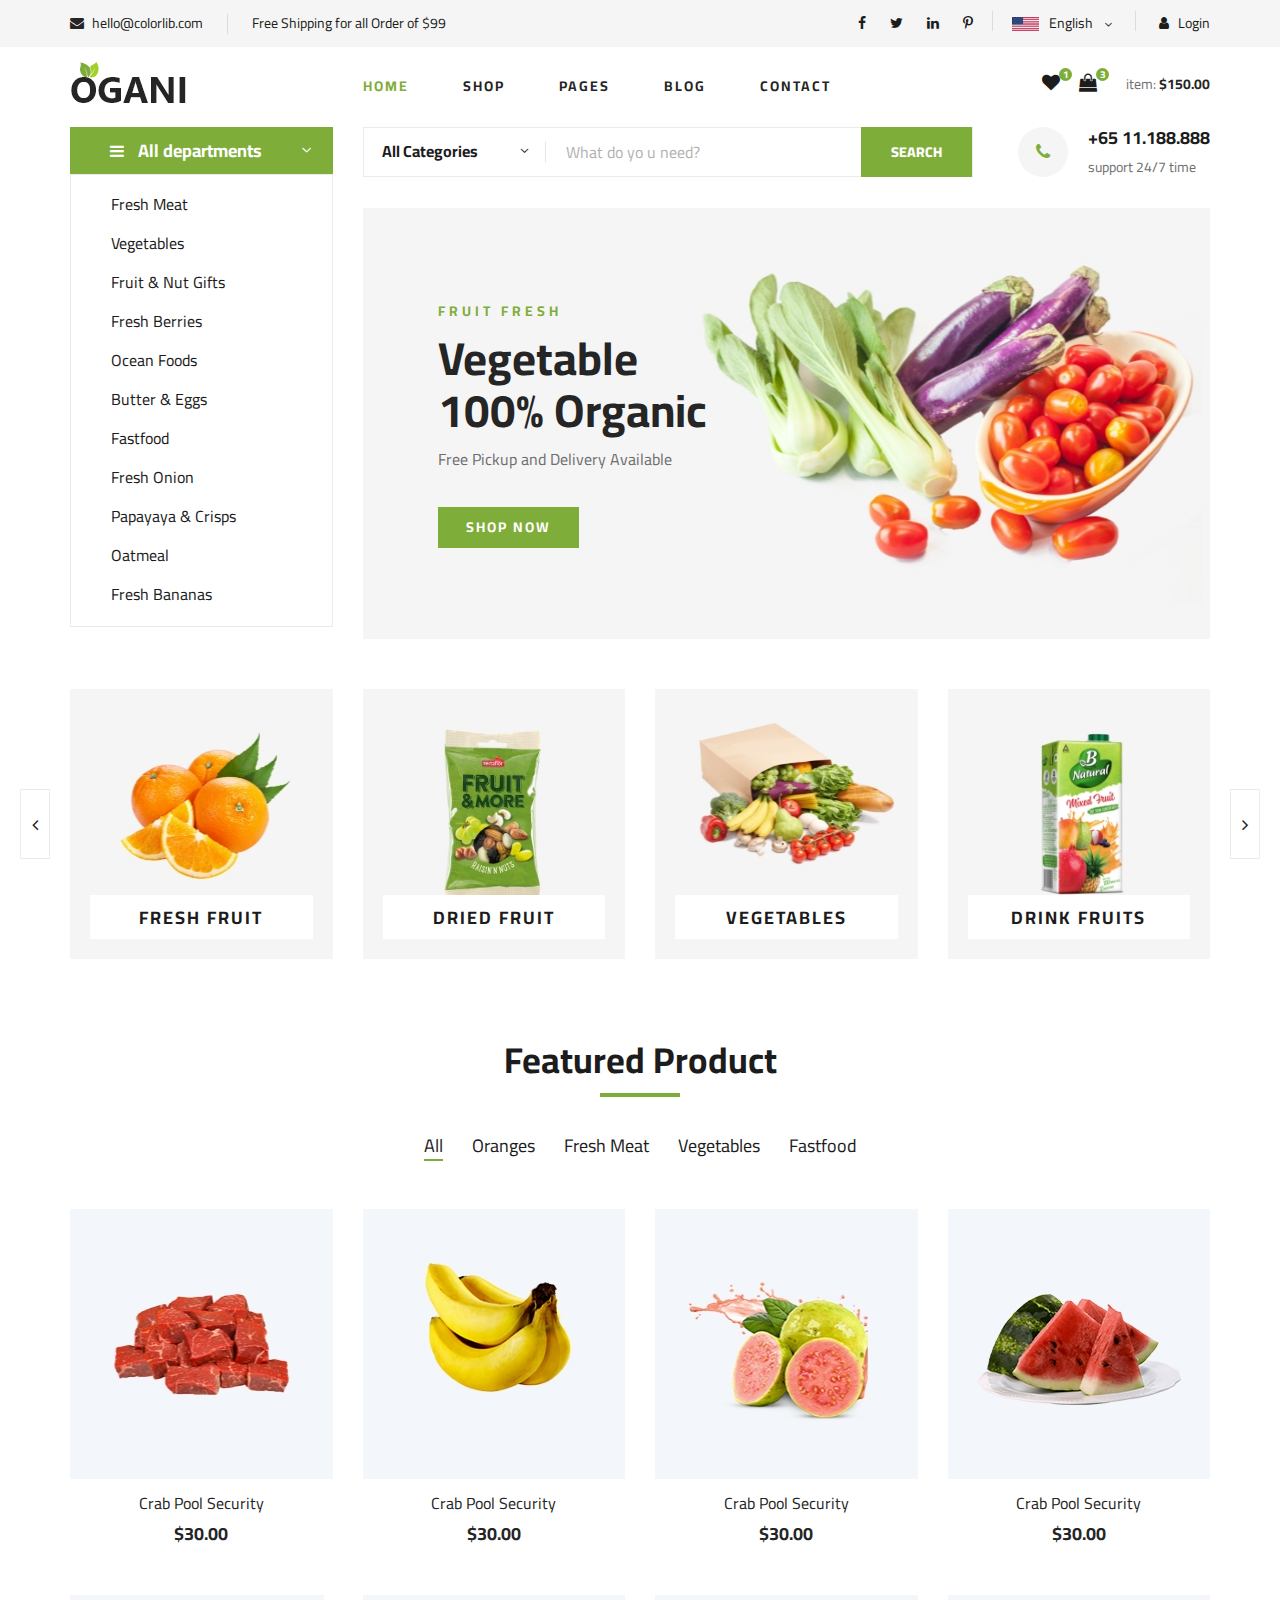
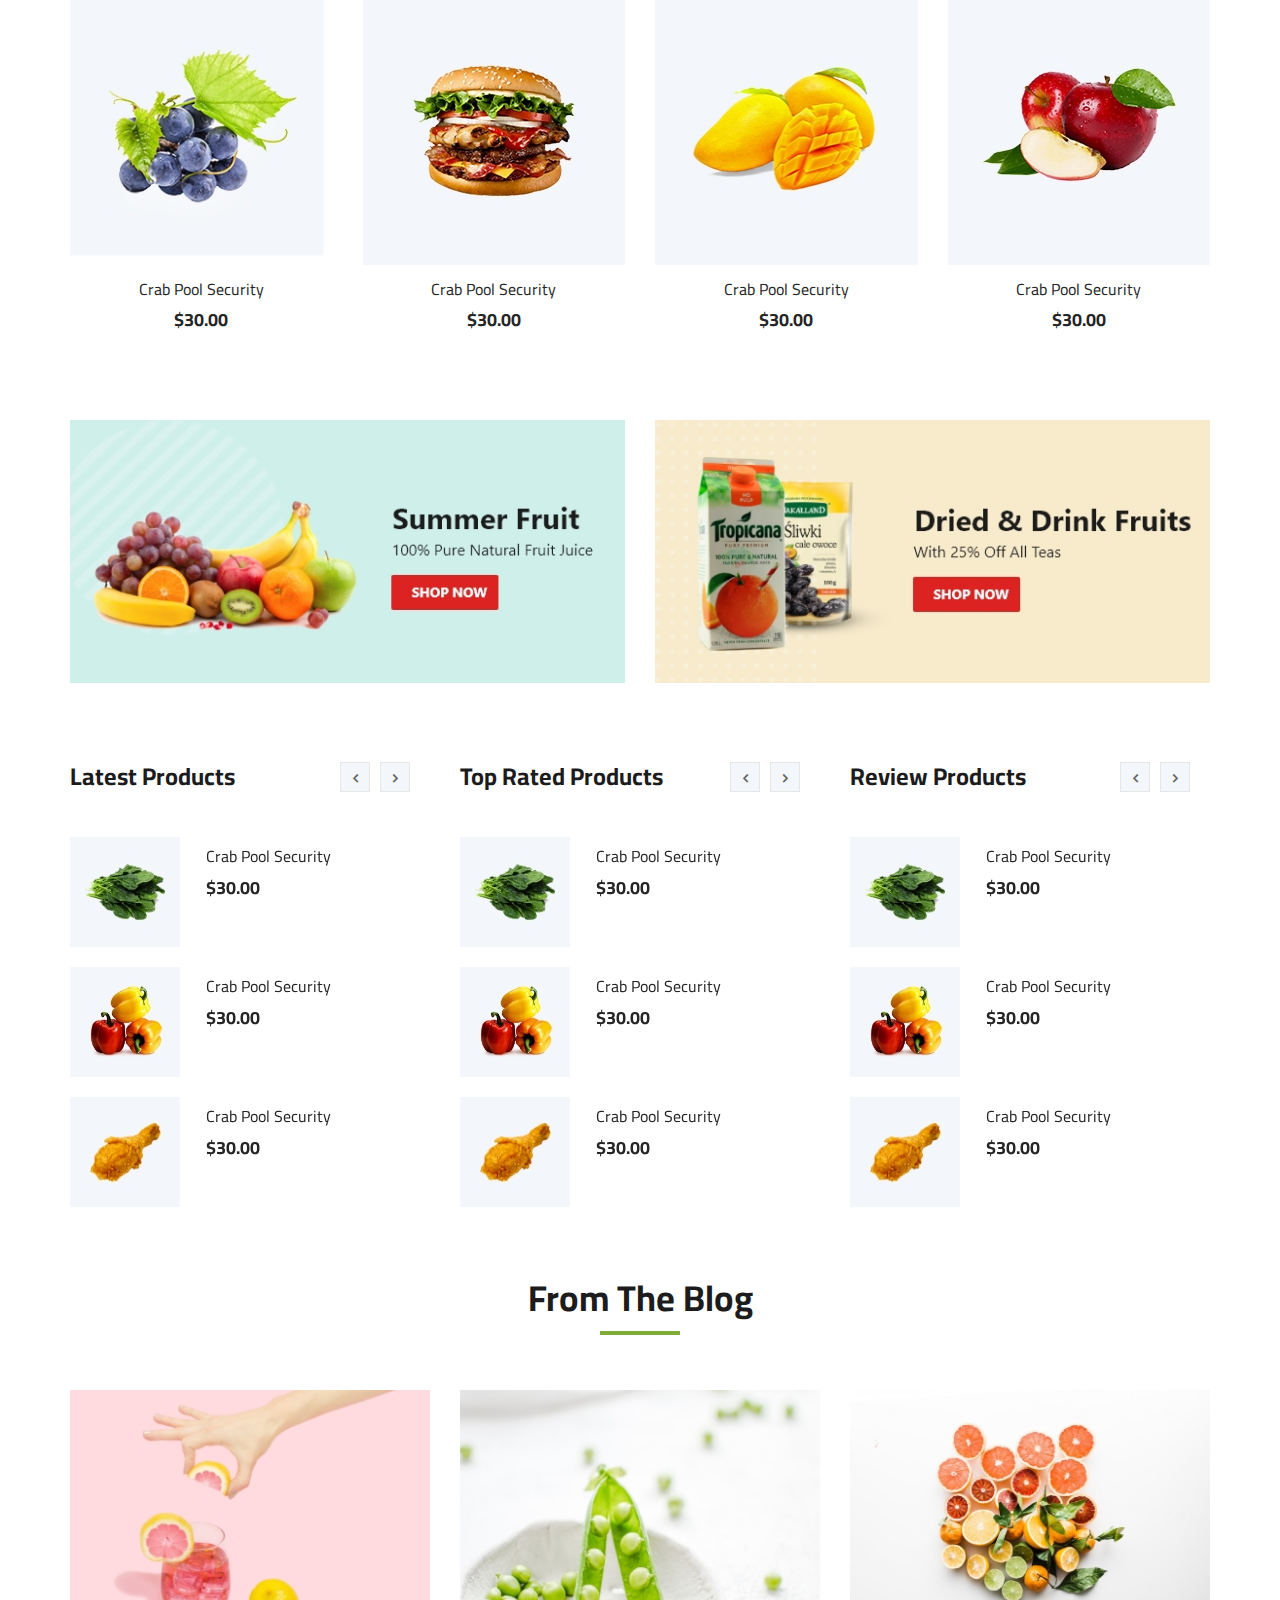
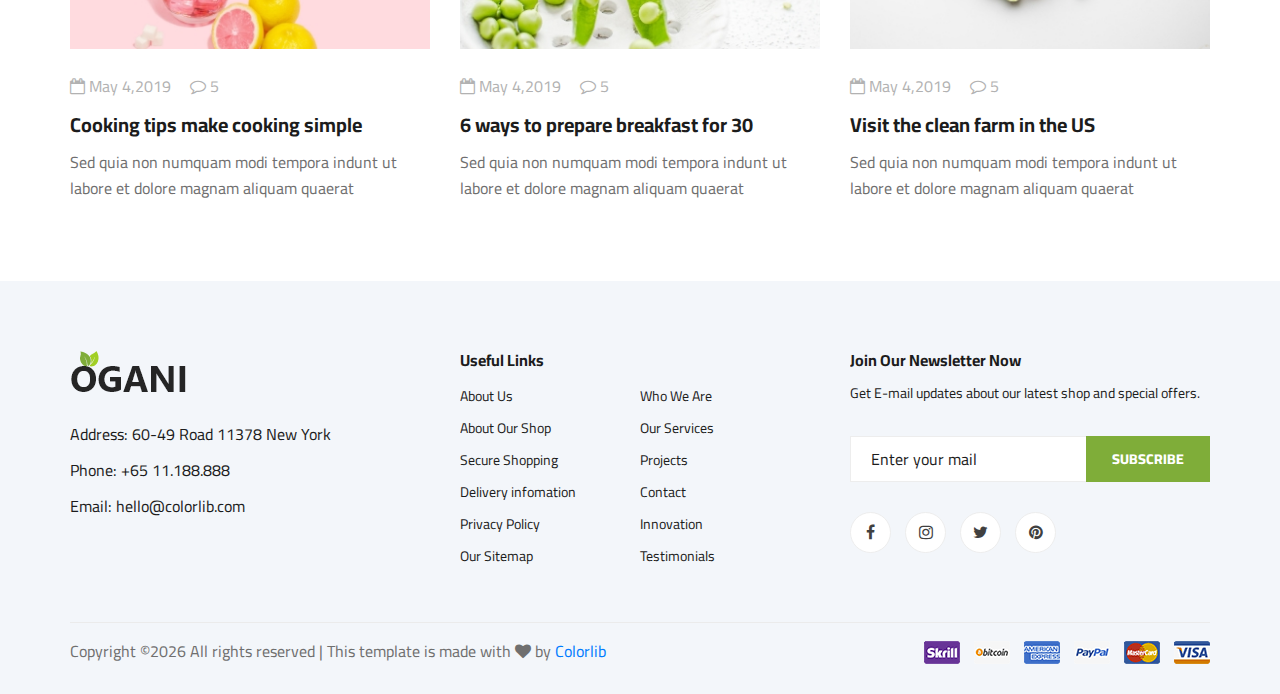
<file: theme/index.html>
<!DOCTYPE html>
<html lang="zxx">

<head>
    <meta charset="UTF-8">
    <meta name="description" content="Ogani Template">
    <meta name="keywords" content="Ogani, unica, creative, html">
    <meta name="viewport" content="width=device-width, initial-scale=1.0">
    <meta http-equiv="X-UA-Compatible" content="ie=edge">
    <title>Ogani | Template</title>

    <!-- Google Font -->
    <link href="https://fonts.googleapis.com/css2?family=Cairo:wght@200;300;400;600;900&display=swap" rel="stylesheet">

    <!-- Css Styles -->
    <link rel="stylesheet" href="css/bootstrap.min.css" type="text/css">
    <link rel="stylesheet" href="css/font-awesome.min.css" type="text/css">
    <link rel="stylesheet" href="css/elegant-icons.css" type="text/css">
    <link rel="stylesheet" href="css/nice-select.css" type="text/css">
    <link rel="stylesheet" href="css/jquery-ui.min.css" type="text/css">
    <link rel="stylesheet" href="css/owl.carousel.min.css" type="text/css">
    <link rel="stylesheet" href="css/slicknav.min.css" type="text/css">
    <link rel="stylesheet" href="css/style.css" type="text/css">
</head>

<body>
    <!-- Page Preloder -->
    <div id="preloder">
        <div class="loader"></div>
    </div>

    <!-- Humberger Begin -->
    <div class="humberger__menu__overlay"></div>
    <div class="humberger__menu__wrapper">
        <div class="humberger__menu__logo">
            <a href="#"><img src="img/logo.png" alt=""></a>
        </div>
        <div class="humberger__menu__cart">
            <ul>
                <li><a href="#"><i class="fa fa-heart"></i> <span>1</span></a></li>
                <li><a href="#"><i class="fa fa-shopping-bag"></i> <span>3</span></a></li>
            </ul>
            <div class="header__cart__price">item: <span>$150.00</span></div>
        </div>
        <div class="humberger__menu__widget">
            <div class="header__top__right__language">
                <img src="img/language.png" alt="">
                <div>English</div>
                <span class="arrow_carrot-down"></span>
                <ul>
                    <li><a href="#">Spanis</a></li>
                    <li><a href="#">English</a></li>
                </ul>
            </div>
            <div class="header__top__right__auth">
                <a href="#"><i class="fa fa-user"></i> Login</a>
            </div>
        </div>
        <nav class="humberger__menu__nav mobile-menu">
            <ul>
                <li class="active"><a href="./index.html">Home</a></li>
                <li><a href="./shop-grid.html">Shop</a></li>
                <li><a href="#">Pages</a>
                    <ul class="header__menu__dropdown">
                        <li><a href="./shop-details.html">Shop Details</a></li>
                        <li><a href="./shoping-cart.html">Shoping Cart</a></li>
                        <li><a href="./checkout.html">Check Out</a></li>
                        <li><a href="./blog-details.html">Blog Details</a></li>
                    </ul>
                </li>
                <li><a href="./blog.html">Blog</a></li>
                <li><a href="./contact.html">Contact</a></li>
            </ul>
        </nav>
        <div id="mobile-menu-wrap"></div>
        <div class="header__top__right__social">
            <a href="#"><i class="fa fa-facebook"></i></a>
            <a href="#"><i class="fa fa-twitter"></i></a>
            <a href="#"><i class="fa fa-linkedin"></i></a>
            <a href="#"><i class="fa fa-pinterest-p"></i></a>
        </div>
        <div class="humberger__menu__contact">
            <ul>
                <li><i class="fa fa-envelope"></i> hello@colorlib.com</li>
                <li>Free Shipping for all Order of $99</li>
            </ul>
        </div>
    </div>
    <!-- Humberger End -->

    <!-- Header Section Begin -->
    <header class="header">
        <div class="header__top">
            <div class="container">
                <div class="row">
                    <div class="col-lg-6 col-md-6">
                        <div class="header__top__left">
                            <ul>
                                <li><i class="fa fa-envelope"></i> hello@colorlib.com</li>
                                <li>Free Shipping for all Order of $99</li>
                            </ul>
                        </div>
                    </div>
                    <div class="col-lg-6 col-md-6">
                        <div class="header__top__right">
                            <div class="header__top__right__social">
                                <a href="#"><i class="fa fa-facebook"></i></a>
                                <a href="#"><i class="fa fa-twitter"></i></a>
                                <a href="#"><i class="fa fa-linkedin"></i></a>
                                <a href="#"><i class="fa fa-pinterest-p"></i></a>
                            </div>
                            <div class="header__top__right__language">
                                <img src="img/language.png" alt="">
                                <div>English</div>
                                <span class="arrow_carrot-down"></span>
                                <ul>
                                    <li><a href="#">Spanis</a></li>
                                    <li><a href="#">English</a></li>
                                </ul>
                            </div>
                            <div class="header__top__right__auth">
                                <a href="#"><i class="fa fa-user"></i> Login</a>
                            </div>
                        </div>
                    </div>
                </div>
            </div>
        </div>
        <div class="container">
            <div class="row">
                <div class="col-lg-3">
                    <div class="header__logo">
                        <a href="./index.html"><img src="img/logo.png" alt=""></a>
                    </div>
                </div>
                <div class="col-lg-6">
                    <nav class="header__menu">
                        <ul>
                            <li class="active"><a href="./index.html">Home</a></li>
                            <li><a href="./shop-grid.html">Shop</a></li>
                            <li><a href="#">Pages</a>
                                <ul class="header__menu__dropdown">
                                    <li><a href="./shop-details.html">Shop Details</a></li>
                                    <li><a href="./shoping-cart.html">Shoping Cart</a></li>
                                    <li><a href="./checkout.html">Check Out</a></li>
                                    <li><a href="./blog-details.html">Blog Details</a></li>
                                </ul>
                            </li>
                            <li><a href="./blog.html">Blog</a></li>
                            <li><a href="./contact.html">Contact</a></li>
                        </ul>
                    </nav>
                </div>
                <div class="col-lg-3">
                    <div class="header__cart">
                        <ul>
                            <li><a href="#"><i class="fa fa-heart"></i> <span>1</span></a></li>
                            <li><a href="#"><i class="fa fa-shopping-bag"></i> <span>3</span></a></li>
                        </ul>
                        <div class="header__cart__price">item: <span>$150.00</span></div>
                    </div>
                </div>
            </div>
            <div class="humberger__open">
                <i class="fa fa-bars"></i>
            </div>
        </div>
    </header>
    <!-- Header Section End -->

    <!-- Hero Section Begin -->
    <section class="hero">
        <div class="container">
            <div class="row">
                <div class="col-lg-3">
                    <div class="hero__categories">
                        <div class="hero__categories__all">
                            <i class="fa fa-bars"></i>
                            <span>All departments</span>
                        </div>
                        <ul>
                            <li><a href="#">Fresh Meat</a></li>
                            <li><a href="#">Vegetables</a></li>
                            <li><a href="#">Fruit & Nut Gifts</a></li>
                            <li><a href="#">Fresh Berries</a></li>
                            <li><a href="#">Ocean Foods</a></li>
                            <li><a href="#">Butter & Eggs</a></li>
                            <li><a href="#">Fastfood</a></li>
                            <li><a href="#">Fresh Onion</a></li>
                            <li><a href="#">Papayaya & Crisps</a></li>
                            <li><a href="#">Oatmeal</a></li>
                            <li><a href="#">Fresh Bananas</a></li>
                        </ul>
                    </div>
                </div>
                <div class="col-lg-9">
                    <div class="hero__search">
                        <div class="hero__search__form">
                            <form action="#">
                                <div class="hero__search__categories">
                                    All Categories
                                    <span class="arrow_carrot-down"></span>
                                </div>
                                <input type="text" placeholder="What do yo u need?">
                                <button type="submit" class="site-btn">SEARCH</button>
                            </form>
                        </div>
                        <div class="hero__search__phone">
                            <div class="hero__search__phone__icon">
                                <i class="fa fa-phone"></i>
                            </div>
                            <div class="hero__search__phone__text">
                                <h5>+65 11.188.888</h5>
                                <span>support 24/7 time</span>
                            </div>
                        </div>
                    </div>
                    <div class="hero__item set-bg" data-setbg="img/hero/banner.jpg">
                        <div class="hero__text">
                            <span>FRUIT FRESH</span>
                            <h2>Vegetable <br />100% Organic</h2>
                            <p>Free Pickup and Delivery Available</p>
                            <a href="#" class="primary-btn">SHOP NOW</a>
                        </div>
                    </div>
                </div>
            </div>
        </div>
    </section>
    <!-- Hero Section End -->

    <!-- Categories Section Begin -->
    <section class="categories">
        <div class="container">
            <div class="row">
                <div class="categories__slider owl-carousel">
                    <div class="col-lg-3">
                        <div class="categories__item set-bg" data-setbg="img/categories/cat-1.jpg">
                            <h5><a href="#">Fresh Fruit</a></h5>
                        </div>
                    </div>
                    <div class="col-lg-3">
                        <div class="categories__item set-bg" data-setbg="img/categories/cat-2.jpg">
                            <h5><a href="#">Dried Fruit</a></h5>
                        </div>
                    </div>
                    <div class="col-lg-3">
                        <div class="categories__item set-bg" data-setbg="img/categories/cat-3.jpg">
                            <h5><a href="#">Vegetables</a></h5>
                        </div>
                    </div>
                    <div class="col-lg-3">
                        <div class="categories__item set-bg" data-setbg="img/categories/cat-4.jpg">
                            <h5><a href="#">drink fruits</a></h5>
                        </div>
                    </div>
                    <div class="col-lg-3">
                        <div class="categories__item set-bg" data-setbg="img/categories/cat-5.jpg">
                            <h5><a href="#">drink fruits</a></h5>
                        </div>
                    </div>
                </div>
            </div>
        </div>
    </section>
    <!-- Categories Section End -->

    <!-- Featured Section Begin -->
    <section class="featured spad">
        <div class="container">
            <div class="row">
                <div class="col-lg-12">
                    <div class="section-title">
                        <h2>Featured Product</h2>
                    </div>
                    <div class="featured__controls">
                        <ul>
                            <li class="active" data-filter="*">All</li>
                            <li data-filter=".oranges">Oranges</li>
                            <li data-filter=".fresh-meat">Fresh Meat</li>
                            <li data-filter=".vegetables">Vegetables</li>
                            <li data-filter=".fastfood">Fastfood</li>
                        </ul>
                    </div>
                </div>
            </div>
            <div class="row featured__filter">
                <div class="col-lg-3 col-md-4 col-sm-6 mix oranges fresh-meat">
                    <div class="featured__item">
                        <div class="featured__item__pic set-bg" data-setbg="img/featured/feature-1.jpg">
                            <ul class="featured__item__pic__hover">
                                <li><a href="#"><i class="fa fa-heart"></i></a></li>
                                <li><a href="#"><i class="fa fa-retweet"></i></a></li>
                                <li><a href="#"><i class="fa fa-shopping-cart"></i></a></li>
                            </ul>
                        </div>
                        <div class="featured__item__text">
                            <h6><a href="#">Crab Pool Security</a></h6>
                            <h5>$30.00</h5>
                        </div>
                    </div>
                </div>
                <div class="col-lg-3 col-md-4 col-sm-6 mix vegetables fastfood">
                    <div class="featured__item">
                        <div class="featured__item__pic set-bg" data-setbg="img/featured/feature-2.jpg">
                            <ul class="featured__item__pic__hover">
                                <li><a href="#"><i class="fa fa-heart"></i></a></li>
                                <li><a href="#"><i class="fa fa-retweet"></i></a></li>
                                <li><a href="#"><i class="fa fa-shopping-cart"></i></a></li>
                            </ul>
                        </div>
                        <div class="featured__item__text">
                            <h6><a href="#">Crab Pool Security</a></h6>
                            <h5>$30.00</h5>
                        </div>
                    </div>
                </div>
                <div class="col-lg-3 col-md-4 col-sm-6 mix vegetables fresh-meat">
                    <div class="featured__item">
                        <div class="featured__item__pic set-bg" data-setbg="img/featured/feature-3.jpg">
                            <ul class="featured__item__pic__hover">
                                <li><a href="#"><i class="fa fa-heart"></i></a></li>
                                <li><a href="#"><i class="fa fa-retweet"></i></a></li>
                                <li><a href="#"><i class="fa fa-shopping-cart"></i></a></li>
                            </ul>
                        </div>
                        <div class="featured__item__text">
                            <h6><a href="#">Crab Pool Security</a></h6>
                            <h5>$30.00</h5>
                        </div>
                    </div>
                </div>
                <div class="col-lg-3 col-md-4 col-sm-6 mix fastfood oranges">
                    <div class="featured__item">
                        <div class="featured__item__pic set-bg" data-setbg="img/featured/feature-4.jpg">
                            <ul class="featured__item__pic__hover">
                                <li><a href="#"><i class="fa fa-heart"></i></a></li>
                                <li><a href="#"><i class="fa fa-retweet"></i></a></li>
                                <li><a href="#"><i class="fa fa-shopping-cart"></i></a></li>
                            </ul>
                        </div>
                        <div class="featured__item__text">
                            <h6><a href="#">Crab Pool Security</a></h6>
                            <h5>$30.00</h5>
                        </div>
                    </div>
                </div>
                <div class="col-lg-3 col-md-4 col-sm-6 mix fresh-meat vegetables">
                    <div class="featured__item">
                        <div class="featured__item__pic set-bg" data-setbg="img/featured/feature-5.jpg">
                            <ul class="featured__item__pic__hover">
                                <li><a href="#"><i class="fa fa-heart"></i></a></li>
                                <li><a href="#"><i class="fa fa-retweet"></i></a></li>
                                <li><a href="#"><i class="fa fa-shopping-cart"></i></a></li>
                            </ul>
                        </div>
                        <div class="featured__item__text">
                            <h6><a href="#">Crab Pool Security</a></h6>
                            <h5>$30.00</h5>
                        </div>
                    </div>
                </div>
                <div class="col-lg-3 col-md-4 col-sm-6 mix oranges fastfood">
                    <div class="featured__item">
                        <div class="featured__item__pic set-bg" data-setbg="img/featured/feature-6.jpg">
                            <ul class="featured__item__pic__hover">
                                <li><a href="#"><i class="fa fa-heart"></i></a></li>
                                <li><a href="#"><i class="fa fa-retweet"></i></a></li>
                                <li><a href="#"><i class="fa fa-shopping-cart"></i></a></li>
                            </ul>
                        </div>
                        <div class="featured__item__text">
                            <h6><a href="#">Crab Pool Security</a></h6>
                            <h5>$30.00</h5>
                        </div>
                    </div>
                </div>
                <div class="col-lg-3 col-md-4 col-sm-6 mix fresh-meat vegetables">
                    <div class="featured__item">
                        <div class="featured__item__pic set-bg" data-setbg="img/featured/feature-7.jpg">
                            <ul class="featured__item__pic__hover">
                                <li><a href="#"><i class="fa fa-heart"></i></a></li>
                                <li><a href="#"><i class="fa fa-retweet"></i></a></li>
                                <li><a href="#"><i class="fa fa-shopping-cart"></i></a></li>
                            </ul>
                        </div>
                        <div class="featured__item__text">
                            <h6><a href="#">Crab Pool Security</a></h6>
                            <h5>$30.00</h5>
                        </div>
                    </div>
                </div>
                <div class="col-lg-3 col-md-4 col-sm-6 mix fastfood vegetables">
                    <div class="featured__item">
                        <div class="featured__item__pic set-bg" data-setbg="img/featured/feature-8.jpg">
                            <ul class="featured__item__pic__hover">
                                <li><a href="#"><i class="fa fa-heart"></i></a></li>
                                <li><a href="#"><i class="fa fa-retweet"></i></a></li>
                                <li><a href="#"><i class="fa fa-shopping-cart"></i></a></li>
                            </ul>
                        </div>
                        <div class="featured__item__text">
                            <h6><a href="#">Crab Pool Security</a></h6>
                            <h5>$30.00</h5>
                        </div>
                    </div>
                </div>
            </div>
        </div>
    </section>
    <!-- Featured Section End -->

    <!-- Banner Begin -->
    <div class="banner">
        <div class="container">
            <div class="row">
                <div class="col-lg-6 col-md-6 col-sm-6">
                    <div class="banner__pic">
                        <img src="img/banner/banner-1.jpg" alt="">
                    </div>
                </div>
                <div class="col-lg-6 col-md-6 col-sm-6">
                    <div class="banner__pic">
                        <img src="img/banner/banner-2.jpg" alt="">
                    </div>
                </div>
            </div>
        </div>
    </div>
    <!-- Banner End -->

    <!-- Latest Product Section Begin -->
    <section class="latest-product spad">
        <div class="container">
            <div class="row">
                <div class="col-lg-4 col-md-6">
                    <div class="latest-product__text">
                        <h4>Latest Products</h4>
                        <div class="latest-product__slider owl-carousel">
                            <div class="latest-prdouct__slider__item">
                                <a href="#" class="latest-product__item">
                                    <div class="latest-product__item__pic">
                                        <img src="img/latest-product/lp-1.jpg" alt="">
                                    </div>
                                    <div class="latest-product__item__text">
                                        <h6>Crab Pool Security</h6>
                                        <span>$30.00</span>
                                    </div>
                                </a>
                                <a href="#" class="latest-product__item">
                                    <div class="latest-product__item__pic">
                                        <img src="img/latest-product/lp-2.jpg" alt="">
                                    </div>
                                    <div class="latest-product__item__text">
                                        <h6>Crab Pool Security</h6>
                                        <span>$30.00</span>
                                    </div>
                                </a>
                                <a href="#" class="latest-product__item">
                                    <div class="latest-product__item__pic">
                                        <img src="img/latest-product/lp-3.jpg" alt="">
                                    </div>
                                    <div class="latest-product__item__text">
                                        <h6>Crab Pool Security</h6>
                                        <span>$30.00</span>
                                    </div>
                                </a>
                            </div>
                            <div class="latest-prdouct__slider__item">
                                <a href="#" class="latest-product__item">
                                    <div class="latest-product__item__pic">
                                        <img src="img/latest-product/lp-1.jpg" alt="">
                                    </div>
                                    <div class="latest-product__item__text">
                                        <h6>Crab Pool Security</h6>
                                        <span>$30.00</span>
                                    </div>
                                </a>
                                <a href="#" class="latest-product__item">
                                    <div class="latest-product__item__pic">
                                        <img src="img/latest-product/lp-2.jpg" alt="">
                                    </div>
                                    <div class="latest-product__item__text">
                                        <h6>Crab Pool Security</h6>
                                        <span>$30.00</span>
                                    </div>
                                </a>
                                <a href="#" class="latest-product__item">
                                    <div class="latest-product__item__pic">
                                        <img src="img/latest-product/lp-3.jpg" alt="">
                                    </div>
                                    <div class="latest-product__item__text">
                                        <h6>Crab Pool Security</h6>
                                        <span>$30.00</span>
                                    </div>
                                </a>
                            </div>
                        </div>
                    </div>
                </div>
                <div class="col-lg-4 col-md-6">
                    <div class="latest-product__text">
                        <h4>Top Rated Products</h4>
                        <div class="latest-product__slider owl-carousel">
                            <div class="latest-prdouct__slider__item">
                                <a href="#" class="latest-product__item">
                                    <div class="latest-product__item__pic">
                                        <img src="img/latest-product/lp-1.jpg" alt="">
                                    </div>
                                    <div class="latest-product__item__text">
                                        <h6>Crab Pool Security</h6>
                                        <span>$30.00</span>
                                    </div>
                                </a>
                                <a href="#" class="latest-product__item">
                                    <div class="latest-product__item__pic">
                                        <img src="img/latest-product/lp-2.jpg" alt="">
                                    </div>
                                    <div class="latest-product__item__text">
                                        <h6>Crab Pool Security</h6>
                                        <span>$30.00</span>
                                    </div>
                                </a>
                                <a href="#" class="latest-product__item">
                                    <div class="latest-product__item__pic">
                                        <img src="img/latest-product/lp-3.jpg" alt="">
                                    </div>
                                    <div class="latest-product__item__text">
                                        <h6>Crab Pool Security</h6>
                                        <span>$30.00</span>
                                    </div>
                                </a>
                            </div>
                            <div class="latest-prdouct__slider__item">
                                <a href="#" class="latest-product__item">
                                    <div class="latest-product__item__pic">
                                        <img src="img/latest-product/lp-1.jpg" alt="">
                                    </div>
                                    <div class="latest-product__item__text">
                                        <h6>Crab Pool Security</h6>
                                        <span>$30.00</span>
                                    </div>
                                </a>
                                <a href="#" class="latest-product__item">
                                    <div class="latest-product__item__pic">
                                        <img src="img/latest-product/lp-2.jpg" alt="">
                                    </div>
                                    <div class="latest-product__item__text">
                                        <h6>Crab Pool Security</h6>
                                        <span>$30.00</span>
                                    </div>
                                </a>
                                <a href="#" class="latest-product__item">
                                    <div class="latest-product__item__pic">
                                        <img src="img/latest-product/lp-3.jpg" alt="">
                                    </div>
                                    <div class="latest-product__item__text">
                                        <h6>Crab Pool Security</h6>
                                        <span>$30.00</span>
                                    </div>
                                </a>
                            </div>
                        </div>
                    </div>
                </div>
                <div class="col-lg-4 col-md-6">
                    <div class="latest-product__text">
                        <h4>Review Products</h4>
                        <div class="latest-product__slider owl-carousel">
                            <div class="latest-prdouct__slider__item">
                                <a href="#" class="latest-product__item">
                                    <div class="latest-product__item__pic">
                                        <img src="img/latest-product/lp-1.jpg" alt="">
                                    </div>
                                    <div class="latest-product__item__text">
                                        <h6>Crab Pool Security</h6>
                                        <span>$30.00</span>
                                    </div>
                                </a>
                                <a href="#" class="latest-product__item">
                                    <div class="latest-product__item__pic">
                                        <img src="img/latest-product/lp-2.jpg" alt="">
                                    </div>
                                    <div class="latest-product__item__text">
                                        <h6>Crab Pool Security</h6>
                                        <span>$30.00</span>
                                    </div>
                                </a>
                                <a href="#" class="latest-product__item">
                                    <div class="latest-product__item__pic">
                                        <img src="img/latest-product/lp-3.jpg" alt="">
                                    </div>
                                    <div class="latest-product__item__text">
                                        <h6>Crab Pool Security</h6>
                                        <span>$30.00</span>
                                    </div>
                                </a>
                            </div>
                            <div class="latest-prdouct__slider__item">
                                <a href="#" class="latest-product__item">
                                    <div class="latest-product__item__pic">
                                        <img src="img/latest-product/lp-1.jpg" alt="">
                                    </div>
                                    <div class="latest-product__item__text">
                                        <h6>Crab Pool Security</h6>
                                        <span>$30.00</span>
                                    </div>
                                </a>
                                <a href="#" class="latest-product__item">
                                    <div class="latest-product__item__pic">
                                        <img src="img/latest-product/lp-2.jpg" alt="">
                                    </div>
                                    <div class="latest-product__item__text">
                                        <h6>Crab Pool Security</h6>
                                        <span>$30.00</span>
                                    </div>
                                </a>
                                <a href="#" class="latest-product__item">
                                    <div class="latest-product__item__pic">
                                        <img src="img/latest-product/lp-3.jpg" alt="">
                                    </div>
                                    <div class="latest-product__item__text">
                                        <h6>Crab Pool Security</h6>
                                        <span>$30.00</span>
                                    </div>
                                </a>
                            </div>
                        </div>
                    </div>
                </div>
            </div>
        </div>
    </section>
    <!-- Latest Product Section End -->

    <!-- Blog Section Begin -->
    <section class="from-blog spad">
        <div class="container">
            <div class="row">
                <div class="col-lg-12">
                    <div class="section-title from-blog__title">
                        <h2>From The Blog</h2>
                    </div>
                </div>
            </div>
            <div class="row">
                <div class="col-lg-4 col-md-4 col-sm-6">
                    <div class="blog__item">
                        <div class="blog__item__pic">
                            <img src="img/blog/blog-1.jpg" alt="">
                        </div>
                        <div class="blog__item__text">
                            <ul>
                                <li><i class="fa fa-calendar-o"></i> May 4,2019</li>
                                <li><i class="fa fa-comment-o"></i> 5</li>
                            </ul>
                            <h5><a href="#">Cooking tips make cooking simple</a></h5>
                            <p>Sed quia non numquam modi tempora indunt ut labore et dolore magnam aliquam quaerat </p>
                        </div>
                    </div>
                </div>
                <div class="col-lg-4 col-md-4 col-sm-6">
                    <div class="blog__item">
                        <div class="blog__item__pic">
                            <img src="img/blog/blog-2.jpg" alt="">
                        </div>
                        <div class="blog__item__text">
                            <ul>
                                <li><i class="fa fa-calendar-o"></i> May 4,2019</li>
                                <li><i class="fa fa-comment-o"></i> 5</li>
                            </ul>
                            <h5><a href="#">6 ways to prepare breakfast for 30</a></h5>
                            <p>Sed quia non numquam modi tempora indunt ut labore et dolore magnam aliquam quaerat </p>
                        </div>
                    </div>
                </div>
                <div class="col-lg-4 col-md-4 col-sm-6">
                    <div class="blog__item">
                        <div class="blog__item__pic">
                            <img src="img/blog/blog-3.jpg" alt="">
                        </div>
                        <div class="blog__item__text">
                            <ul>
                                <li><i class="fa fa-calendar-o"></i> May 4,2019</li>
                                <li><i class="fa fa-comment-o"></i> 5</li>
                            </ul>
                            <h5><a href="#">Visit the clean farm in the US</a></h5>
                            <p>Sed quia non numquam modi tempora indunt ut labore et dolore magnam aliquam quaerat </p>
                        </div>
                    </div>
                </div>
            </div>
        </div>
    </section>
    <!-- Blog Section End -->

    <!-- Footer Section Begin -->
    <footer class="footer spad">
        <div class="container">
            <div class="row">
                <div class="col-lg-3 col-md-6 col-sm-6">
                    <div class="footer__about">
                        <div class="footer__about__logo">
                            <a href="./index.html"><img src="img/logo.png" alt=""></a>
                        </div>
                        <ul>
                            <li>Address: 60-49 Road 11378 New York</li>
                            <li>Phone: +65 11.188.888</li>
                            <li>Email: hello@colorlib.com</li>
                        </ul>
                    </div>
                </div>
                <div class="col-lg-4 col-md-6 col-sm-6 offset-lg-1">
                    <div class="footer__widget">
                        <h6>Useful Links</h6>
                        <ul>
                            <li><a href="#">About Us</a></li>
                            <li><a href="#">About Our Shop</a></li>
                            <li><a href="#">Secure Shopping</a></li>
                            <li><a href="#">Delivery infomation</a></li>
                            <li><a href="#">Privacy Policy</a></li>
                            <li><a href="#">Our Sitemap</a></li>
                        </ul>
                        <ul>
                            <li><a href="#">Who We Are</a></li>
                            <li><a href="#">Our Services</a></li>
                            <li><a href="#">Projects</a></li>
                            <li><a href="#">Contact</a></li>
                            <li><a href="#">Innovation</a></li>
                            <li><a href="#">Testimonials</a></li>
                        </ul>
                    </div>
                </div>
                <div class="col-lg-4 col-md-12">
                    <div class="footer__widget">
                        <h6>Join Our Newsletter Now</h6>
                        <p>Get E-mail updates about our latest shop and special offers.</p>
                        <form action="#">
                            <input type="text" placeholder="Enter your mail">
                            <button type="submit" class="site-btn">Subscribe</button>
                        </form>
                        <div class="footer__widget__social">
                            <a href="#"><i class="fa fa-facebook"></i></a>
                            <a href="#"><i class="fa fa-instagram"></i></a>
                            <a href="#"><i class="fa fa-twitter"></i></a>
                            <a href="#"><i class="fa fa-pinterest"></i></a>
                        </div>
                    </div>
                </div>
            </div>
            <div class="row">
                <div class="col-lg-12">
                    <div class="footer__copyright">
                        <div class="footer__copyright__text"><p><!-- Link back to Colorlib can't be removed. Template is licensed under CC BY 3.0. -->
  Copyright &copy;<script>document.write(new Date().getFullYear());</script> All rights reserved | This template is made with <i class="fa fa-heart" aria-hidden="true"></i> by <a href="https://colorlib.com" target="_blank">Colorlib</a>
  <!-- Link back to Colorlib can't be removed. Template is licensed under CC BY 3.0. --></p></div>
                        <div class="footer__copyright__payment"><img src="img/payment-item.png" alt=""></div>
                    </div>
                </div>
            </div>
        </div>
    </footer>
    <!-- Footer Section End -->

    <!-- Js Plugins -->
    <script src="js/jquery-3.3.1.min.js"></script>
    <script src="js/bootstrap.min.js"></script>
    <script src="js/jquery.nice-select.min.js"></script>
    <script src="js/jquery-ui.min.js"></script>
    <script src="js/jquery.slicknav.js"></script>
    <script src="js/mixitup.min.js"></script>
    <script src="js/owl.carousel.min.js"></script>
    <script src="js/main.js"></script>



</body>

</html>
</file>
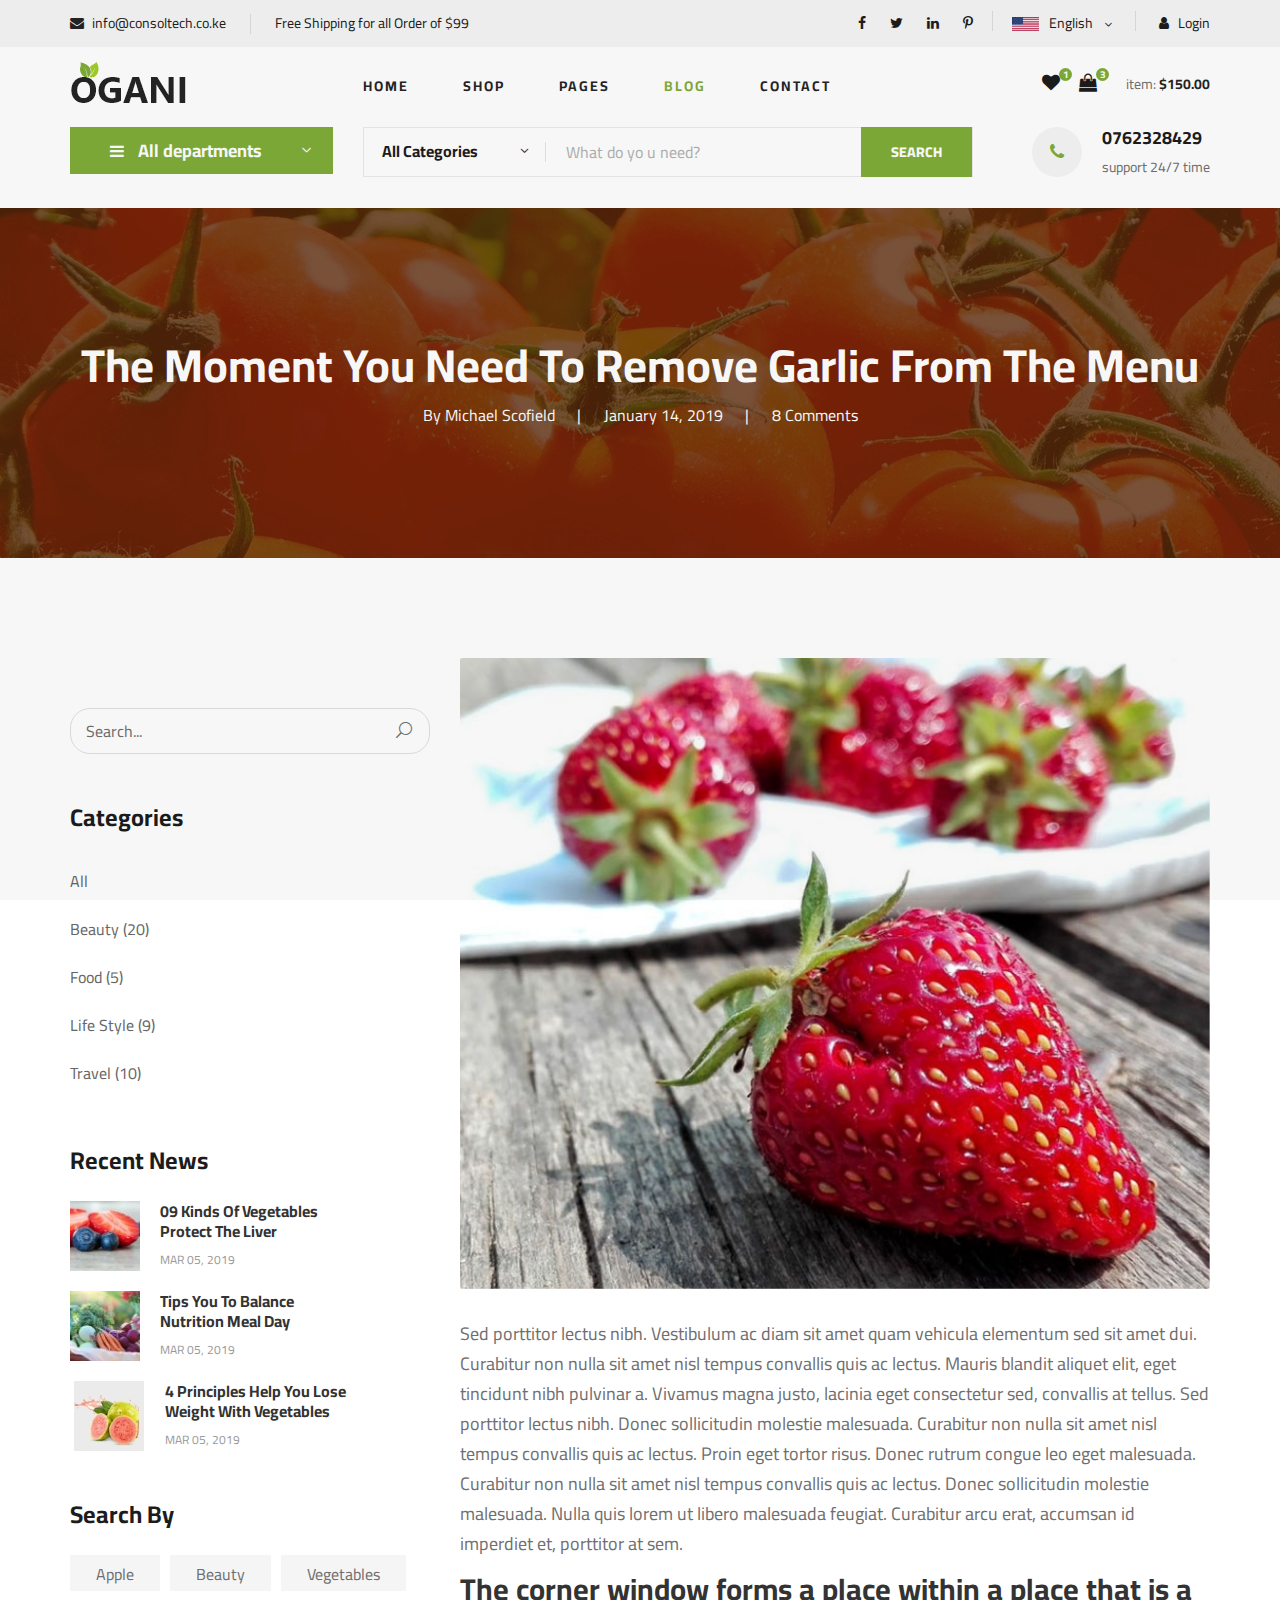
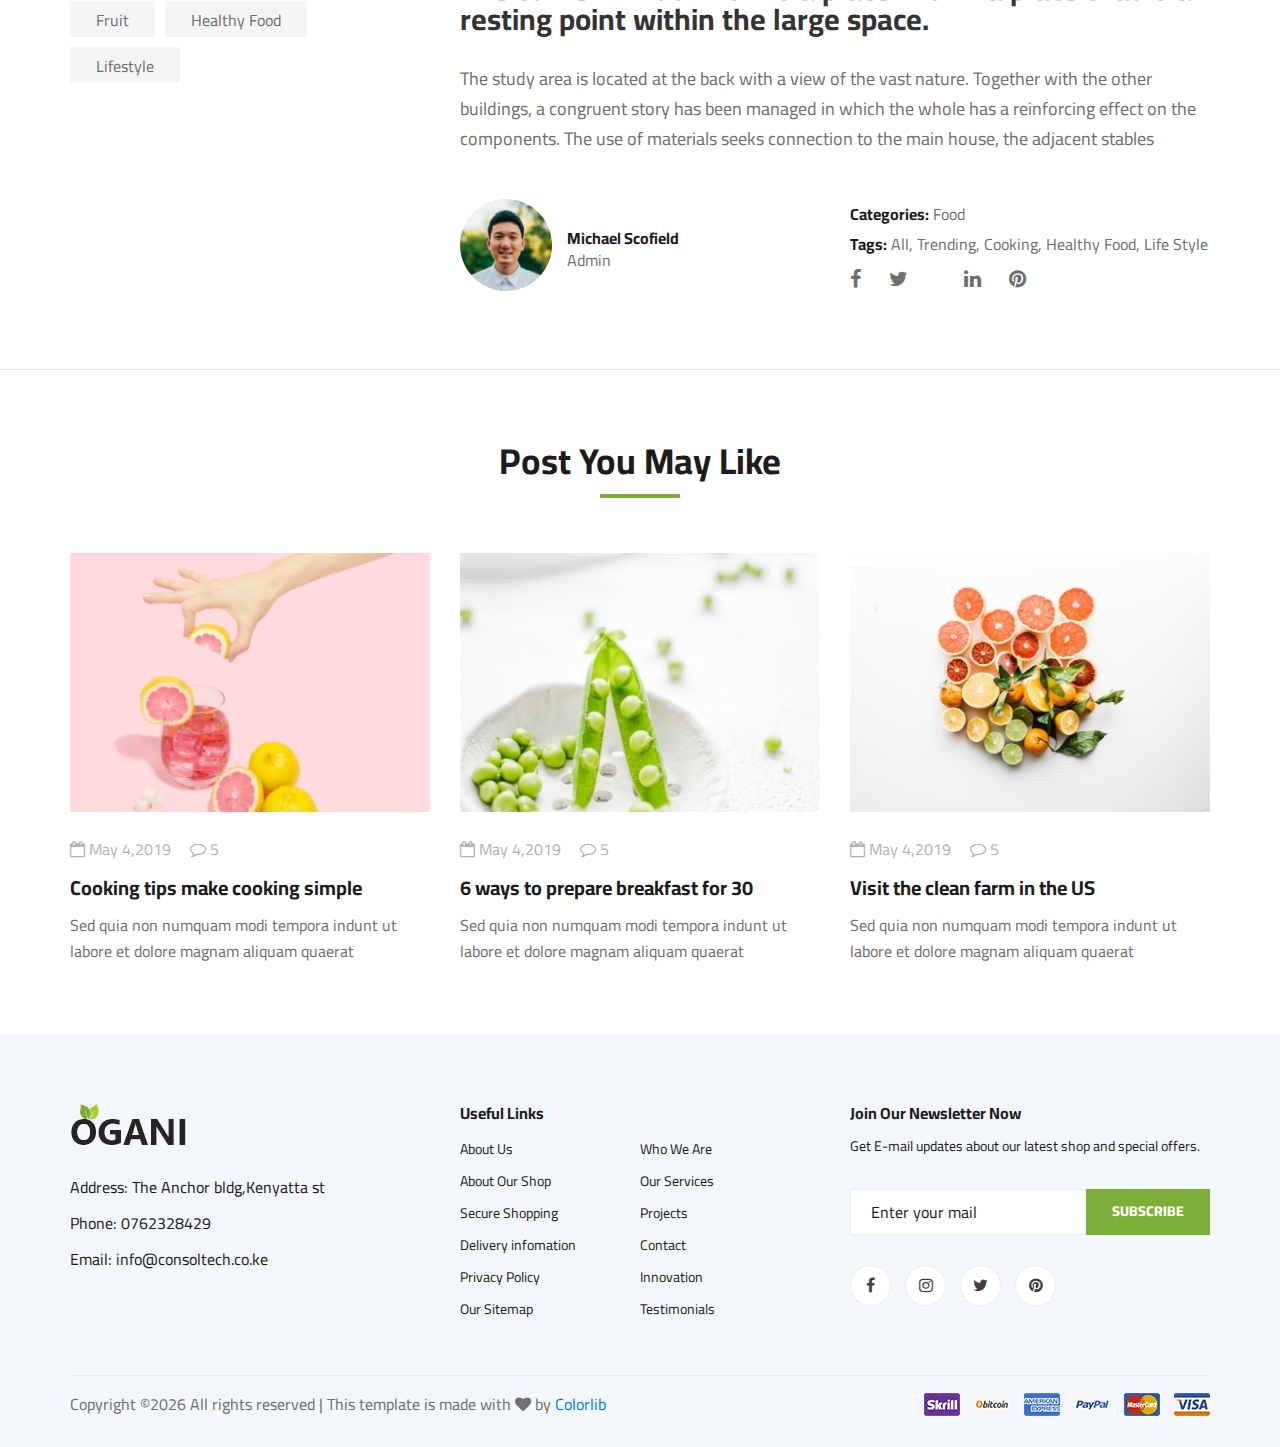
<file: theme/blog-details.html>
<!DOCTYPE html>
<html lang="zxx">

<head>
    <meta charset="UTF-8">
    <meta name="description" content="Ogani Template">
    <meta name="keywords" content="Ogani, unica, creative, html">
    <meta name="viewport" content="width=device-width, initial-scale=1.0">
    <meta http-equiv="X-UA-Compatible" content="ie=edge">
    <title>Ogani | Template</title>

    <!-- Google Font -->
    <link href="https://fonts.googleapis.com/css2?family=Cairo:wght@200;300;400;600;900&display=swap" rel="stylesheet">

    <!-- Css Styles -->
    <link rel="stylesheet" href="css/bootstrap.min.css" type="text/css">
    <link rel="stylesheet" href="css/font-awesome.min.css" type="text/css">
    <link rel="stylesheet" href="css/elegant-icons.css" type="text/css">
    <link rel="stylesheet" href="css/nice-select.css" type="text/css">
    <link rel="stylesheet" href="css/jquery-ui.min.css" type="text/css">
    <link rel="stylesheet" href="css/owl.carousel.min.css" type="text/css">
    <link rel="stylesheet" href="css/slicknav.min.css" type="text/css">
    <link rel="stylesheet" href="css/style.css" type="text/css">
</head>

<body>
    <!-- Page Preloder -->
    <div id="preloder">
        <div class="loader"></div>
    </div>

    <!-- Humberger Begin -->
    <div class="humberger__menu__overlay"></div>
    <div class="humberger__menu__wrapper">
        <div class="humberger__menu__logo">
            <a href="#"><img src="img/logo.png" alt=""></a>
        </div>
        <div class="humberger__menu__cart">
            <ul>
                <li><a href="#"><i class="fa fa-heart"></i> <span>1</span></a></li>
                <li><a href="#"><i class="fa fa-shopping-bag"></i> <span>3</span></a></li>
            </ul>
            <div class="header__cart__price">item: <span>$150.00</span></div>
        </div>
        <div class="humberger__menu__widget">
            <div class="header__top__right__language">
                <img src="img/language.png" alt="">
                <div>English</div>
                <span class="arrow_carrot-down"></span>
                <ul>
                    <li><a href="#">Spanis</a></li>
                    <li><a href="#">English</a></li>
                </ul>
            </div>
            <div class="header__top__right__auth">
                <a href="#"><i class="fa fa-user"></i> Login</a>
            </div>
        </div>
        <nav class="humberger__menu__nav mobile-menu">
            <ul>
                <li class="active"><a href="./index.html">Home</a></li>
                <li><a href="./shop-grid.html">Shop</a></li>
                <li><a href="#">Pages</a>
                    <ul class="header__menu__dropdown">
                        <li><a href="./shop-details.html">Shop Details</a></li>
                        <li><a href="./shoping-cart.html">Shoping Cart</a></li>
                        <li><a href="./checkout.html">Check Out</a></li>
                        <li><a href="./blog-details.html">Blog Details</a></li>
                    </ul>
                </li>
                <li><a href="./blog.html">Blog</a></li>
                <li><a href="./contact.html">Contact</a></li>
            </ul>
        </nav>
        <div id="mobile-menu-wrap"></div>
        <div class="header__top__right__social">
            <a href="#"><i class="fa fa-facebook"></i></a>
            <a href="#"><i class="fa fa-twitter"></i></a>
            <a href="#"><i class="fa fa-linkedin"></i></a>
            <a href="#"><i class="fa fa-pinterest-p"></i></a>
        </div>
        <div class="humberger__menu__contact">
            <ul>
                <li><i class="fa fa-envelope"></i> info@consoltech.co.ke</li>
                <li>Free Shipping for all Order of $99</li>
            </ul>
        </div>
    </div>
    <!-- Humberger End -->

    <!-- Header Section Begin -->
    <header class="header">
        <div class="header__top">
            <div class="container">
                <div class="row">
                    <div class="col-lg-6">
                        <div class="header__top__left">
                            <ul>
                                <li><i class="fa fa-envelope"></i> info@consoltech.co.ke</li>
                                <li>Free Shipping for all Order of $99</li>
                            </ul>
                        </div>
                    </div>
                    <div class="col-lg-6">
                        <div class="header__top__right">
                            <div class="header__top__right__social">
                                <a href="#"><i class="fa fa-facebook"></i></a>
                                <a href="#"><i class="fa fa-twitter"></i></a>
                                <a href="#"><i class="fa fa-linkedin"></i></a>
                                <a href="#"><i class="fa fa-pinterest-p"></i></a>
                            </div>
                            <div class="header__top__right__language">
                                <img src="img/language.png" alt="">
                                <div>English</div>
                                <span class="arrow_carrot-down"></span>
                                <ul>
                                    <li><a href="#">Spanis</a></li>
                                    <li><a href="#">English</a></li>
                                </ul>
                            </div>
                            <div class="header__top__right__auth">
                                <a href="#"><i class="fa fa-user"></i> Login</a>
                            </div>
                        </div>
                    </div>
                </div>
            </div>
        </div>
        <div class="container">
            <div class="row">
                <div class="col-lg-3">
                    <div class="header__logo">
                        <a href="./index.html"><img src="img/logo.png" alt=""></a>
                    </div>
                </div>
                <div class="col-lg-6">
                    <nav class="header__menu">
                        <ul>
                            <li><a href="./index.html">Home</a></li>
                            <li><a href="./shop-grid.html">Shop</a></li>
                            <li><a href="#">Pages</a>
                                <ul class="header__menu__dropdown">
                                    <li><a href="./shop-details.html">Shop Details</a></li>
                                    <li><a href="./shoping-cart.html">Shoping Cart</a></li>
                                    <li><a href="./checkout.html">Check Out</a></li>
                                    <li><a href="./blog-details.html">Blog Details</a></li>
                                </ul>
                            </li>
                            <li class="active"><a href="./blog.html">Blog</a></li>
                            <li><a href="./contact.html">Contact</a></li>
                        </ul>
                    </nav>
                </div>
                <div class="col-lg-3">
                    <div class="header__cart">
                        <ul>
                            <li><a href="#"><i class="fa fa-heart"></i> <span>1</span></a></li>
                            <li><a href="#"><i class="fa fa-shopping-bag"></i> <span>3</span></a></li>
                        </ul>
                        <div class="header__cart__price">item: <span>$150.00</span></div>
                    </div>
                </div>
            </div>
            <div class="humberger__open">
                <i class="fa fa-bars"></i>
            </div>
        </div>
    </header>
    <!-- Header Section End -->

    <!-- Hero Section Begin -->
    <section class="hero hero-normal">
        <div class="container">
            <div class="row">
                <div class="col-lg-3">
                    <div class="hero__categories">
                        <div class="hero__categories__all">
                            <i class="fa fa-bars"></i>
                            <span>All departments</span>
                        </div>
                        <ul>
                            
                            <li><a href="#">Printers</a></li>
                            <li><a href="#">laptops</a></li>
                            <li><a href="#">Desktops</a></li>
                            <li><a href="#">Monitors</a></li>
                            <li><a href="#">all in one</a></li>
                            <li><a href="#">Accessories</a></li>
                        </ul>
                    </div>
                </div>
                <div class="col-lg-9">
                    <div class="hero__search">
                        <div class="hero__search__form">
                            <form action="#">
                                <div class="hero__search__categories">
                                    All Categories
                                    <span class="arrow_carrot-down"></span>
                                </div>
                                <input type="text" placeholder="What do yo u need?">
                                <button type="submit" class="site-btn">SEARCH</button>
                            </form>
                        </div>
                        <div class="hero__search__phone">
                            <div class="hero__search__phone__icon">
                                <i class="fa fa-phone"></i>
                            </div>
                            <div class="hero__search__phone__text">
                                <h5>0762328429</h5>
                                <span>support 24/7 time</span>
                            </div>
                        </div>
                    </div>
                </div>
            </div>
        </div>
    </section>
    <!-- Hero Section End -->

    <!-- Blog Details Hero Begin -->
    <section class="blog-details-hero set-bg" data-setbg="img/blog/details/details-hero.jpg">
        <div class="container">
            <div class="row">
                <div class="col-lg-12">
                    <div class="blog__details__hero__text">
                        <h2>The Moment You Need To Remove Garlic From The Menu</h2>
                        <ul>
                            <li>By Michael Scofield</li>
                            <li>January 14, 2019</li>
                            <li>8 Comments</li>
                        </ul>
                    </div>
                </div>
            </div>
        </div>
    </section>
    <!-- Blog Details Hero End -->

    <!-- Blog Details Section Begin -->
    <section class="blog-details spad">
        <div class="container">
            <div class="row">
                <div class="col-lg-4 col-md-5 order-md-1 order-2">
                    <div class="blog__sidebar">
                        <div class="blog__sidebar__search">
                            <form action="#">
                                <input type="text" placeholder="Search...">
                                <button type="submit"><span class="icon_search"></span></button>
                            </form>
                        </div>
                        <div class="blog__sidebar__item">
                            <h4>Categories</h4>
                            <ul>
                                <li><a href="#">All</a></li>
                                <li><a href="#">Beauty (20)</a></li>
                                <li><a href="#">Food (5)</a></li>
                                <li><a href="#">Life Style (9)</a></li>
                                <li><a href="#">Travel (10)</a></li>
                            </ul>
                        </div>
                        <div class="blog__sidebar__item">
                            <h4>Recent News</h4>
                            <div class="blog__sidebar__recent">
                                <a href="#" class="blog__sidebar__recent__item">
                                    <div class="blog__sidebar__recent__item__pic">
                                        <img src="img/blog/sidebar/sr-1.jpg" alt="">
                                    </div>
                                    <div class="blog__sidebar__recent__item__text">
                                        <h6>09 Kinds Of Vegetables<br /> Protect The Liver</h6>
                                        <span>MAR 05, 2019</span>
                                    </div>
                                </a>
                                <a href="#" class="blog__sidebar__recent__item">
                                    <div class="blog__sidebar__recent__item__pic">
                                        <img src="img/blog/sidebar/sr-2.jpg" alt="">
                                    </div>
                                    <div class="blog__sidebar__recent__item__text">
                                        <h6>Tips You To Balance<br /> Nutrition Meal Day</h6>
                                        <span>MAR 05, 2019</span>
                                    </div>
                                </a>
                                <a href="#" class="blog__sidebar__recent__item">
                                    <div class="blog__sidebar__recent__item__pic">
                                        <img src="img/blog/sidebar/sr-3.jpg" alt="">
                                    </div>
                                    <div class="blog__sidebar__recent__item__text">
                                        <h6>4 Principles Help You Lose <br />Weight With Vegetables</h6>
                                        <span>MAR 05, 2019</span>
                                    </div>
                                </a>
                            </div>
                        </div>
                        <div class="blog__sidebar__item">
                            <h4>Search By</h4>
                            <div class="blog__sidebar__item__tags">
                                <a href="#">Apple</a>
                                <a href="#">Beauty</a>
                                <a href="#">Vegetables</a>
                                <a href="#">Fruit</a>
                                <a href="#">Healthy Food</a>
                                <a href="#">Lifestyle</a>
                            </div>
                        </div>
                    </div>
                </div>
                <div class="col-lg-8 col-md-7 order-md-1 order-1">
                    <div class="blog__details__text">
                        <img src="img/blog/details/details-pic.jpg" alt="">
                        <p>Sed porttitor lectus nibh. Vestibulum ac diam sit amet quam vehicula elementum sed sit amet
                            dui. Curabitur non nulla sit amet nisl tempus convallis quis ac lectus. Mauris blandit
                            aliquet elit, eget tincidunt nibh pulvinar a. Vivamus magna justo, lacinia eget consectetur
                            sed, convallis at tellus. Sed porttitor lectus nibh. Donec sollicitudin molestie malesuada.
                            Curabitur non nulla sit amet nisl tempus convallis quis ac lectus. Proin eget tortor risus.
                            Donec rutrum congue leo eget malesuada. Curabitur non nulla sit amet nisl tempus convallis
                            quis ac lectus. Donec sollicitudin molestie malesuada. Nulla quis lorem ut libero malesuada
                            feugiat. Curabitur arcu erat, accumsan id imperdiet et, porttitor at sem.</p>
                        <h3>The corner window forms a place within a place that is a resting point within the large
                            space.</h3>
                        <p>The study area is located at the back with a view of the vast nature. Together with the other
                            buildings, a congruent story has been managed in which the whole has a reinforcing effect on
                            the components. The use of materials seeks connection to the main house, the adjacent
                            stables</p>
                    </div>
                    <div class="blog__details__content">
                        <div class="row">
                            <div class="col-lg-6">
                                <div class="blog__details__author">
                                    <div class="blog__details__author__pic">
                                        <img src="img/blog/details/details-author.jpg" alt="">
                                    </div>
                                    <div class="blog__details__author__text">
                                        <h6>Michael Scofield</h6>
                                        <span>Admin</span>
                                    </div>
                                </div>
                            </div>
                            <div class="col-lg-6">
                                <div class="blog__details__widget">
                                    <ul>
                                        <li><span>Categories:</span> Food</li>
                                        <li><span>Tags:</span> All, Trending, Cooking, Healthy Food, Life Style</li>
                                    </ul>
                                    <div class="blog__details__social">
                                        <a href="#"><i class="fa fa-facebook"></i></a>
                                        <a href="#"><i class="fa fa-twitter"></i></a>
                                        <a href="#"><i class="fa fa-tiktok"></i></a>
                                        <a href="#"><i class="fa fa-linkedin"></i></a>
                                        <a href="#"><i class="fa fa-pinterest"></i></a>
                                    </div>
                                </div>
                            </div>
                        </div>
                    </div>
                </div>
            </div>
        </div>
    </section>
    <!-- Blog Details Section End -->

    <!-- Related Blog Section Begin -->
    <section class="related-blog spad">
        <div class="container">
            <div class="row">
                <div class="col-lg-12">
                    <div class="section-title related-blog-title">
                        <h2>Post You May Like</h2>
                    </div>
                </div>
            </div>
            <div class="row">
                <div class="col-lg-4 col-md-4 col-sm-6">
                    <div class="blog__item">
                        <div class="blog__item__pic">
                            <img src="img/blog/blog-1.jpg" alt="">
                        </div>
                        <div class="blog__item__text">
                            <ul>
                                <li><i class="fa fa-calendar-o"></i> May 4,2019</li>
                                <li><i class="fa fa-comment-o"></i> 5</li>
                            </ul>
                            <h5><a href="#">Cooking tips make cooking simple</a></h5>
                            <p>Sed quia non numquam modi tempora indunt ut labore et dolore magnam aliquam quaerat </p>
                        </div>
                    </div>
                </div>
                <div class="col-lg-4 col-md-4 col-sm-6">
                    <div class="blog__item">
                        <div class="blog__item__pic">
                            <img src="img/blog/blog-2.jpg" alt="">
                        </div>
                        <div class="blog__item__text">
                            <ul>
                                <li><i class="fa fa-calendar-o"></i> May 4,2019</li>
                                <li><i class="fa fa-comment-o"></i> 5</li>
                            </ul>
                            <h5><a href="#">6 ways to prepare breakfast for 30</a></h5>
                            <p>Sed quia non numquam modi tempora indunt ut labore et dolore magnam aliquam quaerat </p>
                        </div>
                    </div>
                </div>
                <div class="col-lg-4 col-md-4 col-sm-6">
                    <div class="blog__item">
                        <div class="blog__item__pic">
                            <img src="img/blog/blog-3.jpg" alt="">
                        </div>
                        <div class="blog__item__text">
                            <ul>
                                <li><i class="fa fa-calendar-o"></i> May 4,2019</li>
                                <li><i class="fa fa-comment-o"></i> 5</li>
                            </ul>
                            <h5><a href="#">Visit the clean farm in the US</a></h5>
                            <p>Sed quia non numquam modi tempora indunt ut labore et dolore magnam aliquam quaerat </p>
                        </div>
                    </div>
                </div>
            </div>
        </div>
    </section>
    <!-- Related Blog Section End -->

    <!-- Footer Section Begin -->
    <footer class="footer spad">
        <div class="container">
            <div class="row">
                <div class="col-lg-3 col-md-6 col-sm-6">
                    <div class="footer__about">
                        <div class="footer__about__logo">
                            <a href="./index.html"><img src="img/logo.png" alt=""></a>
                        </div>
                        <ul>
                            <li>Address: The Anchor bldg,Kenyatta st</li>
                            <li>Phone: 0762328429</li>
                            <li>Email: info@consoltech.co.ke</li>
                        </ul>
                    </div>
                </div>
                <div class="col-lg-4 col-md-6 col-sm-6 offset-lg-1">
                    <div class="footer__widget">
                        <h6>Useful Links</h6>
                        <ul>
                            <li><a href="#">About Us</a></li>
                            <li><a href="#">About Our Shop</a></li>
                            <li><a href="#">Secure Shopping</a></li>
                            <li><a href="#">Delivery infomation</a></li>
                            <li><a href="#">Privacy Policy</a></li>
                            <li><a href="#">Our Sitemap</a></li>
                        </ul>
                        <ul>
                            <li><a href="#">Who We Are</a></li>
                            <li><a href="#">Our Services</a></li>
                            <li><a href="#">Projects</a></li>
                            <li><a href="#">Contact</a></li>
                            <li><a href="#">Innovation</a></li>
                            <li><a href="#">Testimonials</a></li>
                        </ul>
                    </div>
                </div>
                <div class="col-lg-4 col-md-12">
                    <div class="footer__widget">
                        <h6>Join Our Newsletter Now</h6>
                        <p>Get E-mail updates about our latest shop and special offers.</p>
                        <form action="#">
                            <input type="text" placeholder="Enter your mail">
                            <button type="submit" class="site-btn">Subscribe</button>
                        </form>
                        <div class="footer__widget__social">
                            <a href="#"><i class="fa fa-facebook"></i></a>
                            <a href="#"><i class="fa fa-instagram"></i></a>
                            <a href="#"><i class="fa fa-twitter"></i></a>
                            <a href="#"><i class="fa fa-pinterest"></i></a>
                        </div>
                    </div>
                </div>
            </div>
            <div class="row">
                <div class="col-lg-12">
                    <div class="footer__copyright">
                        <div class="footer__copyright__text"><p><!-- Link back to Colorlib can't be removed. Template is licensed under CC BY 3.0. -->
  Copyright &copy;<script>document.write(new Date().getFullYear());</script> All rights reserved | This template is made with <i class="fa fa-heart" aria-hidden="true"></i> by <a href="https://colorlib.com" target="_blank">Colorlib</a>
  <!-- Link back to Colorlib can't be removed. Template is licensed under CC BY 3.0. --></p></div>
                        <div class="footer__copyright__payment"><img src="img/payment-item.png" alt=""></div>
                    </div>
                </div>
            </div>
        </div>
    </footer>
    <!-- Footer Section End -->

    <!-- Js Plugins -->
    <script src="js/jquery-3.3.1.min.js"></script>
    <script src="js/bootstrap.min.js"></script>
    <script src="js/jquery.nice-select.min.js"></script>
    <script src="js/jquery-ui.min.js"></script>
    <script src="js/jquery.slicknav.js"></script>
    <script src="js/mixitup.min.js"></script>
    <script src="js/owl.carousel.min.js"></script>
    <script src="js/main.js"></script>



</body>

</html>
</file>
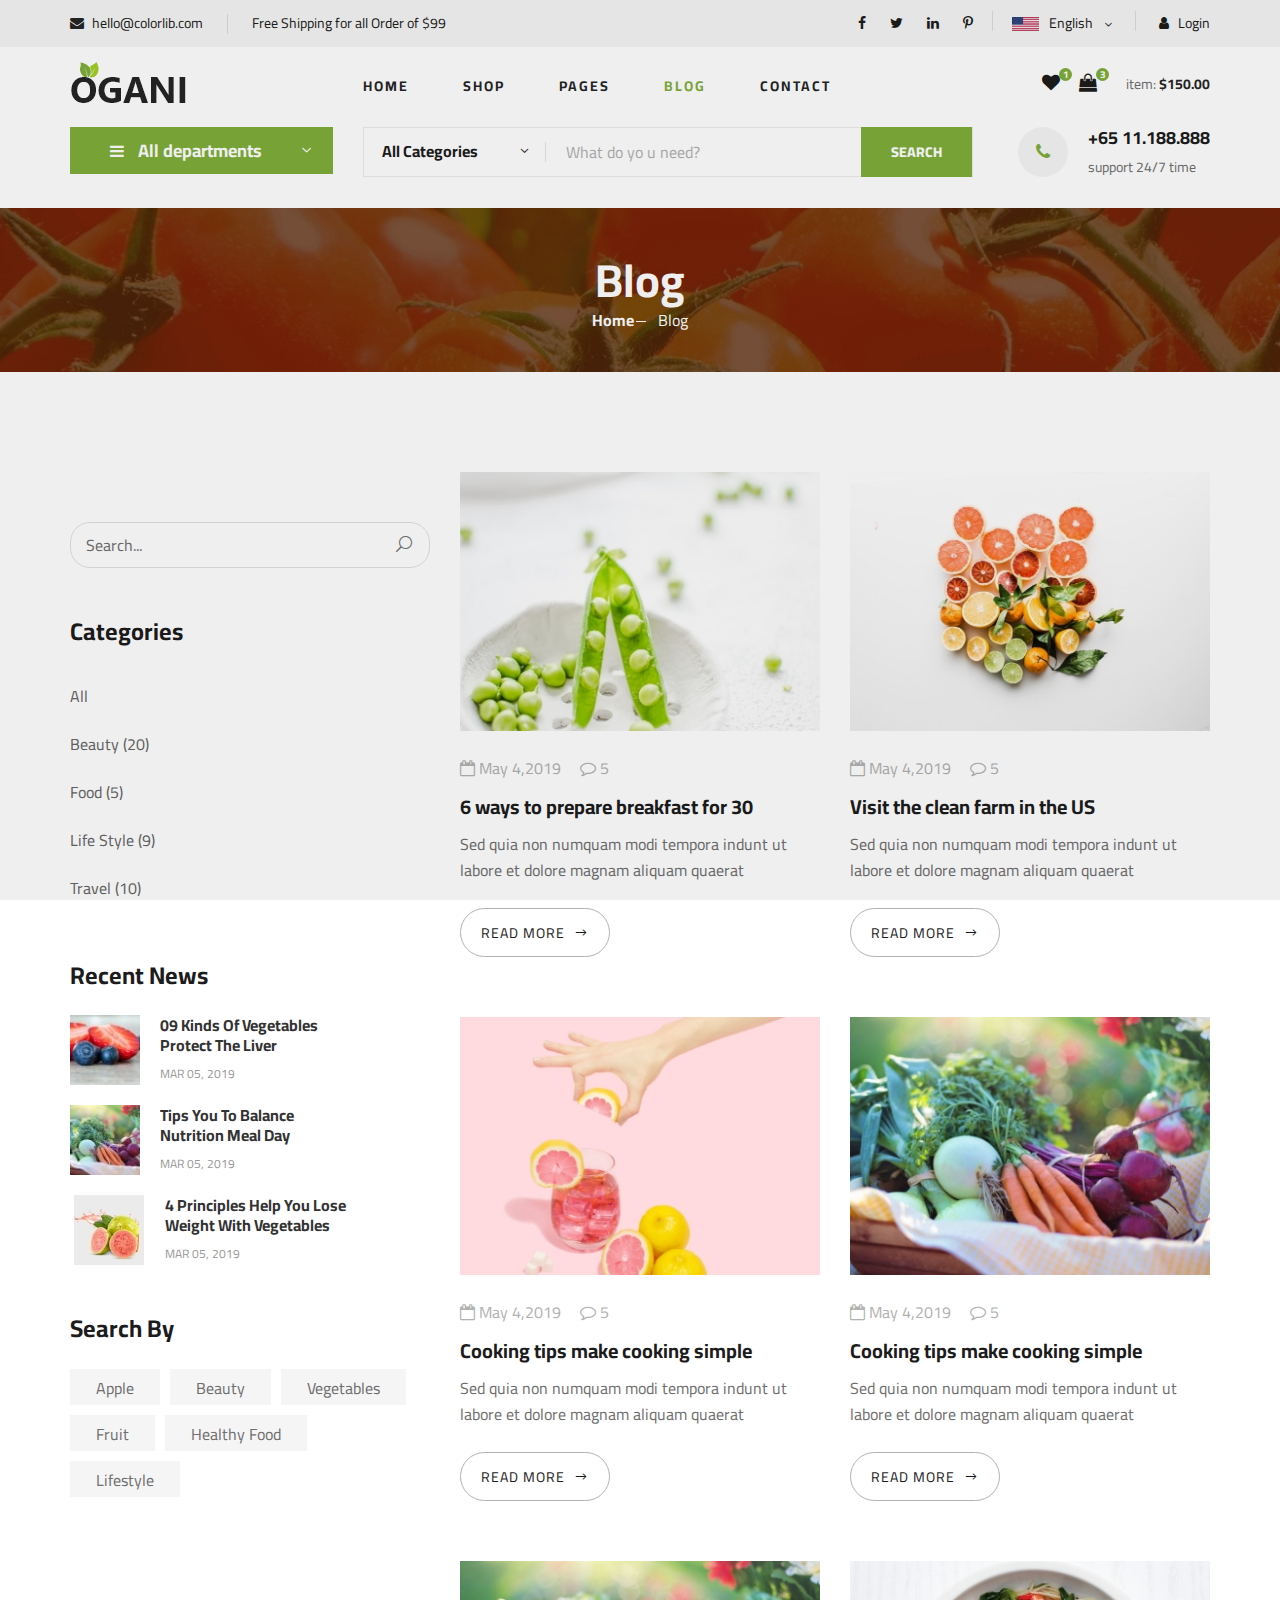
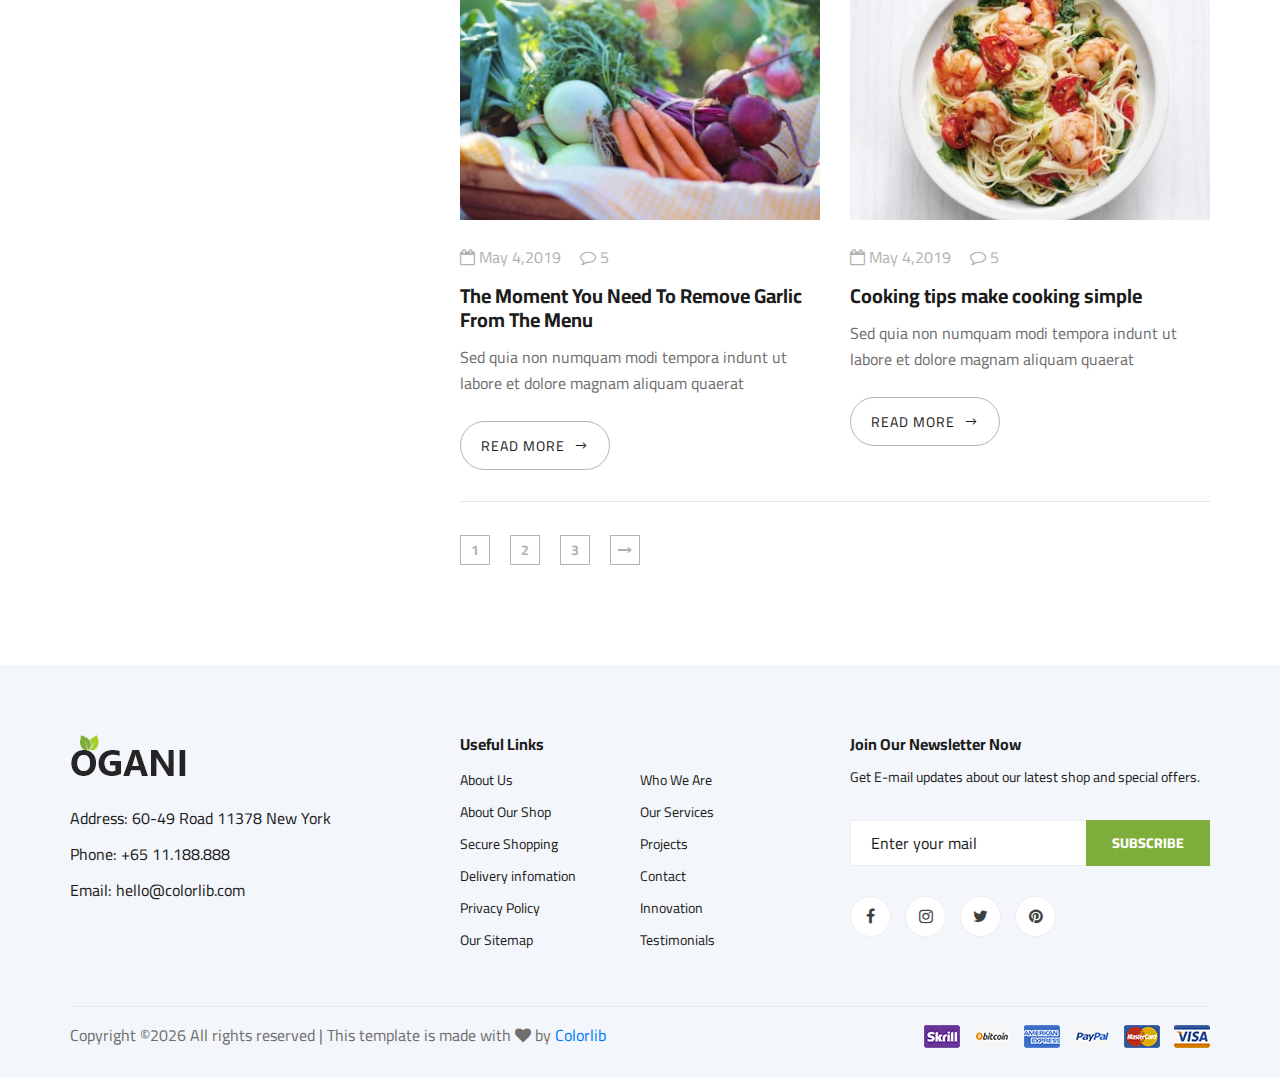
<file: theme/blog.html>
<!DOCTYPE html>
<html lang="zxx">

<head>
    <meta charset="UTF-8">
    <meta name="description" content="Ogani Template">
    <meta name="keywords" content="Ogani, unica, creative, html">
    <meta name="viewport" content="width=device-width, initial-scale=1.0">
    <meta http-equiv="X-UA-Compatible" content="ie=edge">
    <title>Ogani | Template</title>

    <!-- Google Font -->
    <link href="https://fonts.googleapis.com/css2?family=Cairo:wght@200;300;400;600;900&display=swap" rel="stylesheet">

    <!-- Css Styles -->
    <link rel="stylesheet" href="css/bootstrap.min.css" type="text/css">
    <link rel="stylesheet" href="css/font-awesome.min.css" type="text/css">
    <link rel="stylesheet" href="css/elegant-icons.css" type="text/css">
    <link rel="stylesheet" href="css/nice-select.css" type="text/css">
    <link rel="stylesheet" href="css/jquery-ui.min.css" type="text/css">
    <link rel="stylesheet" href="css/owl.carousel.min.css" type="text/css">
    <link rel="stylesheet" href="css/slicknav.min.css" type="text/css">
    <link rel="stylesheet" href="css/style.css" type="text/css">
</head>

<body>
    <!-- Page Preloder -->
    <div id="preloder">
        <div class="loader"></div>
    </div>

    <!-- Humberger Begin -->
    <div class="humberger__menu__overlay"></div>
    <div class="humberger__menu__wrapper">
        <div class="humberger__menu__logo">
            <a href="#"><img src="img/logo.png" alt=""></a>
        </div>
        <div class="humberger__menu__cart">
            <ul>
                <li><a href="#"><i class="fa fa-heart"></i> <span>1</span></a></li>
                <li><a href="#"><i class="fa fa-shopping-bag"></i> <span>3</span></a></li>
            </ul>
            <div class="header__cart__price">item: <span>$150.00</span></div>
        </div>
        <div class="humberger__menu__widget">
            <div class="header__top__right__language">
                <img src="img/language.png" alt="">
                <div>English</div>
                <span class="arrow_carrot-down"></span>
                <ul>
                    <li><a href="#">Spanis</a></li>
                    <li><a href="#">English</a></li>
                </ul>
            </div>
            <div class="header__top__right__auth">
                <a href="#"><i class="fa fa-user"></i> Login</a>
            </div>
        </div>
        <nav class="humberger__menu__nav mobile-menu">
            <ul>
                <li class="active"><a href="./index.html">Home</a></li>
                <li><a href="./shop-grid.html">Shop</a></li>
                <li><a href="#">Pages</a>
                    <ul class="header__menu__dropdown">
                        <li><a href="./shop-details.html">Shop Details</a></li>
                        <li><a href="./shoping-cart.html">Shoping Cart</a></li>
                        <li><a href="./checkout.html">Check Out</a></li>
                        <li><a href="./blog-details.html">Blog Details</a></li>
                    </ul>
                </li>
                <li><a href="./blog.html">Blog</a></li>
                <li><a href="./contact.html">Contact</a></li>
            </ul>
        </nav>
        <div id="mobile-menu-wrap"></div>
        <div class="header__top__right__social">
            <a href="#"><i class="fa fa-facebook"></i></a>
            <a href="#"><i class="fa fa-twitter"></i></a>
            <a href="#"><i class="fa fa-linkedin"></i></a>
            <a href="#"><i class="fa fa-pinterest-p"></i></a>
        </div>
        <div class="humberger__menu__contact">
            <ul>
                <li><i class="fa fa-envelope"></i> hello@colorlib.com</li>
                <li>Free Shipping for all Order of $99</li>
            </ul>
        </div>
    </div>
    <!-- Humberger End -->

    <!-- Header Section Begin -->
    <header class="header">
        <div class="header__top">
            <div class="container">
                <div class="row">
                    <div class="col-lg-6">
                        <div class="header__top__left">
                            <ul>
                                <li><i class="fa fa-envelope"></i> hello@colorlib.com</li>
                                <li>Free Shipping for all Order of $99</li>
                            </ul>
                        </div>
                    </div>
                    <div class="col-lg-6">
                        <div class="header__top__right">
                            <div class="header__top__right__social">
                                <a href="#"><i class="fa fa-facebook"></i></a>
                                <a href="#"><i class="fa fa-twitter"></i></a>
                                <a href="#"><i class="fa fa-linkedin"></i></a>
                                <a href="#"><i class="fa fa-pinterest-p"></i></a>
                            </div>
                            <div class="header__top__right__language">
                                <img src="img/language.png" alt="">
                                <div>English</div>
                                <span class="arrow_carrot-down"></span>
                                <ul>
                                    <li><a href="#">Spanis</a></li>
                                    <li><a href="#">English</a></li>
                                </ul>
                            </div>
                            <div class="header__top__right__auth">
                                <a href="#"><i class="fa fa-user"></i> Login</a>
                            </div>
                        </div>
                    </div>
                </div>
            </div>
        </div>
        <div class="container">
            <div class="row">
                <div class="col-lg-3">
                    <div class="header__logo">
                        <a href="./index.html"><img src="img/logo.png" alt=""></a>
                    </div>
                </div>
                <div class="col-lg-6">
                    <nav class="header__menu">
                        <ul>
                            <li><a href="./index.html">Home</a></li>
                            <li><a href="./shop-grid.html">Shop</a></li>
                            <li><a href="#">Pages</a>
                                <ul class="header__menu__dropdown">
                                    <li><a href="./shop-details.html">Shop Details</a></li>
                                    <li><a href="./shoping-cart.html">Shoping Cart</a></li>
                                    <li><a href="./checkout.html">Check Out</a></li>
                                    <li><a href="./blog-details.html">Blog Details</a></li>
                                </ul>
                            </li>
                            <li class="active"><a href="./blog.html">Blog</a></li>
                            <li><a href="./contact.html">Contact</a></li>
                        </ul>
                    </nav>
                </div>
                <div class="col-lg-3">
                    <div class="header__cart">
                        <ul>
                            <li><a href="#"><i class="fa fa-heart"></i> <span>1</span></a></li>
                            <li><a href="#"><i class="fa fa-shopping-bag"></i> <span>3</span></a></li>
                        </ul>
                        <div class="header__cart__price">item: <span>$150.00</span></div>
                    </div>
                </div>
            </div>
            <div class="humberger__open">
                <i class="fa fa-bars"></i>
            </div>
        </div>
    </header>
    <!-- Header Section End -->

    <!-- Hero Section Begin -->
    <section class="hero hero-normal">
        <div class="container">
            <div class="row">
                <div class="col-lg-3">
                    <div class="hero__categories">
                        <div class="hero__categories__all">
                            <i class="fa fa-bars"></i>
                            <span>All departments</span>
                        </div>
                        <ul>
                            <li><a href="#">Fresh Meat</a></li>
                            <li><a href="#">Vegetables</a></li>
                            <li><a href="#">Fruit & Nut Gifts</a></li>
                            <li><a href="#">Fresh Berries</a></li>
                            <li><a href="#">Ocean Foods</a></li>
                            <li><a href="#">Butter & Eggs</a></li>
                            <li><a href="#">Fastfood</a></li>
                            <li><a href="#">Fresh Onion</a></li>
                            <li><a href="#">Papayaya & Crisps</a></li>
                            <li><a href="#">Oatmeal</a></li>
                            <li><a href="#">Fresh Bananas</a></li>
                        </ul>
                    </div>
                </div>
                <div class="col-lg-9">
                    <div class="hero__search">
                        <div class="hero__search__form">
                            <form action="#">
                                <div class="hero__search__categories">
                                    All Categories
                                    <span class="arrow_carrot-down"></span>
                                </div>
                                <input type="text" placeholder="What do yo u need?">
                                <button type="submit" class="site-btn">SEARCH</button>
                            </form>
                        </div>
                        <div class="hero__search__phone">
                            <div class="hero__search__phone__icon">
                                <i class="fa fa-phone"></i>
                            </div>
                            <div class="hero__search__phone__text">
                                <h5>+65 11.188.888</h5>
                                <span>support 24/7 time</span>
                            </div>
                        </div>
                    </div>
                </div>
            </div>
        </div>
    </section>
    <!-- Hero Section End -->

    <!-- Breadcrumb Section Begin -->
    <section class="breadcrumb-section set-bg" data-setbg="img/breadcrumb.jpg">
        <div class="container">
            <div class="row">
                <div class="col-lg-12 text-center">
                    <div class="breadcrumb__text">
                        <h2>Blog</h2>
                        <div class="breadcrumb__option">
                            <a href="./index.html">Home</a>
                            <span>Blog</span>
                        </div>
                    </div>
                </div>
            </div>
        </div>
    </section>
    <!-- Breadcrumb Section End -->

    <!-- Blog Section Begin -->
    <section class="blog spad">
        <div class="container">
            <div class="row">
                <div class="col-lg-4 col-md-5">
                    <div class="blog__sidebar">
                        <div class="blog__sidebar__search">
                            <form action="#">
                                <input type="text" placeholder="Search...">
                                <button type="submit"><span class="icon_search"></span></button>
                            </form>
                        </div>
                        <div class="blog__sidebar__item">
                            <h4>Categories</h4>
                            <ul>
                                <li><a href="#">All</a></li>
                                <li><a href="#">Beauty (20)</a></li>
                                <li><a href="#">Food (5)</a></li>
                                <li><a href="#">Life Style (9)</a></li>
                                <li><a href="#">Travel (10)</a></li>
                            </ul>
                        </div>
                        <div class="blog__sidebar__item">
                            <h4>Recent News</h4>
                            <div class="blog__sidebar__recent">
                                <a href="#" class="blog__sidebar__recent__item">
                                    <div class="blog__sidebar__recent__item__pic">
                                        <img src="img/blog/sidebar/sr-1.jpg" alt="">
                                    </div>
                                    <div class="blog__sidebar__recent__item__text">
                                        <h6>09 Kinds Of Vegetables<br /> Protect The Liver</h6>
                                        <span>MAR 05, 2019</span>
                                    </div>
                                </a>
                                <a href="#" class="blog__sidebar__recent__item">
                                    <div class="blog__sidebar__recent__item__pic">
                                        <img src="img/blog/sidebar/sr-2.jpg" alt="">
                                    </div>
                                    <div class="blog__sidebar__recent__item__text">
                                        <h6>Tips You To Balance<br /> Nutrition Meal Day</h6>
                                        <span>MAR 05, 2019</span>
                                    </div>
                                </a>
                                <a href="#" class="blog__sidebar__recent__item">
                                    <div class="blog__sidebar__recent__item__pic">
                                        <img src="img/blog/sidebar/sr-3.jpg" alt="">
                                    </div>
                                    <div class="blog__sidebar__recent__item__text">
                                        <h6>4 Principles Help You Lose <br />Weight With Vegetables</h6>
                                        <span>MAR 05, 2019</span>
                                    </div>
                                </a>
                            </div>
                        </div>
                        <div class="blog__sidebar__item">
                            <h4>Search By</h4>
                            <div class="blog__sidebar__item__tags">
                                <a href="#">Apple</a>
                                <a href="#">Beauty</a>
                                <a href="#">Vegetables</a>
                                <a href="#">Fruit</a>
                                <a href="#">Healthy Food</a>
                                <a href="#">Lifestyle</a>
                            </div>
                        </div>
                    </div>
                </div>
                <div class="col-lg-8 col-md-7">
                    <div class="row">
                        <div class="col-lg-6 col-md-6 col-sm-6">
                            <div class="blog__item">
                                <div class="blog__item__pic">
                                    <img src="img/blog/blog-2.jpg" alt="">
                                </div>
                                <div class="blog__item__text">
                                    <ul>
                                        <li><i class="fa fa-calendar-o"></i> May 4,2019</li>
                                        <li><i class="fa fa-comment-o"></i> 5</li>
                                    </ul>
                                    <h5><a href="#">6 ways to prepare breakfast for 30</a></h5>
                                    <p>Sed quia non numquam modi tempora indunt ut labore et dolore magnam aliquam
                                        quaerat </p>
                                    <a href="#" class="blog__btn">READ MORE <span class="arrow_right"></span></a>
                                </div>
                            </div>
                        </div>
                        <div class="col-lg-6 col-md-6 col-sm-6">
                            <div class="blog__item">
                                <div class="blog__item__pic">
                                    <img src="img/blog/blog-3.jpg" alt="">
                                </div>
                                <div class="blog__item__text">
                                    <ul>
                                        <li><i class="fa fa-calendar-o"></i> May 4,2019</li>
                                        <li><i class="fa fa-comment-o"></i> 5</li>
                                    </ul>
                                    <h5><a href="#">Visit the clean farm in the US</a></h5>
                                    <p>Sed quia non numquam modi tempora indunt ut labore et dolore magnam aliquam
                                        quaerat </p>
                                    <a href="#" class="blog__btn">READ MORE <span class="arrow_right"></span></a>
                                </div>
                            </div>
                        </div>
                        <div class="col-lg-6 col-md-6 col-sm-6">
                            <div class="blog__item">
                                <div class="blog__item__pic">
                                    <img src="img/blog/blog-1.jpg" alt="">
                                </div>
                                <div class="blog__item__text">
                                    <ul>
                                        <li><i class="fa fa-calendar-o"></i> May 4,2019</li>
                                        <li><i class="fa fa-comment-o"></i> 5</li>
                                    </ul>
                                    <h5><a href="#">Cooking tips make cooking simple</a></h5>
                                    <p>Sed quia non numquam modi tempora indunt ut labore et dolore magnam aliquam
                                        quaerat </p>
                                    <a href="#" class="blog__btn">READ MORE <span class="arrow_right"></span></a>
                                </div>
                            </div>
                        </div>
                        <div class="col-lg-6 col-md-6 col-sm-6">
                            <div class="blog__item">
                                <div class="blog__item__pic">
                                    <img src="img/blog/blog-4.jpg" alt="">
                                </div>
                                <div class="blog__item__text">
                                    <ul>
                                        <li><i class="fa fa-calendar-o"></i> May 4,2019</li>
                                        <li><i class="fa fa-comment-o"></i> 5</li>
                                    </ul>
                                    <h5><a href="#">Cooking tips make cooking simple</a></h5>
                                    <p>Sed quia non numquam modi tempora indunt ut labore et dolore magnam aliquam
                                        quaerat </p>
                                    <a href="#" class="blog__btn">READ MORE <span class="arrow_right"></span></a>
                                </div>
                            </div>
                        </div>
                        <div class="col-lg-6 col-md-6 col-sm-6">
                            <div class="blog__item">
                                <div class="blog__item__pic">
                                    <img src="img/blog/blog-4.jpg" alt="">
                                </div>
                                <div class="blog__item__text">
                                    <ul>
                                        <li><i class="fa fa-calendar-o"></i> May 4,2019</li>
                                        <li><i class="fa fa-comment-o"></i> 5</li>
                                    </ul>
                                    <h5><a href="#">The Moment You Need To Remove Garlic From The Menu</a></h5>
                                    <p>Sed quia non numquam modi tempora indunt ut labore et dolore magnam aliquam
                                        quaerat </p>
                                    <a href="#" class="blog__btn">READ MORE <span class="arrow_right"></span></a>
                                </div>
                            </div>
                        </div>
                        <div class="col-lg-6 col-md-6 col-sm-6">
                            <div class="blog__item">
                                <div class="blog__item__pic">
                                    <img src="img/blog/blog-6.jpg" alt="">
                                </div>
                                <div class="blog__item__text">
                                    <ul>
                                        <li><i class="fa fa-calendar-o"></i> May 4,2019</li>
                                        <li><i class="fa fa-comment-o"></i> 5</li>
                                    </ul>
                                    <h5><a href="#">Cooking tips make cooking simple</a></h5>
                                    <p>Sed quia non numquam modi tempora indunt ut labore et dolore magnam aliquam
                                        quaerat </p>
                                    <a href="#" class="blog__btn">READ MORE <span class="arrow_right"></span></a>
                                </div>
                            </div>
                        </div>
                        <div class="col-lg-12">
                            <div class="product__pagination blog__pagination">
                                <a href="#">1</a>
                                <a href="#">2</a>
                                <a href="#">3</a>
                                <a href="#"><i class="fa fa-long-arrow-right"></i></a>
                            </div>
                        </div>
                    </div>
                </div>
            </div>
        </div>
    </section>
    <!-- Blog Section End -->

    <!-- Footer Section Begin -->
    <footer class="footer spad">
        <div class="container">
            <div class="row">
                <div class="col-lg-3 col-md-6 col-sm-6">
                    <div class="footer__about">
                        <div class="footer__about__logo">
                            <a href="./index.html"><img src="img/logo.png" alt=""></a>
                        </div>
                        <ul>
                            <li>Address: 60-49 Road 11378 New York</li>
                            <li>Phone: +65 11.188.888</li>
                            <li>Email: hello@colorlib.com</li>
                        </ul>
                    </div>
                </div>
                <div class="col-lg-4 col-md-6 col-sm-6 offset-lg-1">
                    <div class="footer__widget">
                        <h6>Useful Links</h6>
                        <ul>
                            <li><a href="#">About Us</a></li>
                            <li><a href="#">About Our Shop</a></li>
                            <li><a href="#">Secure Shopping</a></li>
                            <li><a href="#">Delivery infomation</a></li>
                            <li><a href="#">Privacy Policy</a></li>
                            <li><a href="#">Our Sitemap</a></li>
                        </ul>
                        <ul>
                            <li><a href="#">Who We Are</a></li>
                            <li><a href="#">Our Services</a></li>
                            <li><a href="#">Projects</a></li>
                            <li><a href="#">Contact</a></li>
                            <li><a href="#">Innovation</a></li>
                            <li><a href="#">Testimonials</a></li>
                        </ul>
                    </div>
                </div>
                <div class="col-lg-4 col-md-12">
                    <div class="footer__widget">
                        <h6>Join Our Newsletter Now</h6>
                        <p>Get E-mail updates about our latest shop and special offers.</p>
                        <form action="#">
                            <input type="text" placeholder="Enter your mail">
                            <button type="submit" class="site-btn">Subscribe</button>
                        </form>
                        <div class="footer__widget__social">
                            <a href="#"><i class="fa fa-facebook"></i></a>
                            <a href="#"><i class="fa fa-instagram"></i></a>
                            <a href="#"><i class="fa fa-twitter"></i></a>
                            <a href="#"><i class="fa fa-pinterest"></i></a>
                        </div>
                    </div>
                </div>
            </div>
            <div class="row">
                <div class="col-lg-12">
                    <div class="footer__copyright">
                        <div class="footer__copyright__text"><p><!-- Link back to Colorlib can't be removed. Template is licensed under CC BY 3.0. -->
  Copyright &copy;<script>document.write(new Date().getFullYear());</script> All rights reserved | This template is made with <i class="fa fa-heart" aria-hidden="true"></i> by <a href="https://colorlib.com" target="_blank">Colorlib</a>
  <!-- Link back to Colorlib can't be removed. Template is licensed under CC BY 3.0. --></p></div>
                        <div class="footer__copyright__payment"><img src="img/payment-item.png" alt=""></div>
                    </div>
                </div>
            </div>
        </div>
    </footer>
    <!-- Footer Section End -->

    <!-- Js Plugins -->
    <script src="js/jquery-3.3.1.min.js"></script>
    <script src="js/bootstrap.min.js"></script>
    <script src="js/jquery.nice-select.min.js"></script>
    <script src="js/jquery-ui.min.js"></script>
    <script src="js/jquery.slicknav.js"></script>
    <script src="js/mixitup.min.js"></script>
    <script src="js/owl.carousel.min.js"></script>
    <script src="js/main.js"></script>



</body>

</html>
</file>
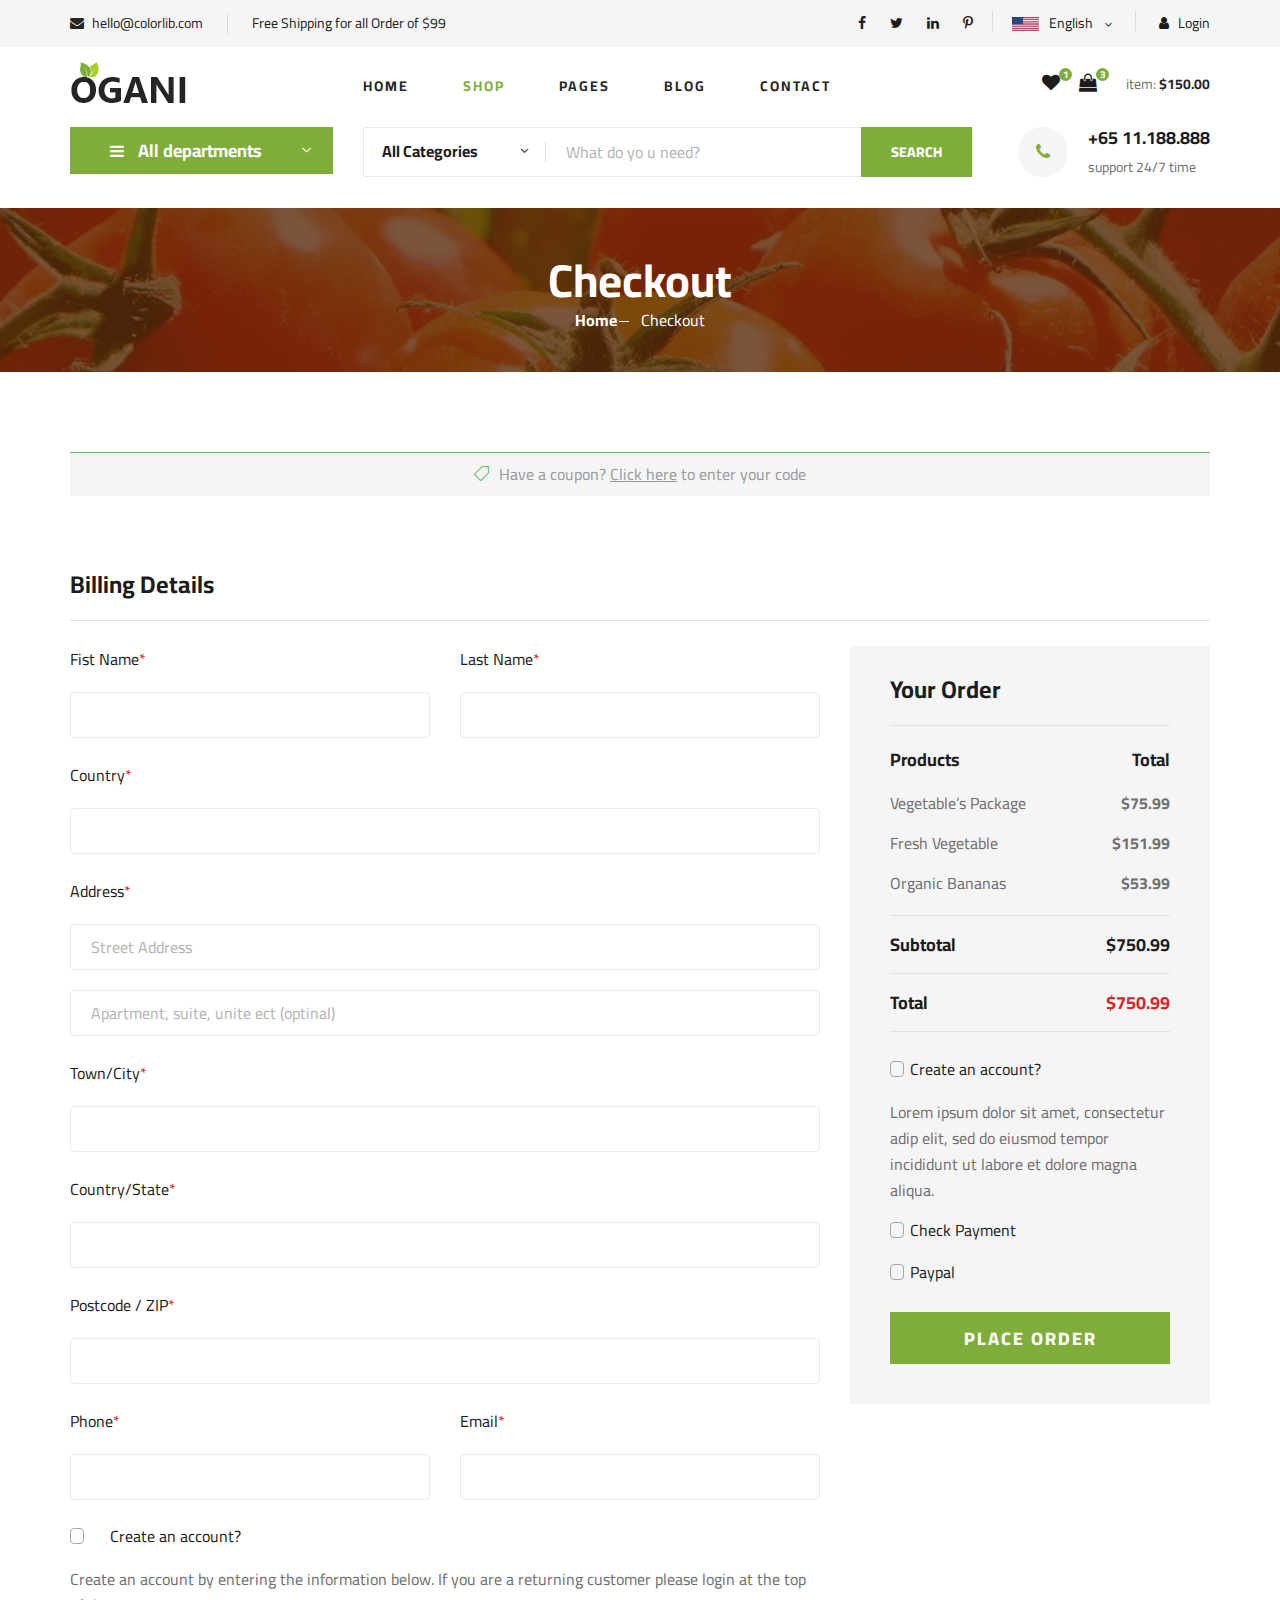
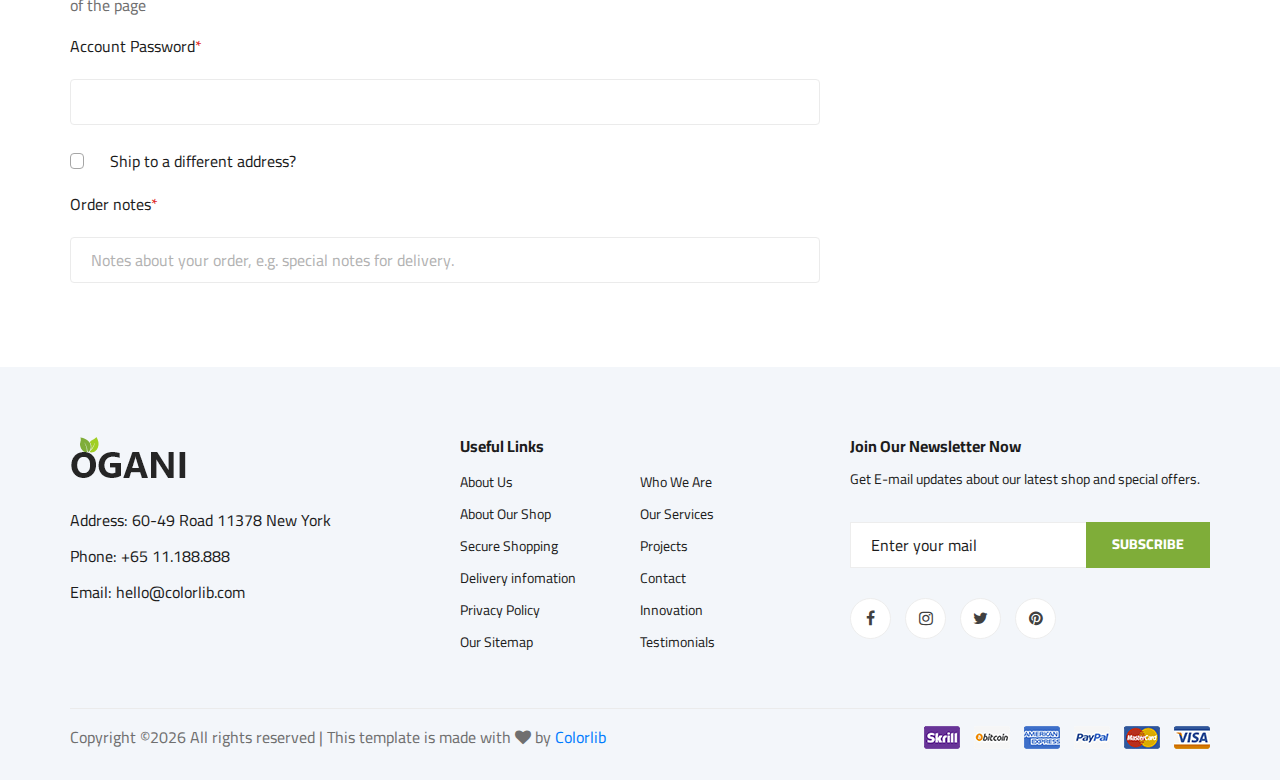
<file: theme/checkout.html>
<!DOCTYPE html>
<html lang="zxx">

<head>
    <meta charset="UTF-8">
    <meta name="description" content="Ogani Template">
    <meta name="keywords" content="Ogani, unica, creative, html">
    <meta name="viewport" content="width=device-width, initial-scale=1.0">
    <meta http-equiv="X-UA-Compatible" content="ie=edge">
    <title>Ogani | Template</title>

    <!-- Google Font -->
    <link href="https://fonts.googleapis.com/css2?family=Cairo:wght@200;300;400;600;900&display=swap" rel="stylesheet">

    <!-- Css Styles -->
    <link rel="stylesheet" href="css/bootstrap.min.css" type="text/css">
    <link rel="stylesheet" href="css/font-awesome.min.css" type="text/css">
    <link rel="stylesheet" href="css/elegant-icons.css" type="text/css">
    <link rel="stylesheet" href="css/nice-select.css" type="text/css">
    <link rel="stylesheet" href="css/jquery-ui.min.css" type="text/css">
    <link rel="stylesheet" href="css/owl.carousel.min.css" type="text/css">
    <link rel="stylesheet" href="css/slicknav.min.css" type="text/css">
    <link rel="stylesheet" href="css/style.css" type="text/css">
</head>

<body>
    <!-- Page Preloder -->
    <div id="preloder">
        <div class="loader"></div>
    </div>

    <!-- Humberger Begin -->
    <div class="humberger__menu__overlay"></div>
    <div class="humberger__menu__wrapper">
        <div class="humberger__menu__logo">
            <a href="#"><img src="img/logo.png" alt=""></a>
        </div>
        <div class="humberger__menu__cart">
            <ul>
                <li><a href="#"><i class="fa fa-heart"></i> <span>1</span></a></li>
                <li><a href="#"><i class="fa fa-shopping-bag"></i> <span>3</span></a></li>
            </ul>
            <div class="header__cart__price">item: <span>$150.00</span></div>
        </div>
        <div class="humberger__menu__widget">
            <div class="header__top__right__language">
                <img src="img/language.png" alt="">
                <div>English</div>
                <span class="arrow_carrot-down"></span>
                <ul>
                    <li><a href="#">Spanis</a></li>
                    <li><a href="#">English</a></li>
                </ul>
            </div>
            <div class="header__top__right__auth">
                <a href="#"><i class="fa fa-user"></i> Login</a>
            </div>
        </div>
        <nav class="humberger__menu__nav mobile-menu">
            <ul>
                <li class="active"><a href="./index.html">Home</a></li>
                <li><a href="./shop-grid.html">Shop</a></li>
                <li><a href="#">Pages</a>
                    <ul class="header__menu__dropdown">
                        <li><a href="./shop-details.html">Shop Details</a></li>
                        <li><a href="./shoping-cart.html">Shoping Cart</a></li>
                        <li><a href="./checkout.html">Check Out</a></li>
                        <li><a href="./blog-details.html">Blog Details</a></li>
                    </ul>
                </li>
                <li><a href="./blog.html">Blog</a></li>
                <li><a href="./contact.html">Contact</a></li>
            </ul>
        </nav>
        <div id="mobile-menu-wrap"></div>
        <div class="header__top__right__social">
            <a href="#"><i class="fa fa-facebook"></i></a>
            <a href="#"><i class="fa fa-twitter"></i></a>
            <a href="#"><i class="fa fa-linkedin"></i></a>
            <a href="#"><i class="fa fa-pinterest-p"></i></a>
        </div>
        <div class="humberger__menu__contact">
            <ul>
                <li><i class="fa fa-envelope"></i> hello@colorlib.com</li>
                <li>Free Shipping for all Order of $99</li>
            </ul>
        </div>
    </div>
    <!-- Humberger End -->

    <!-- Header Section Begin -->
    <header class="header">
        <div class="header__top">
            <div class="container">
                <div class="row">
                    <div class="col-lg-6">
                        <div class="header__top__left">
                            <ul>
                                <li><i class="fa fa-envelope"></i> hello@colorlib.com</li>
                                <li>Free Shipping for all Order of $99</li>
                            </ul>
                        </div>
                    </div>
                    <div class="col-lg-6">
                        <div class="header__top__right">
                            <div class="header__top__right__social">
                                <a href="#"><i class="fa fa-facebook"></i></a>
                                <a href="#"><i class="fa fa-twitter"></i></a>
                                <a href="#"><i class="fa fa-linkedin"></i></a>
                                <a href="#"><i class="fa fa-pinterest-p"></i></a>
                            </div>
                            <div class="header__top__right__language">
                                <img src="img/language.png" alt="">
                                <div>English</div>
                                <span class="arrow_carrot-down"></span>
                                <ul>
                                    <li><a href="#">Spanis</a></li>
                                    <li><a href="#">English</a></li>
                                </ul>
                            </div>
                            <div class="header__top__right__auth">
                                <a href="#"><i class="fa fa-user"></i> Login</a>
                            </div>
                        </div>
                    </div>
                </div>
            </div>
        </div>
        <div class="container">
            <div class="row">
                <div class="col-lg-3">
                    <div class="header__logo">
                        <a href="./index.html"><img src="img/logo.png" alt=""></a>
                    </div>
                </div>
                <div class="col-lg-6">
                    <nav class="header__menu">
                        <ul>
                            <li><a href="./index.html">Home</a></li>
                            <li class="active"><a href="./shop-grid.html">Shop</a></li>
                            <li><a href="#">Pages</a>
                                <ul class="header__menu__dropdown">
                                    <li><a href="./shop-details.html">Shop Details</a></li>
                                    <li><a href="./shoping-cart.html">Shoping Cart</a></li>
                                    <li><a href="./checkout.html">Check Out</a></li>
                                    <li><a href="./blog-details.html">Blog Details</a></li>
                                </ul>
                            </li>
                            <li><a href="./blog.html">Blog</a></li>
                            <li><a href="./contact.html">Contact</a></li>
                        </ul>
                    </nav>
                </div>
                <div class="col-lg-3">
                    <div class="header__cart">
                        <ul>
                            <li><a href="#"><i class="fa fa-heart"></i> <span>1</span></a></li>
                            <li><a href="#"><i class="fa fa-shopping-bag"></i> <span>3</span></a></li>
                        </ul>
                        <div class="header__cart__price">item: <span>$150.00</span></div>
                    </div>
                </div>
            </div>
            <div class="humberger__open">
                <i class="fa fa-bars"></i>
            </div>
        </div>
    </header>
    <!-- Header Section End -->

    <!-- Hero Section Begin -->
    <section class="hero hero-normal">
        <div class="container">
            <div class="row">
                <div class="col-lg-3">
                    <div class="hero__categories">
                        <div class="hero__categories__all">
                            <i class="fa fa-bars"></i>
                            <span>All departments</span>
                        </div>
                        <ul>
                            <li><a href="#">Fresh Meat</a></li>
                            <li><a href="#">Vegetables</a></li>
                            <li><a href="#">Fruit & Nut Gifts</a></li>
                            <li><a href="#">Fresh Berries</a></li>
                            <li><a href="#">Ocean Foods</a></li>
                            <li><a href="#">Butter & Eggs</a></li>
                            <li><a href="#">Fastfood</a></li>
                            <li><a href="#">Fresh Onion</a></li>
                            <li><a href="#">Papayaya & Crisps</a></li>
                            <li><a href="#">Oatmeal</a></li>
                            <li><a href="#">Fresh Bananas</a></li>
                        </ul>
                    </div>
                </div>
                <div class="col-lg-9">
                    <div class="hero__search">
                        <div class="hero__search__form">
                            <form action="#">
                                <div class="hero__search__categories">
                                    All Categories
                                    <span class="arrow_carrot-down"></span>
                                </div>
                                <input type="text" placeholder="What do yo u need?">
                                <button type="submit" class="site-btn">SEARCH</button>
                            </form>
                        </div>
                        <div class="hero__search__phone">
                            <div class="hero__search__phone__icon">
                                <i class="fa fa-phone"></i>
                            </div>
                            <div class="hero__search__phone__text">
                                <h5>+65 11.188.888</h5>
                                <span>support 24/7 time</span>
                            </div>
                        </div>
                    </div>
                </div>
            </div>
        </div>
    </section>
    <!-- Hero Section End -->

    <!-- Breadcrumb Section Begin -->
    <section class="breadcrumb-section set-bg" data-setbg="img/breadcrumb.jpg">
        <div class="container">
            <div class="row">
                <div class="col-lg-12 text-center">
                    <div class="breadcrumb__text">
                        <h2>Checkout</h2>
                        <div class="breadcrumb__option">
                            <a href="./index.html">Home</a>
                            <span>Checkout</span>
                        </div>
                    </div>
                </div>
            </div>
        </div>
    </section>
    <!-- Breadcrumb Section End -->

    <!-- Checkout Section Begin -->
    <section class="checkout spad">
        <div class="container">
            <div class="row">
                <div class="col-lg-12">
                    <h6><span class="icon_tag_alt"></span> Have a coupon? <a href="#">Click here</a> to enter your code
                    </h6>
                </div>
            </div>
            <div class="checkout__form">
                <h4>Billing Details</h4>
                <form action="#">
                    <div class="row">
                        <div class="col-lg-8 col-md-6">
                            <div class="row">
                                <div class="col-lg-6">
                                    <div class="checkout__input">
                                        <p>Fist Name<span>*</span></p>
                                        <input type="text">
                                    </div>
                                </div>
                                <div class="col-lg-6">
                                    <div class="checkout__input">
                                        <p>Last Name<span>*</span></p>
                                        <input type="text">
                                    </div>
                                </div>
                            </div>
                            <div class="checkout__input">
                                <p>Country<span>*</span></p>
                                <input type="text">
                            </div>
                            <div class="checkout__input">
                                <p>Address<span>*</span></p>
                                <input type="text" placeholder="Street Address" class="checkout__input__add">
                                <input type="text" placeholder="Apartment, suite, unite ect (optinal)">
                            </div>
                            <div class="checkout__input">
                                <p>Town/City<span>*</span></p>
                                <input type="text">
                            </div>
                            <div class="checkout__input">
                                <p>Country/State<span>*</span></p>
                                <input type="text">
                            </div>
                            <div class="checkout__input">
                                <p>Postcode / ZIP<span>*</span></p>
                                <input type="text">
                            </div>
                            <div class="row">
                                <div class="col-lg-6">
                                    <div class="checkout__input">
                                        <p>Phone<span>*</span></p>
                                        <input type="text">
                                    </div>
                                </div>
                                <div class="col-lg-6">
                                    <div class="checkout__input">
                                        <p>Email<span>*</span></p>
                                        <input type="text">
                                    </div>
                                </div>
                            </div>
                            <div class="checkout__input__checkbox">
                                <label for="acc">
                                    Create an account?
                                    <input type="checkbox" id="acc">
                                    <span class="checkmark"></span>
                                </label>
                            </div>
                            <p>Create an account by entering the information below. If you are a returning customer
                                please login at the top of the page</p>
                            <div class="checkout__input">
                                <p>Account Password<span>*</span></p>
                                <input type="text">
                            </div>
                            <div class="checkout__input__checkbox">
                                <label for="diff-acc">
                                    Ship to a different address?
                                    <input type="checkbox" id="diff-acc">
                                    <span class="checkmark"></span>
                                </label>
                            </div>
                            <div class="checkout__input">
                                <p>Order notes<span>*</span></p>
                                <input type="text"
                                    placeholder="Notes about your order, e.g. special notes for delivery.">
                            </div>
                        </div>
                        <div class="col-lg-4 col-md-6">
                            <div class="checkout__order">
                                <h4>Your Order</h4>
                                <div class="checkout__order__products">Products <span>Total</span></div>
                                <ul>
                                    <li>Vegetable’s Package <span>$75.99</span></li>
                                    <li>Fresh Vegetable <span>$151.99</span></li>
                                    <li>Organic Bananas <span>$53.99</span></li>
                                </ul>
                                <div class="checkout__order__subtotal">Subtotal <span>$750.99</span></div>
                                <div class="checkout__order__total">Total <span>$750.99</span></div>
                                <div class="checkout__input__checkbox">
                                    <label for="acc-or">
                                        Create an account?
                                        <input type="checkbox" id="acc-or">
                                        <span class="checkmark"></span>
                                    </label>
                                </div>
                                <p>Lorem ipsum dolor sit amet, consectetur adip elit, sed do eiusmod tempor incididunt
                                    ut labore et dolore magna aliqua.</p>
                                <div class="checkout__input__checkbox">
                                    <label for="payment">
                                        Check Payment
                                        <input type="checkbox" id="payment">
                                        <span class="checkmark"></span>
                                    </label>
                                </div>
                                <div class="checkout__input__checkbox">
                                    <label for="paypal">
                                        Paypal
                                        <input type="checkbox" id="paypal">
                                        <span class="checkmark"></span>
                                    </label>
                                </div>
                                <button type="submit" class="site-btn">PLACE ORDER</button>
                            </div>
                        </div>
                    </div>
                </form>
            </div>
        </div>
    </section>
    <!-- Checkout Section End -->

    <!-- Footer Section Begin -->
    <footer class="footer spad">
        <div class="container">
            <div class="row">
                <div class="col-lg-3 col-md-6 col-sm-6">
                    <div class="footer__about">
                        <div class="footer__about__logo">
                            <a href="./index.html"><img src="img/logo.png" alt=""></a>
                        </div>
                        <ul>
                            <li>Address: 60-49 Road 11378 New York</li>
                            <li>Phone: +65 11.188.888</li>
                            <li>Email: hello@colorlib.com</li>
                        </ul>
                    </div>
                </div>
                <div class="col-lg-4 col-md-6 col-sm-6 offset-lg-1">
                    <div class="footer__widget">
                        <h6>Useful Links</h6>
                        <ul>
                            <li><a href="#">About Us</a></li>
                            <li><a href="#">About Our Shop</a></li>
                            <li><a href="#">Secure Shopping</a></li>
                            <li><a href="#">Delivery infomation</a></li>
                            <li><a href="#">Privacy Policy</a></li>
                            <li><a href="#">Our Sitemap</a></li>
                        </ul>
                        <ul>
                            <li><a href="#">Who We Are</a></li>
                            <li><a href="#">Our Services</a></li>
                            <li><a href="#">Projects</a></li>
                            <li><a href="#">Contact</a></li>
                            <li><a href="#">Innovation</a></li>
                            <li><a href="#">Testimonials</a></li>
                        </ul>
                    </div>
                </div>
                <div class="col-lg-4 col-md-12">
                    <div class="footer__widget">
                        <h6>Join Our Newsletter Now</h6>
                        <p>Get E-mail updates about our latest shop and special offers.</p>
                        <form action="#">
                            <input type="text" placeholder="Enter your mail">
                            <button type="submit" class="site-btn">Subscribe</button>
                        </form>
                        <div class="footer__widget__social">
                            <a href="#"><i class="fa fa-facebook"></i></a>
                            <a href="#"><i class="fa fa-instagram"></i></a>
                            <a href="#"><i class="fa fa-twitter"></i></a>
                            <a href="#"><i class="fa fa-pinterest"></i></a>
                        </div>
                    </div>
                </div>
            </div>
            <div class="row">
                <div class="col-lg-12">
                    <div class="footer__copyright">
                        <div class="footer__copyright__text"><p><!-- Link back to Colorlib can't be removed. Template is licensed under CC BY 3.0. -->
  Copyright &copy;<script>document.write(new Date().getFullYear());</script> All rights reserved | This template is made with <i class="fa fa-heart" aria-hidden="true"></i> by <a href="https://colorlib.com" target="_blank">Colorlib</a>
  <!-- Link back to Colorlib can't be removed. Template is licensed under CC BY 3.0. --></p></div>
                        <div class="footer__copyright__payment"><img src="img/payment-item.png" alt=""></div>
                    </div>
                </div>
            </div>
        </div>
    </footer>
    <!-- Footer Section End -->

    <!-- Js Plugins -->
    <script src="js/jquery-3.3.1.min.js"></script>
    <script src="js/bootstrap.min.js"></script>
    <script src="js/jquery.nice-select.min.js"></script>
    <script src="js/jquery-ui.min.js"></script>
    <script src="js/jquery.slicknav.js"></script>
    <script src="js/mixitup.min.js"></script>
    <script src="js/owl.carousel.min.js"></script>
    <script src="js/main.js"></script>

 

</body>

</html>
</file>
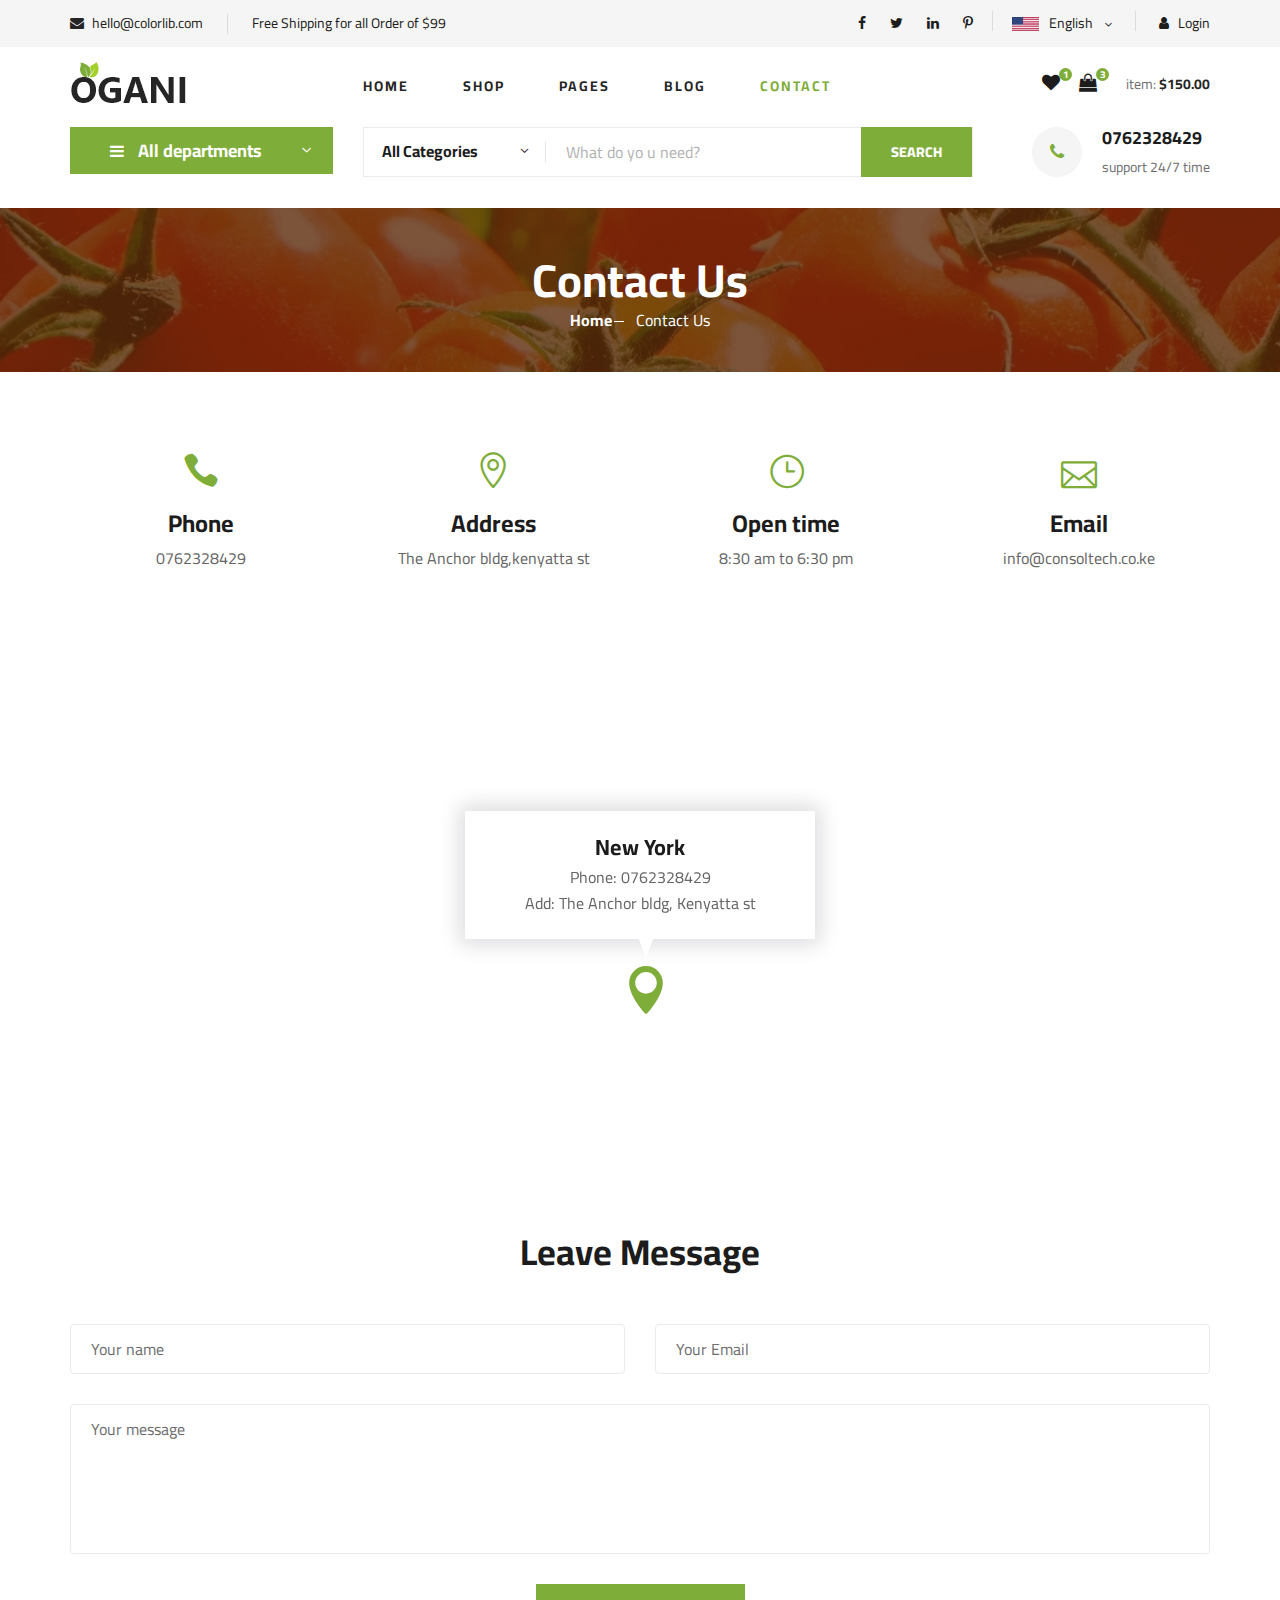
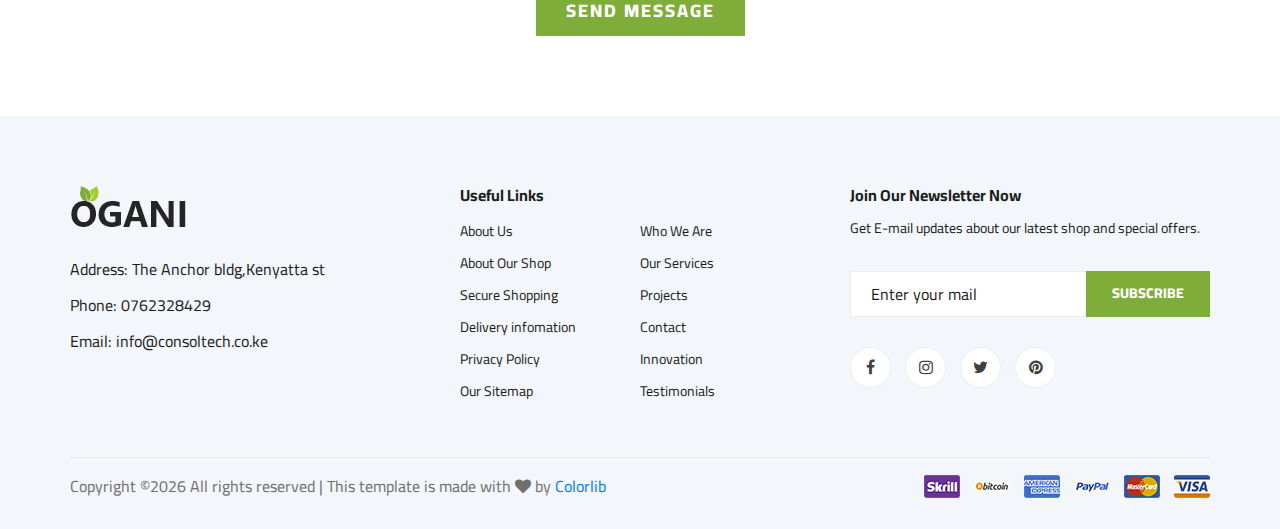
<file: theme/contact.html>
<!DOCTYPE html>
<html lang="zxx">

<head>
    <meta charset="UTF-8">
    <meta name="description" content="Ogani Template">
    <meta name="keywords" content="Ogani, unica, creative, html">
    <meta name="viewport" content="width=device-width, initial-scale=1.0">
    <meta http-equiv="X-UA-Compatible" content="ie=edge">
    <title>Ogani | Template</title>

    <!-- Google Font -->
    <link href="https://fonts.googleapis.com/css2?family=Cairo:wght@200;300;400;600;900&display=swap" rel="stylesheet">

    <!-- Css Styles -->
    <link rel="stylesheet" href="css/bootstrap.min.css" type="text/css">
    <link rel="stylesheet" href="css/font-awesome.min.css" type="text/css">
    <link rel="stylesheet" href="css/elegant-icons.css" type="text/css">
    <link rel="stylesheet" href="css/nice-select.css" type="text/css">
    <link rel="stylesheet" href="css/jquery-ui.min.css" type="text/css">
    <link rel="stylesheet" href="css/owl.carousel.min.css" type="text/css">
    <link rel="stylesheet" href="css/slicknav.min.css" type="text/css">
    <link rel="stylesheet" href="css/style.css" type="text/css">
</head>

<body>
    <!-- Page Preloder -->
    <div id="preloder">
        <div class="loader"></div>
    </div>

    <!-- Humberger Begin -->
    <div class="humberger__menu__overlay"></div>
    <div class="humberger__menu__wrapper">
        <div class="humberger__menu__logo">
            <a href="#"><img src="img/logo.png" alt=""></a>
        </div>
        <div class="humberger__menu__cart">
            <ul>
                <li><a href="#"><i class="fa fa-heart"></i> <span>1</span></a></li>
                <li><a href="#"><i class="fa fa-shopping-bag"></i> <span>3</span></a></li>
            </ul>
            <div class="header__cart__price">item: <span>$150.00</span></div>
        </div>
        <div class="humberger__menu__widget">
            <div class="header__top__right__language">
                <img src="img/language.png" alt="">
                <div>English</div>
                <span class="arrow_carrot-down"></span>
                <ul>
                    <li><a href="#">Spanis</a></li>
                    <li><a href="#">English</a></li>
                </ul>
            </div>
            <div class="header__top__right__auth">
                <a href="#"><i class="fa fa-user"></i> Login</a>
            </div>
        </div>
        <nav class="humberger__menu__nav mobile-menu">
            <ul>
                <li class="active"><a href="./index.html">Home</a></li>
                <li><a href="./shop-grid.html">Shop</a></li>
                <li><a href="#">Pages</a>
                    <ul class="header__menu__dropdown">
                        <li><a href="./shop-details.html">Shop Details</a></li>
                        <li><a href="./shoping-cart.html">Shoping Cart</a></li>
                        <li><a href="./checkout.html">Check Out</a></li>
                        <li><a href="./blog-details.html">Blog Details</a></li>
                    </ul>
                </li>
                <li><a href="./blog.html">Blog</a></li>
                <li><a href="./contact.html">Contact</a></li>
            </ul>
        </nav>
        <div id="mobile-menu-wrap"></div>
        <div class="header__top__right__social">
            <a href="#"><i class="fa fa-facebook"></i></a>
            <a href="#"><i class="fa fa-twitter"></i></a>
            <a href="#"><i class="fa fa-linkedin"></i></a>
            <a href="#"><i class="fa fa-pinterest-p"></i></a>
        </div>
        <div class="humberger__menu__contact">
            <ul>
                <li><i class="fa fa-envelope"></i> hello@colorlib.com</li>
                <li>Free Shipping for all Order of $99</li>
            </ul>
        </div>
    </div>
    <!-- Humberger End -->

    <!-- Header Section Begin -->
    <header class="header">
        <div class="header__top">
            <div class="container">
                <div class="row">
                    <div class="col-lg-6">
                        <div class="header__top__left">
                            <ul>
                                <li><i class="fa fa-envelope"></i> hello@colorlib.com</li>
                                <li>Free Shipping for all Order of $99</li>
                            </ul>
                        </div>
                    </div>
                    <div class="col-lg-6">
                        <div class="header__top__right">
                            <div class="header__top__right__social">
                                <a href="#"><i class="fa fa-facebook"></i></a>
                                <a href="#"><i class="fa fa-twitter"></i></a>
                                <a href="#"><i class="fa fa-linkedin"></i></a>
                                <a href="#"><i class="fa fa-pinterest-p"></i></a>
                            </div>
                            <div class="header__top__right__language">
                                <img src="img/language.png" alt="">
                                <div>English</div>
                                <span class="arrow_carrot-down"></span>
                                <ul>
                                    <li><a href="#">Spanis</a></li>
                                    <li><a href="#">English</a></li>
                                </ul>
                            </div>
                            <div class="header__top__right__auth">
                                <a href="#"><i class="fa fa-user"></i> Login</a>
                            </div>
                        </div>
                    </div>
                </div>
            </div>
        </div>
        <div class="container">
            <div class="row">
                <div class="col-lg-3">
                    <div class="header__logo">
                        <a href="./index.html"><img src="img/logo.png" alt=""></a>
                    </div>
                </div>
                <div class="col-lg-6">
                    <nav class="header__menu">
                        <ul>
                            <li><a href="./index.html">Home</a></li>
                            <li><a href="./shop-grid.html">Shop</a></li>
                            <li><a href="#">Pages</a>
                                <ul class="header__menu__dropdown">
                                    <li><a href="./shop-details.html">Shop Details</a></li>
                                    <li><a href="./shoping-cart.html">Shoping Cart</a></li>
                                    <li><a href="./checkout.html">Check Out</a></li>
                                    <li><a href="./blog-details.html">Blog Details</a></li>
                                </ul>
                            </li>
                            <li><a href="./blog.html">Blog</a></li>
                            <li class="active"><a href="./contact.html">Contact</a></li>
                        </ul>
                    </nav>
                </div>
                <div class="col-lg-3">
                    <div class="header__cart">
                        <ul>
                            <li><a href="#"><i class="fa fa-heart"></i> <span>1</span></a></li>
                            <li><a href="#"><i class="fa fa-shopping-bag"></i> <span>3</span></a></li>
                        </ul>
                        <div class="header__cart__price">item: <span>$150.00</span></div>
                    </div>
                </div>
            </div>
            <div class="humberger__open">
                <i class="fa fa-bars"></i>
            </div>
        </div>
    </header>
    <!-- Header Section End -->

    <!-- Hero Section Begin -->
    <section class="hero hero-normal">
        <div class="container">
            <div class="row">
                <div class="col-lg-3">
                    <div class="hero__categories">
                        <div class="hero__categories__all">
                            <i class="fa fa-bars"></i>
                            <span>All departments</span>
                        </div>
                        <ul>
                             <li><a href="#">Laptops</a></li>
                            <li><a href="#">Desktops</a></li>
                            <li><a href="#">Printers</a></li>
                            <li><a href="#">Monitors</a></li>
                            <li><a href="#">All in one</a></li>
                            <li><a href="#">All Accessories</a></li>
                
                        </ul>
                    </div>
                </div>
                <div class="col-lg-9">
                    <div class="hero__search">
                        <div class="hero__search__form">
                            <form action="#">
                                <div class="hero__search__categories">
                                    All Categories
                                    <span class="arrow_carrot-down"></span>
                                </div>
                                <input type="text" placeholder="What do yo u need?">
                                <button type="submit" class="site-btn">SEARCH</button>
                            </form>
                        </div>
                        <div class="hero__search__phone">
                            <div class="hero__search__phone__icon">
                                <i class="fa fa-phone"></i>
                            </div>
                            <div class="hero__search__phone__text">
                                <h5>0762328429</h5>
                                <span>support 24/7 time</span>
                            </div>
                        </div>
                    </div>
                </div>
            </div>
        </div>
    </section>
    <!-- Hero Section End -->

    <!-- Breadcrumb Section Begin -->
    <section class="breadcrumb-section set-bg" data-setbg="img/breadcrumb.jpg">
        <div class="container">
            <div class="row">
                <div class="col-lg-12 text-center">
                    <div class="breadcrumb__text">
                        <h2>Contact Us</h2>
                        <div class="breadcrumb__option">
                            <a href="./index.html">Home</a>
                            <span>Contact Us</span>
                        </div>
                    </div>
                </div>
            </div>
        </div>
    </section>
    <!-- Breadcrumb Section End -->

    <!-- Contact Section Begin -->
    <section class="contact spad">
        <div class="container">
            <div class="row">
                <div class="col-lg-3 col-md-3 col-sm-6 text-center">
                    <div class="contact__widget">
                        <span class="icon_phone"></span>
                        <h4>Phone</h4>
                        <p>0762328429</p>
                    </div>
                </div>
                <div class="col-lg-3 col-md-3 col-sm-6 text-center">
                    <div class="contact__widget">
                        <span class="icon_pin_alt"></span>
                        <h4>Address</h4>
                        <p>The Anchor bldg,kenyatta st</p>
                    </div>
                </div>
                <div class="col-lg-3 col-md-3 col-sm-6 text-center">
                    <div class="contact__widget">
                        <span class="icon_clock_alt"></span>
                        <h4>Open time</h4>
                        <p>8:30 am to 6:30 pm</p>
                    </div>
                </div>
                <div class="col-lg-3 col-md-3 col-sm-6 text-center">
                    <div class="contact__widget">
                        <span class="icon_mail_alt"></span>
                        <h4>Email</h4>
                        <p>info@consoltech.co.ke</p>
                    </div>
                </div>
            </div>
        </div>
    </section>
    <!-- Contact Section End -->

    <!-- Map Begin -->
    <div class="map">
        <iframe
            src="https://www.google.com/maps/embed?pb=!1m18!1m12!1m3!1d49116.39176087041!2d-86.41867791216099!3d39.69977417971648!2m3!1f0!2f0!3f0!3m2!1i1024!2i768!4f13.1!3m3!1m2!1s0x886ca48c841038a1%3A0x70cfba96bf847f0!2sPlainfield%2C%20IN%2C%20USA!5e0!3m2!1sen!2sbd!4v1586106673811!5m2!1sen!2sbd"
            height="500" style="border:0;" allowfullscreen="" aria-hidden="false" tabindex="0"></iframe>
        <div class="map-inside">
            <i class="icon_pin"></i>
            <div class="inside-widget">
                <h4>New York</h4>
                <ul>
                    <li>Phone: 0762328429</li>
                    <li>Add: The Anchor bldg, Kenyatta st</li>
                </ul>
            </div>
        </div>
    </div>
    <!-- Map End -->

    <!-- Contact Form Begin -->
    <div class="contact-form spad">
        <div class="container">
            <div class="row">
                <div class="col-lg-12">
                    <div class="contact__form__title">
                        <h2>Leave Message</h2>
                    </div>
                </div>
            </div>
            <form action="#">
                <div class="row">
                    <div class="col-lg-6 col-md-6">
                        <input type="text" placeholder="Your name">
                    </div>
                    <div class="col-lg-6 col-md-6">
                        <input type="text" placeholder="Your Email">
                    </div>
                    <div class="col-lg-12 text-center">
                        <textarea placeholder="Your message"></textarea>
                        <button type="submit" class="site-btn">SEND MESSAGE</button>
                    </div>
                </div>
            </form>
        </div>
    </div>
    <!-- Contact Form End -->

    <!-- Footer Section Begin -->
    <footer class="footer spad">
        <div class="container">
            <div class="row">
                <div class="col-lg-3 col-md-6 col-sm-6">
                    <div class="footer__about">
                        <div class="footer__about__logo">
                            <a href="./index.html"><img src="img/logo.png" alt=""></a>
                        </div>
                        <ul>
                            <li>Address: The Anchor bldg,Kenyatta st</li>
                            <li>Phone: 0762328429</li>
                            <li>Email: info@consoltech.co.ke</li>
                        </ul>
                    </div>
                </div>
                <div class="col-lg-4 col-md-6 col-sm-6 offset-lg-1">
                    <div class="footer__widget">
                        <h6>Useful Links</h6>
                        <ul>
                            <li><a href="#">About Us</a></li>
                            <li><a href="#">About Our Shop</a></li>
                            <li><a href="#">Secure Shopping</a></li>
                            <li><a href="#">Delivery infomation</a></li>
                            <li><a href="#">Privacy Policy</a></li>
                            <li><a href="#">Our Sitemap</a></li>
                        </ul>
                        <ul>
                            <li><a href="#">Who We Are</a></li>
                            <li><a href="#">Our Services</a></li>
                            <li><a href="#">Projects</a></li>
                            <li><a href="#">Contact</a></li>
                            <li><a href="#">Innovation</a></li>
                            <li><a href="#">Testimonials</a></li>
                        </ul>
                    </div>
                </div>
                <div class="col-lg-4 col-md-12">
                    <div class="footer__widget">
                        <h6>Join Our Newsletter Now</h6>
                        <p>Get E-mail updates about our latest shop and special offers.</p>
                        <form action="#">
                            <input type="text" placeholder="Enter your mail">
                            <button type="submit" class="site-btn">Subscribe</button>
                        </form>
                        <div class="footer__widget__social">
                            <a href="#"><i class="fa fa-facebook"></i></a>
                            <a href="#"><i class="fa fa-instagram"></i></a>
                            <a href="#"><i class="fa fa-twitter"></i></a>
                            <a href="#"><i class="fa fa-pinterest"></i></a>
                        </div>
                    </div>
                </div>
            </div>
            <div class="row">
                <div class="col-lg-12">
                    <div class="footer__copyright">
                        <div class="footer__copyright__text"><p><!-- Link back to Colorlib can't be removed. Template is licensed under CC BY 3.0. -->
  Copyright &copy;<script>document.write(new Date().getFullYear());</script> All rights reserved | This template is made with <i class="fa fa-heart" aria-hidden="true"></i> by <a href="https://colorlib.com" target="_blank">Colorlib</a>
  <!-- Link back to Colorlib can't be removed. Template is licensed under CC BY 3.0. --></p></div>
                        <div class="footer__copyright__payment"><img src="img/payment-item.png" alt=""></div>
                    </div>
                </div>
            </div>
        </div>
    </footer>
    <!-- Footer Section End -->

    <!-- Js Plugins -->
    <script src="js/jquery-3.3.1.min.js"></script>
    <script src="js/bootstrap.min.js"></script>
    <script src="js/jquery.nice-select.min.js"></script>
    <script src="js/jquery-ui.min.js"></script>
    <script src="js/jquery.slicknav.js"></script>
    <script src="js/mixitup.min.js"></script>
    <script src="js/owl.carousel.min.js"></script>
    <script src="js/main.js"></script>



</body>

</html>
</file>
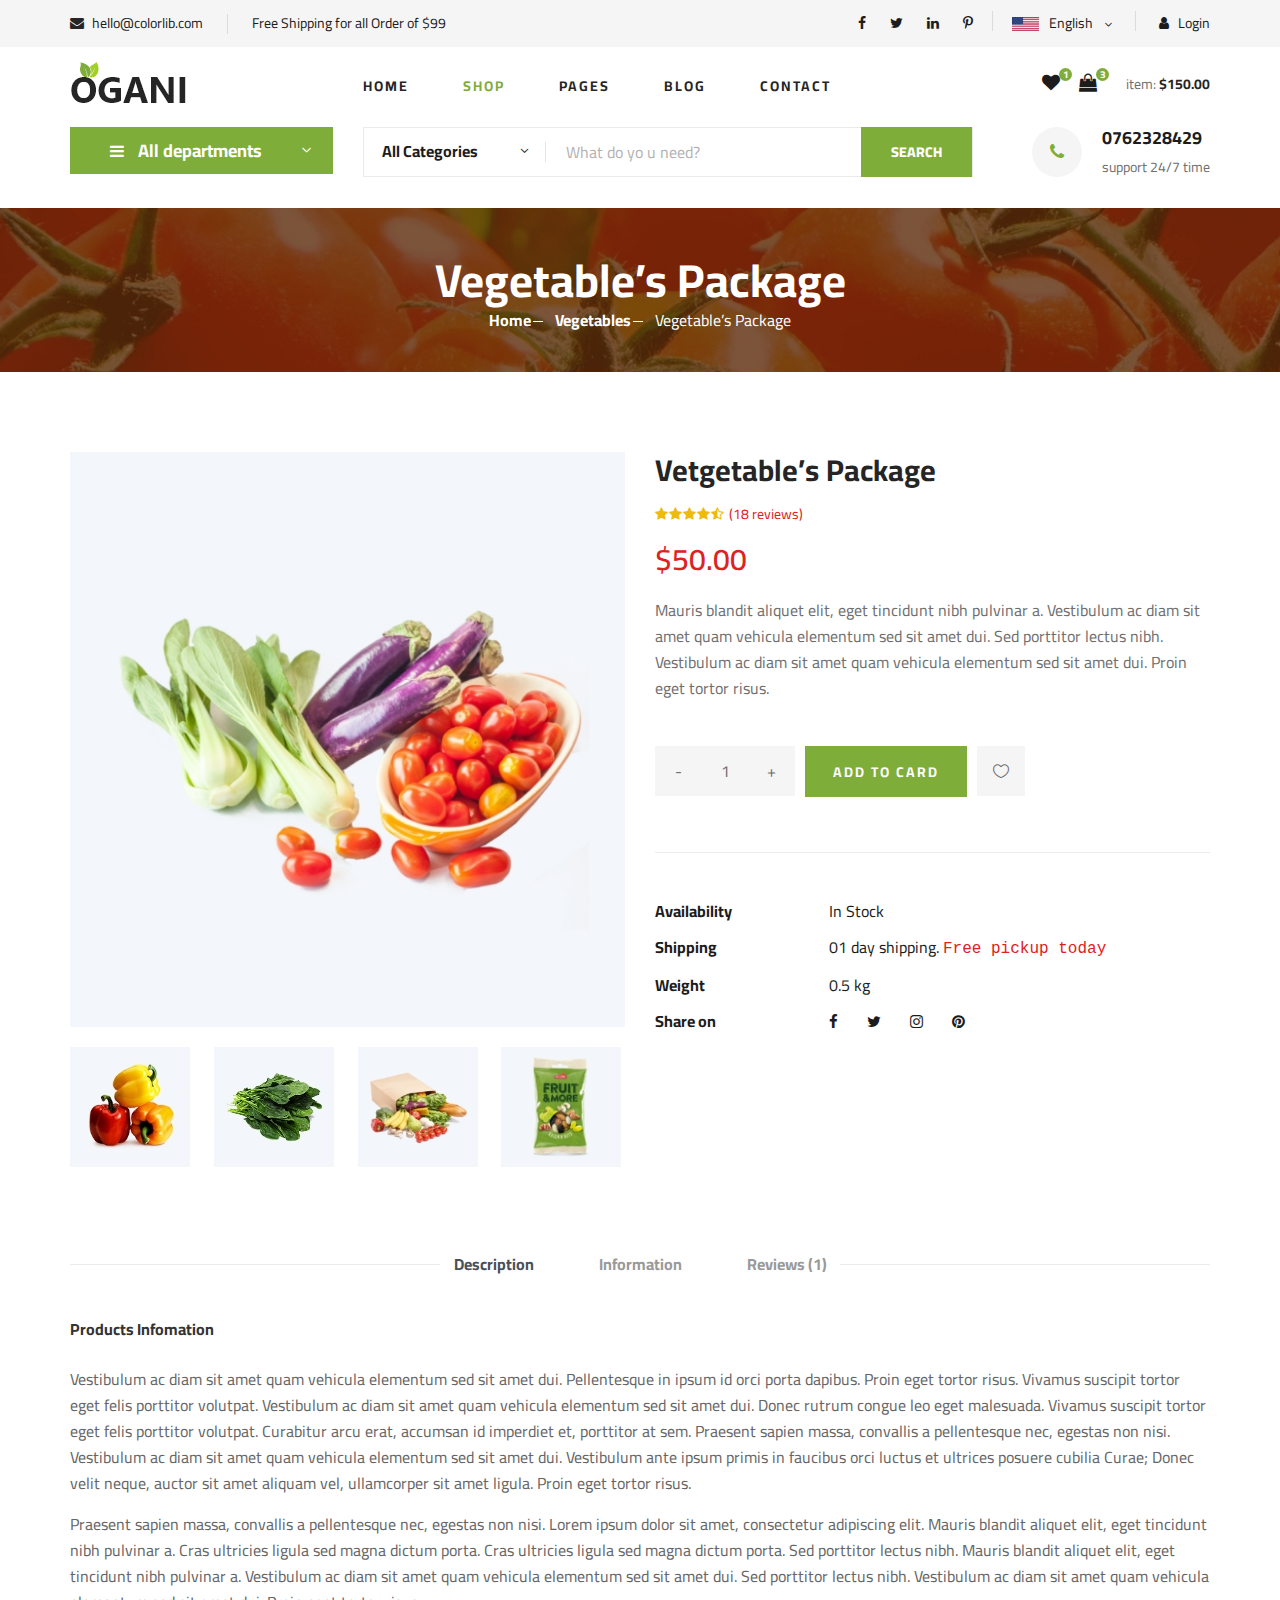
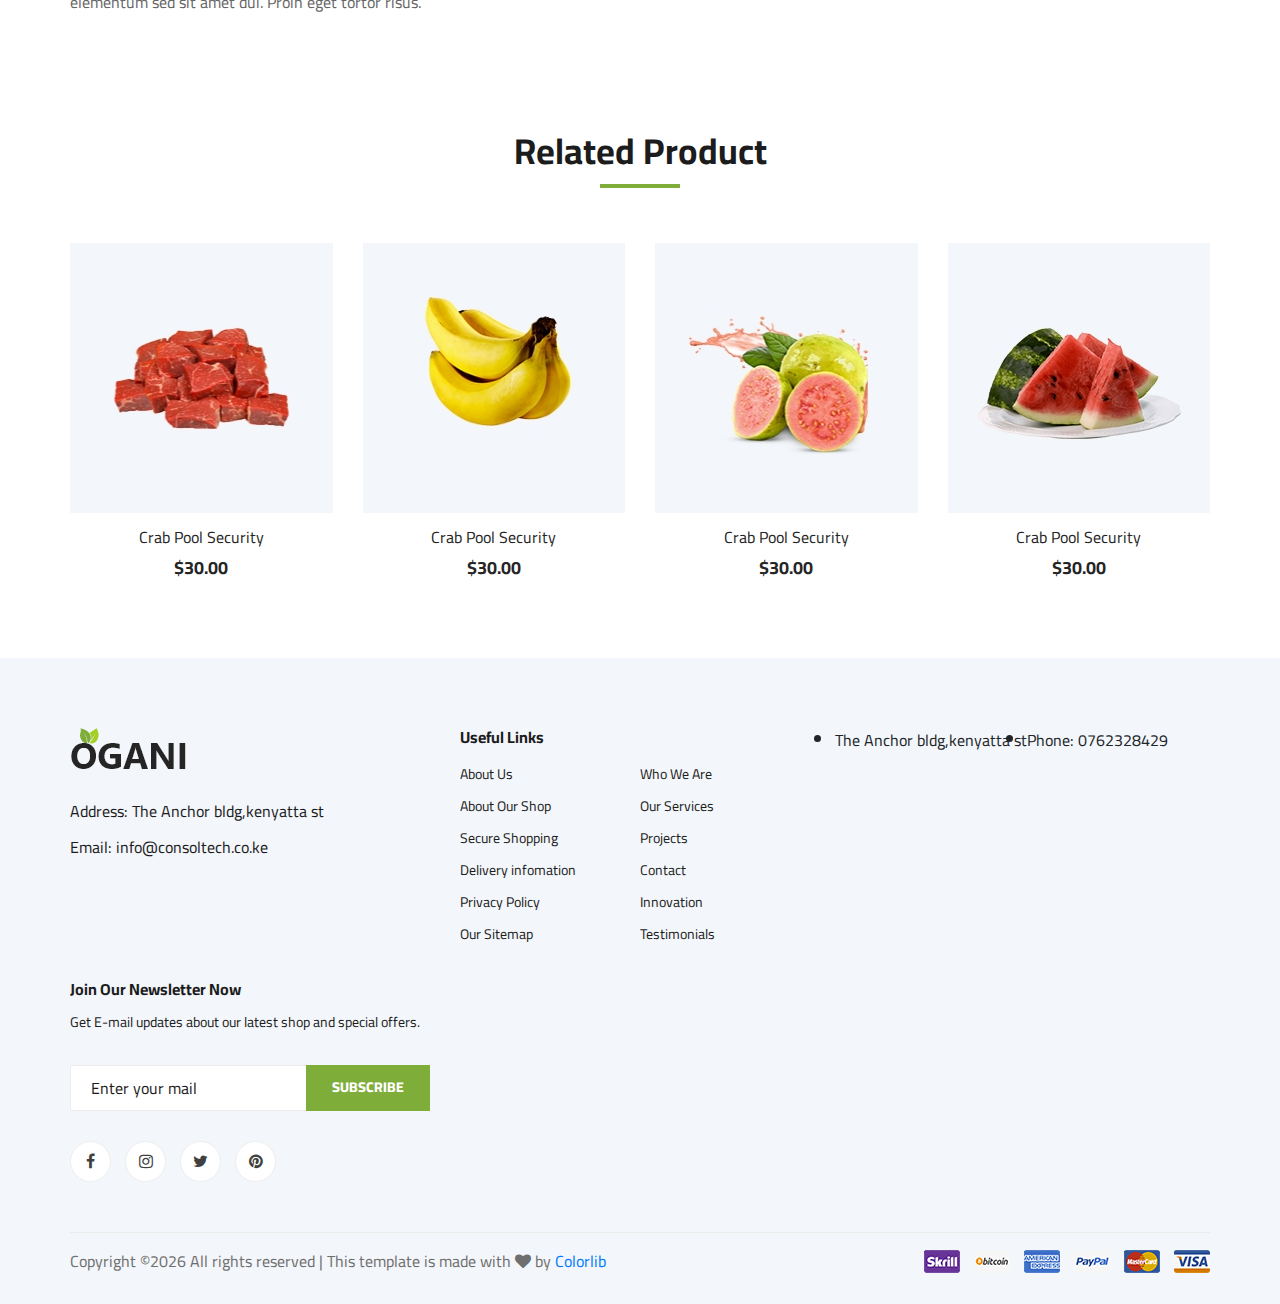
<file: theme/shop-details.html>
<!DOCTYPE html>
<html lang="zxx">

<head>
    <meta charset="UTF-8">
    <meta name="description" content="Ogani Template">
    <meta name="keywords" content="Ogani, unica, creative, html">
    <meta name="viewport" content="width=device-width, initial-scale=1.0">
    <meta http-equiv="X-UA-Compatible" content="ie=edge">
    <title>Ogani | Template</title>

    <!-- Google Font -->
    <link href="https://fonts.googleapis.com/css2?family=Cairo:wght@200;300;400;600;900&display=swap" rel="stylesheet">

    <!-- Css Styles -->
    <link rel="stylesheet" href="css/bootstrap.min.css" type="text/css">
    <link rel="stylesheet" href="css/font-awesome.min.css" type="text/css">
    <link rel="stylesheet" href="css/elegant-icons.css" type="text/css">
    <link rel="stylesheet" href="css/nice-select.css" type="text/css">
    <link rel="stylesheet" href="css/jquery-ui.min.css" type="text/css">
    <link rel="stylesheet" href="css/owl.carousel.min.css" type="text/css">
    <link rel="stylesheet" href="css/slicknav.min.css" type="text/css">
    <link rel="stylesheet" href="css/style.css" type="text/css">
</head>

<body>
    <!-- Page Preloder -->
    <div id="preloder">
        <div class="loader"></div>
    </div>

    <!-- Humberger Begin -->
    <div class="humberger__menu__overlay"></div>
    <div class="humberger__menu__wrapper">
        <div class="humberger__menu__logo">
            <a href="#"><img src="img/logo.png" alt=""></a>
        </div>
        <div class="humberger__menu__cart">
            <ul>
                <li><a href="#"><i class="fa fa-heart"></i> <span>1</span></a></li>
                <li><a href="#"><i class="fa fa-shopping-bag"></i> <span>3</span></a></li>
            </ul>
            <div class="header__cart__price">item: <span>$150.00</span></div>
        </div>
        <div class="humberger__menu__widget">
            <div class="header__top__right__language">
                <img src="img/language.png" alt="">
                <div>English</div>
                <span class="arrow_carrot-down"></span>
                <ul>
                    <li><a href="#">Spanis</a></li>
                    <li><a href="#">English</a></li>
                </ul>
            </div>
            <div class="header__top__right__auth">
                <a href="#"><i class="fa fa-user"></i> Login</a>
            </div>
        </div>
        <nav class="humberger__menu__nav mobile-menu">
            <ul>
                <li class="active"><a href="./index.html">Home</a></li>
                <li><a href="./shop-grid.html">Shop</a></li>
                <li><a href="#">Pages</a>
                    <ul class="header__menu__dropdown">
                        <li><a href="./shop-details.html">Shop Details</a></li>
                        <li><a href="./shoping-cart.html">Shoping Cart</a></li>
                        <li><a href="./checkout.html">Check Out</a></li>
                        <li><a href="./blog-details.html">Blog Details</a></li>
                    </ul>
                </li>
                <li><a href="./blog.html">Blog</a></li>
                <li><a href="./contact.html">Contact</a></li>
            </ul>
        </nav>
        <div id="mobile-menu-wrap"></div>
        <div class="header__top__right__social">
            <a href="#"><i class="fa fa-facebook"></i></a>
            <a href="#"><i class="fa fa-twitter"></i></a>
            <a href="#"><i class="fa fa-linkedin"></i></a>
            <a href="#"><i class="fa fa-pinterest-p"></i></a>
        </div>
        <div class="humberger__menu__contact">
            <ul>
                <li><i class="fa fa-envelope"></i> hello@colorlib.com</li>
                <li>Free Shipping for all Order of $99</li>
            </ul>
        </div>
    </div>
    <!-- Humberger End -->

    <!-- Header Section Begin -->
    <header class="header">
        <div class="header__top">
            <div class="container">
                <div class="row">
                    <div class="col-lg-6">
                        <div class="header__top__left">
                            <ul>
                                <li><i class="fa fa-envelope"></i> hello@colorlib.com</li>
                                <li>Free Shipping for all Order of $99</li>
                            </ul>
                        </div>
                    </div>
                    <div class="col-lg-6">
                        <div class="header__top__right">
                            <div class="header__top__right__social">
                                <a href="#"><i class="fa fa-facebook"></i></a>
                                <a href="#"><i class="fa fa-twitter"></i></a>
                                <a href="#"><i class="fa fa-linkedin"></i></a>
                                <a href="#"><i class="fa fa-pinterest-p"></i></a>
                            </div>
                            <div class="header__top__right__language">
                                <img src="img/language.png" alt="">
                                <div>English</div>
                                <span class="arrow_carrot-down"></span>
                                <ul>
                                    <li><a href="#">Spanis</a></li>
                                    <li><a href="#">English</a></li>
                                </ul>
                            </div>
                            <div class="header__top__right__auth">
                                <a href="#"><i class="fa fa-user"></i> Login</a>
                            </div>
                        </div>
                    </div>
                </div>
            </div>
        </div>
        <div class="container">
            <div class="row">
                <div class="col-lg-3">
                    <div class="header__logo">
                        <a href="./index.html"><img src="img/logo.png" alt=""></a>
                    </div>
                </div>
                <div class="col-lg-6">
                    <nav class="header__menu">
                        <ul>
                            <li><a href="./index.html">Home</a></li>
                            <li class="active"><a href="./shop-grid.html">Shop</a></li>
                            <li><a href="#">Pages</a>
                                <ul class="header__menu__dropdown">
                                    <li><a href="./shop-details.html">Shop Details</a></li>
                                    <li><a href="./shoping-cart.html">Shoping Cart</a></li>
                                    <li><a href="./checkout.html">Check Out</a></li>
                                    <li><a href="./blog-details.html">Blog Details</a></li>
                                </ul>
                            </li>
                            <li><a href="./blog.html">Blog</a></li>
                            <li><a href="./contact.html">Contact</a></li>
                        </ul>
                    </nav>
                </div>
                <div class="col-lg-3">
                    <div class="header__cart">
                        <ul>
                            <li><a href="#"><i class="fa fa-heart"></i> <span>1</span></a></li>
                            <li><a href="#"><i class="fa fa-shopping-bag"></i> <span>3</span></a></li>
                        </ul>
                        <div class="header__cart__price">item: <span>$150.00</span></div>
                    </div>
                </div>
            </div>
            <div class="humberger__open">
                <i class="fa fa-bars"></i>
            </div>
        </div>
    </header>
    <!-- Header Section End -->

    <!-- Hero Section Begin -->
    <section class="hero hero-normal">
        <div class="container">
            <div class="row">
                <div class="col-lg-3">
                    <div class="hero__categories">
                        <div class="hero__categories__all">
                            <i class="fa fa-bars"></i>
                            <span>All departments</span>
                        </div>
                        <ul>
                            <li><a href="#">Laptops</a></li>
                            <li><a href="#">Desktops</a></li>
                            <li><a href="#">Printers</a></li>
                            <li><a href="#">Monitors</a></li>
                            <li><a href="#">All in one</a></li>
                            <li><a href="#">All Accessories</a></li>
                           
                        </ul>
                    </div>
                </div>
                <div class="col-lg-9">
                    <div class="hero__search">
                        <div class="hero__search__form">
                            <form action="#">
                                <div class="hero__search__categories">
                                    All Categories
                                    <span class="arrow_carrot-down"></span>
                                </div>
                                <input type="text" placeholder="What do yo u need?">
                                <button type="submit" class="site-btn">SEARCH</button>
                            </form>
                        </div>
                        <div class="hero__search__phone">
                            <div class="hero__search__phone__icon">
                                <i class="fa fa-phone"></i>
                            </div>
                            <div class="hero__search__phone__text">
                                <h5>0762328429</h5>
                                <span>support 24/7 time</span>
                            </div>
                        </div>
                    </div>
                </div>
            </div>
        </div>
    </section>
    <!-- Hero Section End -->

    <!-- Breadcrumb Section Begin -->
    <section class="breadcrumb-section set-bg" data-setbg="img/breadcrumb.jpg">
        <div class="container">
            <div class="row">
                <div class="col-lg-12 text-center">
                    <div class="breadcrumb__text">
                        <h2>Vegetable’s Package</h2>
                        <div class="breadcrumb__option">
                            <a href="./index.html">Home</a>
                            <a href="./index.html">Vegetables</a>
                            <span>Vegetable’s Package</span>
                        </div>
                    </div>
                </div>
            </div>
        </div>
    </section>
    <!-- Breadcrumb Section End -->

    <!-- Product Details Section Begin -->
    <section class="product-details spad">
        <div class="container">
            <div class="row">
                <div class="col-lg-6 col-md-6">
                    <div class="product__details__pic">
                        <div class="product__details__pic__item">
                            <img class="product__details__pic__item--large"
                                src="img/product/details/product-details-1.jpg" alt="">
                        </div>
                        <div class="product__details__pic__slider owl-carousel">
                            <img data-imgbigurl="img/product/details/product-details-2.jpg"
                                src="img/product/details/thumb-1.jpg" alt="">
                            <img data-imgbigurl="img/product/details/product-details-3.jpg"
                                src="img/product/details/thumb-2.jpg" alt="">
                            <img data-imgbigurl="img/product/details/product-details-5.jpg"
                                src="img/product/details/thumb-3.jpg" alt="">
                            <img data-imgbigurl="img/product/details/product-details-4.jpg"
                                src="img/product/details/thumb-4.jpg" alt="">
                        </div>
                    </div>
                </div>
                <div class="col-lg-6 col-md-6">
                    <div class="product__details__text">
                        <h3>Vetgetable’s Package</h3>
                        <div class="product__details__rating">
                            <i class="fa fa-star"></i>
                            <i class="fa fa-star"></i>
                            <i class="fa fa-star"></i>
                            <i class="fa fa-star"></i>
                            <i class="fa fa-star-half-o"></i>
                            <span>(18 reviews)</span>
                        </div>
                        <div class="product__details__price">$50.00</div>
                        <p>Mauris blandit aliquet elit, eget tincidunt nibh pulvinar a. Vestibulum ac diam sit amet quam
                            vehicula elementum sed sit amet dui. Sed porttitor lectus nibh. Vestibulum ac diam sit amet
                            quam vehicula elementum sed sit amet dui. Proin eget tortor risus.</p>
                        <div class="product__details__quantity">
                            <div class="quantity">
                                <div class="pro-qty">
                                    <input type="text" value="1">
                                </div>
                            </div>
                        </div>
                        <a href="#" class="primary-btn">ADD TO CARD</a>
                        <a href="#" class="heart-icon"><span class="icon_heart_alt"></span></a>
                        <ul>
                            <li><b>Availability</b> <span>In Stock</span></li>
                            <li><b>Shipping</b> <span>01 day shipping. <samp>Free pickup today</samp></span></li>
                            <li><b>Weight</b> <span>0.5 kg</span></li>
                            <li><b>Share on</b>
                                <div class="share">
                                    <a href="#"><i class="fa fa-facebook"></i></a>
                                    <a href="#"><i class="fa fa-twitter"></i></a>
                                    <a href="#"><i class="fa fa-instagram"></i></a>
                                    <a href="#"><i class="fa fa-pinterest"></i></a>
                                </div>
                            </li>
                        </ul>
                    </div>
                </div>
                <div class="col-lg-12">
                    <div class="product__details__tab">
                        <ul class="nav nav-tabs" role="tablist">
                            <li class="nav-item">
                                <a class="nav-link active" data-toggle="tab" href="#tabs-1" role="tab"
                                    aria-selected="true">Description</a>
                            </li>
                            <li class="nav-item">
                                <a class="nav-link" data-toggle="tab" href="#tabs-2" role="tab"
                                    aria-selected="false">Information</a>
                            </li>
                            <li class="nav-item">
                                <a class="nav-link" data-toggle="tab" href="#tabs-3" role="tab"
                                    aria-selected="false">Reviews <span>(1)</span></a>
                            </li>
                        </ul>
                        <div class="tab-content">
                            <div class="tab-pane active" id="tabs-1" role="tabpanel">
                                <div class="product__details__tab__desc">
                                    <h6>Products Infomation</h6>
                                    <p>Vestibulum ac diam sit amet quam vehicula elementum sed sit amet dui.
                                        Pellentesque in ipsum id orci porta dapibus. Proin eget tortor risus. Vivamus
                                        suscipit tortor eget felis porttitor volutpat. Vestibulum ac diam sit amet quam
                                        vehicula elementum sed sit amet dui. Donec rutrum congue leo eget malesuada.
                                        Vivamus suscipit tortor eget felis porttitor volutpat. Curabitur arcu erat,
                                        accumsan id imperdiet et, porttitor at sem. Praesent sapien massa, convallis a
                                        pellentesque nec, egestas non nisi. Vestibulum ac diam sit amet quam vehicula
                                        elementum sed sit amet dui. Vestibulum ante ipsum primis in faucibus orci luctus
                                        et ultrices posuere cubilia Curae; Donec velit neque, auctor sit amet aliquam
                                        vel, ullamcorper sit amet ligula. Proin eget tortor risus.</p>
                                        <p>Praesent sapien massa, convallis a pellentesque nec, egestas non nisi. Lorem
                                        ipsum dolor sit amet, consectetur adipiscing elit. Mauris blandit aliquet
                                        elit, eget tincidunt nibh pulvinar a. Cras ultricies ligula sed magna dictum
                                        porta. Cras ultricies ligula sed magna dictum porta. Sed porttitor lectus
                                        nibh. Mauris blandit aliquet elit, eget tincidunt nibh pulvinar a.
                                        Vestibulum ac diam sit amet quam vehicula elementum sed sit amet dui. Sed
                                        porttitor lectus nibh. Vestibulum ac diam sit amet quam vehicula elementum
                                        sed sit amet dui. Proin eget tortor risus.</p>
                                </div>
                            </div>
                            <div class="tab-pane" id="tabs-2" role="tabpanel">
                                <div class="product__details__tab__desc">
                                    <h6>Products Infomation</h6>
                                    <p>Vestibulum ac diam sit amet quam vehicula elementum sed sit amet dui.
                                        Pellentesque in ipsum id orci porta dapibus. Proin eget tortor risus.
                                        Vivamus suscipit tortor eget felis porttitor volutpat. Vestibulum ac diam
                                        sit amet quam vehicula elementum sed sit amet dui. Donec rutrum congue leo
                                        eget malesuada. Vivamus suscipit tortor eget felis porttitor volutpat.
                                        Curabitur arcu erat, accumsan id imperdiet et, porttitor at sem. Praesent
                                        sapien massa, convallis a pellentesque nec, egestas non nisi. Vestibulum ac
                                        diam sit amet quam vehicula elementum sed sit amet dui. Vestibulum ante
                                        ipsum primis in faucibus orci luctus et ultrices posuere cubilia Curae;
                                        Donec velit neque, auctor sit amet aliquam vel, ullamcorper sit amet ligula.
                                        Proin eget tortor risus.</p>
                                    <p>Praesent sapien massa, convallis a pellentesque nec, egestas non nisi. Lorem
                                        ipsum dolor sit amet, consectetur adipiscing elit. Mauris blandit aliquet
                                        elit, eget tincidunt nibh pulvinar a. Cras ultricies ligula sed magna dictum
                                        porta. Cras ultricies ligula sed magna dictum porta. Sed porttitor lectus
                                        nibh. Mauris blandit aliquet elit, eget tincidunt nibh pulvinar a.</p>
                                </div>
                            </div>
                            <div class="tab-pane" id="tabs-3" role="tabpanel">
                                <div class="product__details__tab__desc">
                                    <h6>Products Infomation</h6>
                                    <p>Vestibulum ac diam sit amet quam vehicula elementum sed sit amet dui.
                                        Pellentesque in ipsum id orci porta dapibus. Proin eget tortor risus.
                                        Vivamus suscipit tortor eget felis porttitor volutpat. Vestibulum ac diam
                                        sit amet quam vehicula elementum sed sit amet dui. Donec rutrum congue leo
                                        eget malesuada. Vivamus suscipit tortor eget felis porttitor volutpat.
                                        Curabitur arcu erat, accumsan id imperdiet et, porttitor at sem. Praesent
                                        sapien massa, convallis a pellentesque nec, egestas non nisi. Vestibulum ac
                                        diam sit amet quam vehicula elementum sed sit amet dui. Vestibulum ante
                                        ipsum primis in faucibus orci luctus et ultrices posuere cubilia Curae;
                                        Donec velit neque, auctor sit amet aliquam vel, ullamcorper sit amet ligula.
                                        Proin eget tortor risus.</p>
                                </div>
                            </div>
                        </div>
                    </div>
                </div>
            </div>
        </div>
    </section>
    <!-- Product Details Section End -->

    <!-- Related Product Section Begin -->
    <section class="related-product">
        <div class="container">
            <div class="row">
                <div class="col-lg-12">
                    <div class="section-title related__product__title">
                        <h2>Related Product</h2>
                    </div>
                </div>
            </div>
            <div class="row">
                <div class="col-lg-3 col-md-4 col-sm-6">
                    <div class="product__item">
                        <div class="product__item__pic set-bg" data-setbg="img/product/product-1.jpg">
                            <ul class="product__item__pic__hover">
                                <li><a href="#"><i class="fa fa-heart"></i></a></li>
                                <li><a href="#"><i class="fa fa-retweet"></i></a></li>
                                <li><a href="#"><i class="fa fa-shopping-cart"></i></a></li>
                            </ul>
                        </div>
                        <div class="product__item__text">
                            <h6><a href="#">Crab Pool Security</a></h6>
                            <h5>$30.00</h5>
                        </div>
                    </div>
                </div>
                <div class="col-lg-3 col-md-4 col-sm-6">
                    <div class="product__item">
                        <div class="product__item__pic set-bg" data-setbg="img/product/product-2.jpg">
                            <ul class="product__item__pic__hover">
                                <li><a href="#"><i class="fa fa-heart"></i></a></li>
                                <li><a href="#"><i class="fa fa-retweet"></i></a></li>
                                <li><a href="#"><i class="fa fa-shopping-cart"></i></a></li>
                            </ul>
                        </div>
                        <div class="product__item__text">
                            <h6><a href="#">Crab Pool Security</a></h6>
                            <h5>$30.00</h5>
                        </div>
                    </div>
                </div>
                <div class="col-lg-3 col-md-4 col-sm-6">
                    <div class="product__item">
                        <div class="product__item__pic set-bg" data-setbg="img/product/product-3.jpg">
                            <ul class="product__item__pic__hover">
                                <li><a href="#"><i class="fa fa-heart"></i></a></li>
                                <li><a href="#"><i class="fa fa-retweet"></i></a></li>
                                <li><a href="#"><i class="fa fa-shopping-cart"></i></a></li>
                            </ul>
                        </div>
                        <div class="product__item__text">
                            <h6><a href="#">Crab Pool Security</a></h6>
                            <h5>$30.00</h5>
                        </div>
                    </div>
                </div>
                <div class="col-lg-3 col-md-4 col-sm-6">
                    <div class="product__item">
                        <div class="product__item__pic set-bg" data-setbg="img/product/product-7.jpg">
                            <ul class="product__item__pic__hover">
                                <li><a href="#"><i class="fa fa-heart"></i></a></li>
                                <li><a href="#"><i class="fa fa-retweet"></i></a></li>
                                <li><a href="#"><i class="fa fa-shopping-cart"></i></a></li>
                            </ul>
                        </div>
                        <div class="product__item__text">
                            <h6><a href="#">Crab Pool Security</a></h6>
                            <h5>$30.00</h5>
                        </div>
                    </div>
                </div>
            </div>
        </div>
    </section>
    <!-- Related Product Section End -->

    <!-- Footer Section Begin -->
    <footer class="footer spad">
        <div class="container">
            <div class="row">
                <div class="col-lg-3 col-md-6 col-sm-6">
                    <div class="footer__about">
                        <div class="footer__about__logo">
                            <a href="./index.html"><img src="img/logo.png" alt=""></a>
                        </div>
                        <ul>
                            <li>Address: The Anchor bldg,kenyatta st</li>
                            <li>Email: info@consoltech.co.ke</li>
                        </ul>
                    </div>
                </div>
                <div class="col-lg-4 col-md-6 col-sm-6 offset-lg-1">
                    <div class="footer__widget">
                        <h6>Useful Links</h6>
                        <ul>
                            <li><a href="#">About Us</a></li>
                            <li><a href="#">About Our Shop</a></li>
                            <li><a href="#">Secure Shopping</a></li>
                            <li><a href="#">Delivery infomation</a></li>
                            <li><a href="#">Privacy Policy</a></li>
                            <li><a href="#">Our Sitemap</a></li>
                        </ul>
                        <ul>
                            <li><a href="#">Who We Are</a></li>
                            <li><a href="#">Our Services</a></li>
                            <li><a href="#">Projects</a></li>
                            <li><a href="#">Contact</a></li>
                            <li><a href="#">Innovation</a></li>
                            <li><a href="#">Testimonials</a></li>
                        </ul>
                    </div>
                </div>
                            <li>The Anchor bldg,kenyatta st</li>
                            <li>Phone: 0762328429</li>
                <div class="col-lg-4 col-md-12">
                    <div class="footer__widget">
                        <h6>Join Our Newsletter Now</h6>
                        <p>Get E-mail updates about our latest shop and special offers.</p>
                        <form action="#">
                            <input type="text" placeholder="Enter your mail">
                            <button type="submit" class="site-btn">Subscribe</button>
                        </form>
                        <div class="footer__widget__social">
                            <a href="#"><i class="fa fa-facebook"></i></a>
                            <a href="#"><i class="fa fa-instagram"></i></a>
                            <a href="#"><i class="fa fa-twitter"></i></a>
                            <a href="#"><i class="fa fa-pinterest"></i></a>
                        </div>
                    </div>
                </div>
            </div>
            <div class="row">
                <div class="col-lg-12">
                    <div class="footer__copyright">
                        <div class="footer__copyright__text"><p><!-- Link back to Colorlib can't be removed. Template is licensed under CC BY 3.0. -->
  Copyright &copy;<script>document.write(new Date().getFullYear());</script> All rights reserved | This template is made with <i class="fa fa-heart" aria-hidden="true"></i> by <a href="https://colorlib.com" target="_blank">Colorlib</a>
  <!-- Link back to Colorlib can't be removed. Template is licensed under CC BY 3.0. --></p></div>
                        <div class="footer__copyright__payment"><img src="img/payment-item.png" alt=""></div>
                    </div>
                </div>
            </div>
        </div>
    </footer>
    <!-- Footer Section End -->

    <!-- Js Plugins -->
    <script src="js/jquery-3.3.1.min.js"></script>
    <script src="js/bootstrap.min.js"></script>
    <script src="js/jquery.nice-select.min.js"></script>
    <script src="js/jquery-ui.min.js"></script>
    <script src="js/jquery.slicknav.js"></script>
    <script src="js/mixitup.min.js"></script>
    <script src="js/owl.carousel.min.js"></script>
    <script src="js/main.js"></script>


</body>

</html>
</file>
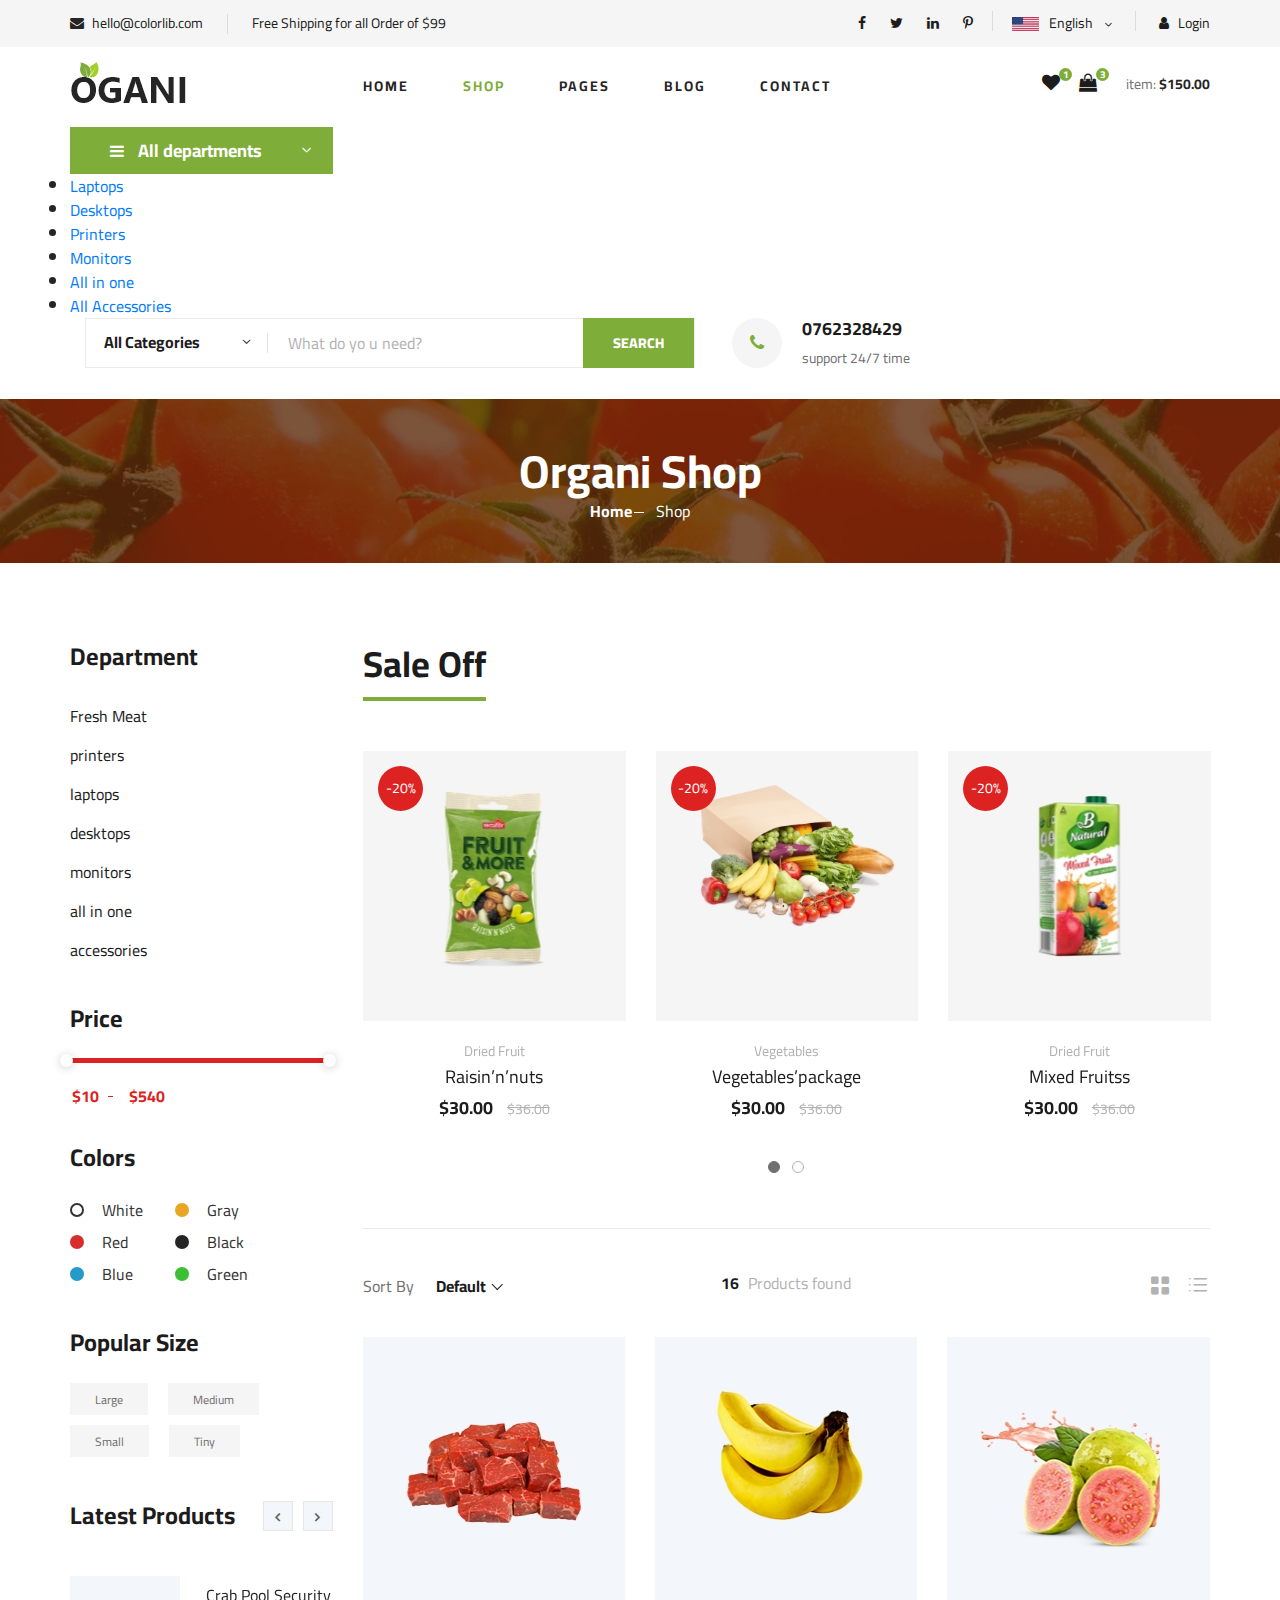
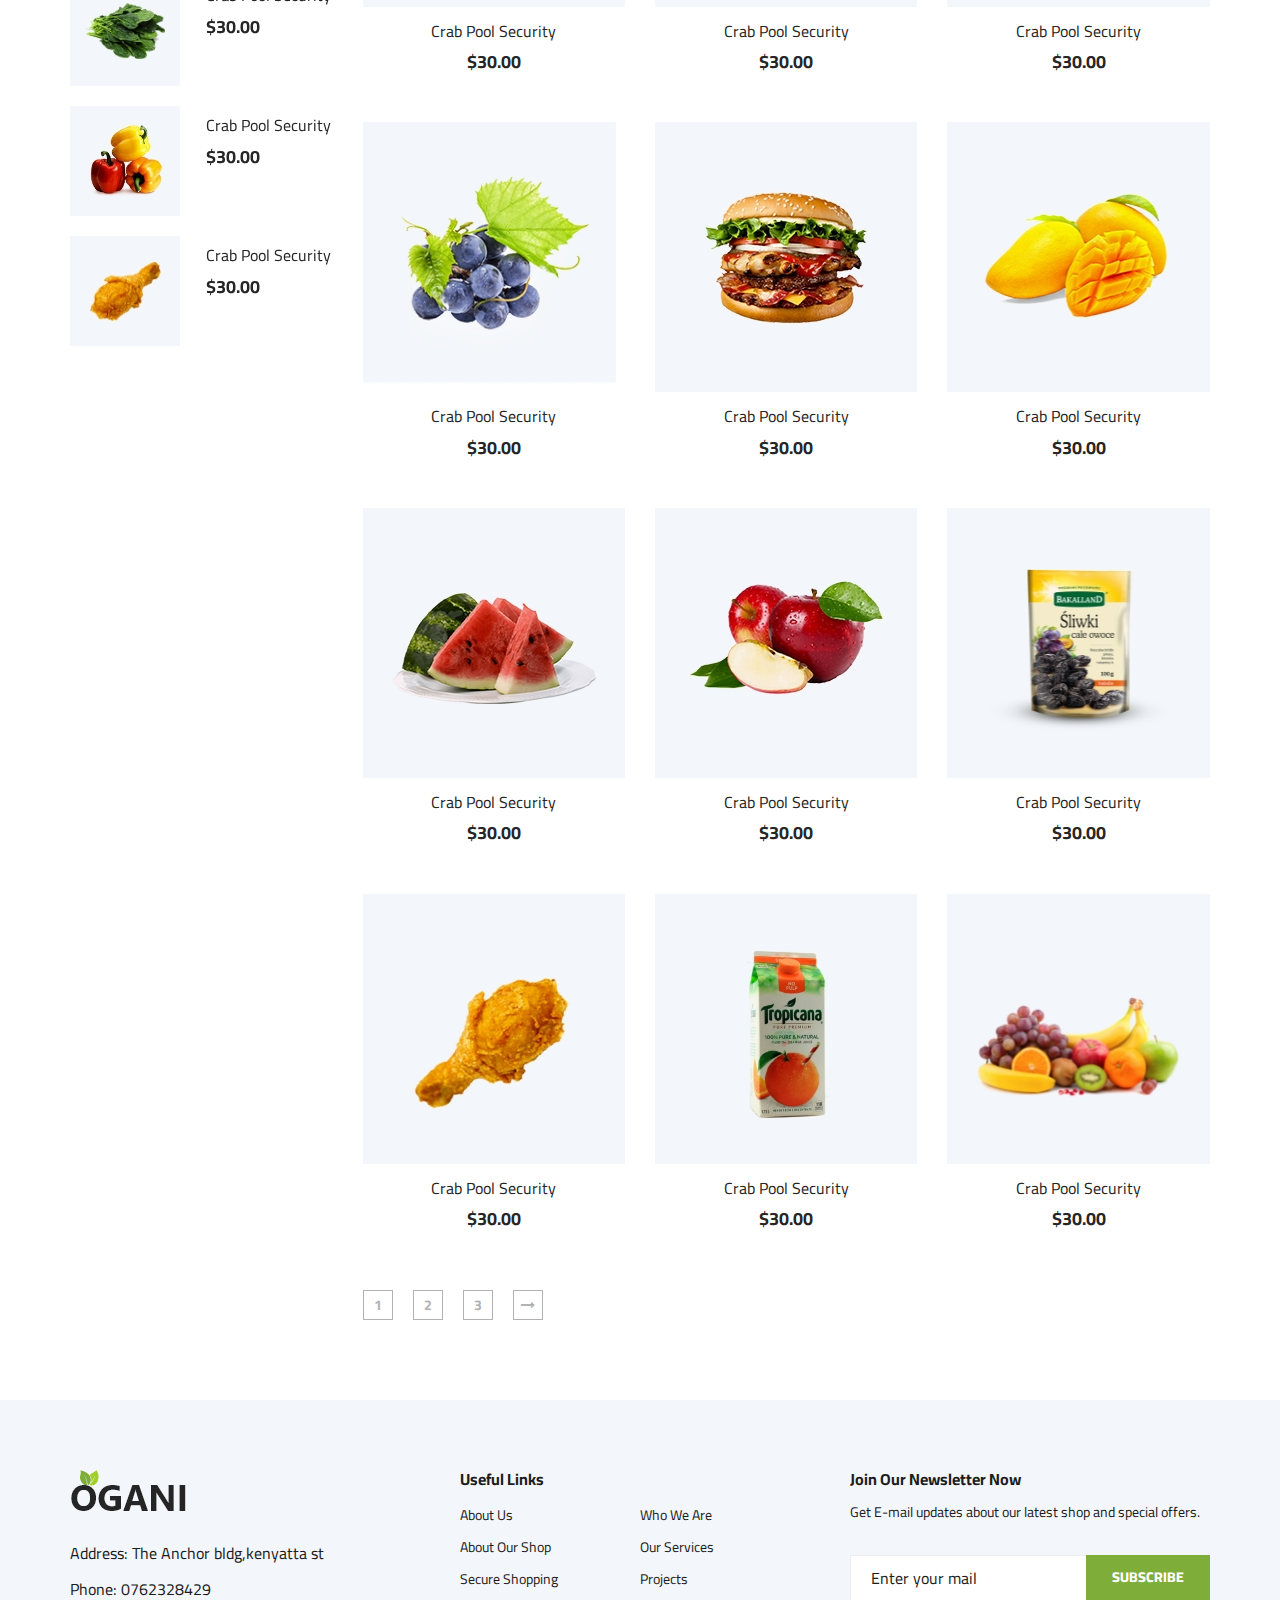
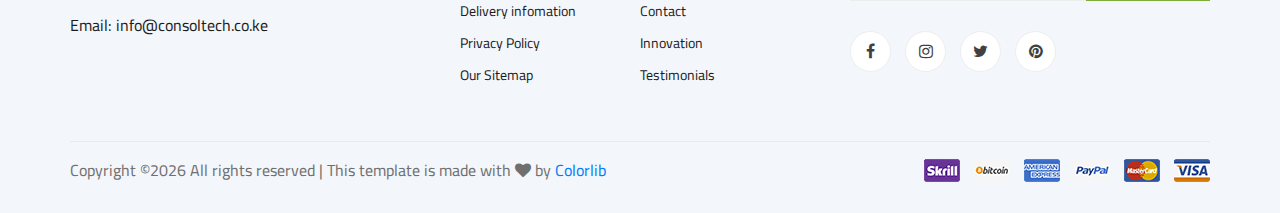
<file: theme/shop-grid.html>
<!DOCTYPE html>
<html lang="zxx">

<head>
    <meta charset="UTF-8">
    <meta name="description" content="Ogani Template">
    <meta name="keywords" content="Ogani, unica, creative, html">
    <meta name="viewport" content="width=device-width, initial-scale=1.0">
    <meta http-equiv="X-UA-Compatible" content="ie=edge">
    <title>Ogani | Template</title>

    <!-- Google Font -->
    <link href="https://fonts.googleapis.com/css2?family=Cairo:wght@200;300;400;600;900&display=swap" rel="stylesheet">

    <!-- Css Styles -->
    <link rel="stylesheet" href="css/bootstrap.min.css" type="text/css">
    <link rel="stylesheet" href="css/font-awesome.min.css" type="text/css">
    <link rel="stylesheet" href="css/elegant-icons.css" type="text/css">
    <link rel="stylesheet" href="css/nice-select.css" type="text/css">
    <link rel="stylesheet" href="css/jquery-ui.min.css" type="text/css">
    <link rel="stylesheet" href="css/owl.carousel.min.css" type="text/css">
    <link rel="stylesheet" href="css/slicknav.min.css" type="text/css">
    <link rel="stylesheet" href="css/style.css" type="text/css">
</head>

<body>
    <!-- Page Preloder -->
    <div id="preloder">
        <div class="loader"></div>
    </div>

    <!-- Humberger Begin -->
    <div class="humberger__menu__overlay"></div>
    <div class="humberger__menu__wrapper">
        <div class="humberger__menu__logo">
            <a href="#"><img src="img/logo.png" alt=""></a>
        </div>
        <div class="humberger__menu__cart">
            <ul>
                <li><a href="#"><i class="fa fa-heart"></i> <span>1</span></a></li>
                <li><a href="#"><i class="fa fa-shopping-bag"></i> <span>3</span></a></li>
            </ul>
            <div class="header__cart__price">item: <span>$150.00</span></div>
        </div>
        <div class="humberger__menu__widget">
            <div class="header__top__right__language">
                <img src="img/language.png" alt="">
                <div>English</div>
                <span class="arrow_carrot-down"></span>
                <ul>
                    <li><a href="#">Spanis</a></li>
                    <li><a href="#">English</a></li>
                </ul>
            </div>
            <div class="header__top__right__auth">
                <a href="#"><i class="fa fa-user"></i> Login</a>
            </div>
        </div>
        <nav class="humberger__menu__nav mobile-menu">
            <ul>
                <li class="active"><a href="./index.html">Home</a></li>
                <li><a href="./shop-grid.html">Shop</a></li>
                <li><a href="#">Pages</a>
                    <ul class="header__menu__dropdown">
                        <li><a href="./shop-details.html">Shop Details</a></li>
                        <li><a href="./shoping-cart.html">Shoping Cart</a></li>
                        <li><a href="./checkout.html">Check Out</a></li>
                        <li><a href="./blog-details.html">Blog Details</a></li>
                    </ul>
                </li>
                <li><a href="./blog.html">Blog</a></li>
                <li><a href="./contact.html">Contact</a></li>
            </ul>
        </nav>
        <div id="mobile-menu-wrap"></div>
        <div class="header__top__right__social">
            <a href="#"><i class="fa fa-facebook"></i></a>
            <a href="#"><i class="fa fa-twitter"></i></a>
            <a href="#"><i class="fa fa-linkedin"></i></a>
            <a href="#"><i class="fa fa-pinterest-p"></i></a>
        </div>
        <div class="humberger__menu__contact">
            <ul>
                <li><i class="fa fa-envelope"></i> hello@colorlib.com</li>
                <li>Free Shipping for all Order of $99</li>
            </ul>
        </div>
    </div>
    <!-- Humberger End -->

    <!-- Header Section Begin -->
    <header class="header">
        <div class="header__top">
            <div class="container">
                <div class="row">
                    <div class="col-lg-6">
                        <div class="header__top__left">
                            <ul>
                                <li><i class="fa fa-envelope"></i> hello@colorlib.com</li>
                                <li>Free Shipping for all Order of $99</li>
                            </ul>
                        </div>
                    </div>
                    <div class="col-lg-6">
                        <div class="header__top__right">
                            <div class="header__top__right__social">
                                <a href="#"><i class="fa fa-facebook"></i></a>
                                <a href="#"><i class="fa fa-twitter"></i></a>
                                <a href="#"><i class="fa fa-linkedin"></i></a>
                                <a href="#"><i class="fa fa-pinterest-p"></i></a>
                            </div>
                            <div class="header__top__right__language">
                                <img src="img/language.png" alt="">
                                <div>English</div>
                                <span class="arrow_carrot-down"></span>
                                <ul>
                                    <li><a href="#">Spanis</a></li>
                                    <li><a href="#">English</a></li>
                                </ul>
                            </div>
                            <div class="header__top__right__auth">
                                <a href="#"><i class="fa fa-user"></i> Login</a>
                            </div>
                        </div>
                    </div>
                </div>
            </div>
        </div>
        <div class="container">
            <div class="row">
                <div class="col-lg-3">
                    <div class="header__logo">
                        <a href="./index.html"><img src="img/logo.png" alt=""></a>
                    </div>
                </div>
                <div class="col-lg-6">
                    <nav class="header__menu">
                        <ul>
                            <li><a href="./index.html">Home</a></li>
                            <li class="active"><a href="./shop-grid.html">Shop</a></li>
                            <li><a href="#">Pages</a>
                                <ul class="header__menu__dropdown">
                                    <li><a href="./shop-details.html">Shop Details</a></li>
                                    <li><a href="./shoping-cart.html">Shoping Cart</a></li>
                                    <li><a href="./checkout.html">Check Out</a></li>
                                    <li><a href="./blog-details.html">Blog Details</a></li>
                                </ul>
                            </li>
                            <li><a href="./blog.html">Blog</a></li>
                            <li><a href="./contact.html">Contact</a></li>
                        </ul>
                    </nav>
                </div>
                <div class="col-lg-3">
                    <div class="header__cart">
                        <ul>
                            <li><a href="#"><i class="fa fa-heart"></i> <span>1</span></a></li>
                            <li><a href="#"><i class="fa fa-shopping-bag"></i> <span>3</span></a></li>
                        </ul>
                        <div class="header__cart__price">item: <span>$150.00</span></div>
                    </div>
                </div>
            </div>
            <div class="humberger__open">
                <i class="fa fa-bars"></i>
            </div>
        </div>
    </header>
    <!-- Header Section End -->

    <!-- Hero Section Begin -->
    <section class="hero hero-normal">
        <div class="container">
            <div class="row">
                <div class="col-lg-3">
                    <div class="hero__categories">
                        <div class="hero__categories__all">
                            <i class="fa fa-bars"></i>
                            <span>All departments</span>
                        </div>
                        </div>
                         <ul>
                            <li><a href="#">Laptops</a></li>
                            <li><a href="#">Desktops</a></li>
                            <li><a href="#">Printers</a></li>
                            <li><a href="#">Monitors</a></li>
                            <li><a href="#">All in one</a></li>
                            <li><a href="#">All Accessories</a></li>
                         </ul> 
                    
                    </div>
                </div>
                <div class="col-lg-9">
                    <div class="hero__search">
                        <div class="hero__search__form">
                            <form action="#">
                                <div class="hero__search__categories">
                                    All Categories
                                    <span class="arrow_carrot-down"></span>
                                </div>
                                <input type="text" placeholder="What do yo u need?">
                                <button type="submit" class="site-btn">SEARCH</button>
                            </form>
                        </div>
                        <div class="hero__search__phone">
                            <div class="hero__search__phone__icon">
                                <i class="fa fa-phone"></i>
                            </div>
                            <div class="hero__search__phone__text">
                                <h5>0762328429</h5>
                                <span>support 24/7 time</span>
                            </div>
                        </div>
                    </div>
                </div>
            </div>
        </div>
    </section>
    <!-- Hero Section End -->

    <!-- Breadcrumb Section Begin -->
    <section class="breadcrumb-section set-bg" data-setbg="img/breadcrumb.jpg">
        <div class="container">
            <div class="row">
                <div class="col-lg-12 text-center">
                    <div class="breadcrumb__text">
                        <h2>Organi Shop</h2>
                        <div class="breadcrumb__option">
                            <a href="./index.html">Home</a>
                            <span>Shop</span>
                        </div>
                    </div>
                </div>
            </div>
        </div>
    </section>
    <!-- Breadcrumb Section End -->

    <!-- Product Section Begin -->
    <section class="product spad">
        <div class="container">
            <div class="row">
                <div class="col-lg-3 col-md-5">
                    <div class="sidebar">
                        <div class="sidebar__item">
                            <h4>Department</h4>
                            <ul>
                                <li><a href="#">Fresh Meat</a></li>
                                <li><a href="#">printers</a></li>
                                <li><a href="#">laptops</a></li>
                                <li><a href="#">desktops</a></li>
                                <li><a href="#">monitors</a></li>
                                <li><a href="#">all in one</a></li>
                                <li><a href="#">accessories</a></li>
                                
                            </ul>
                        </div>
                        <div class="sidebar__item">
                            <h4>Price</h4>
                            <div class="price-range-wrap">
                                <div class="price-range ui-slider ui-corner-all ui-slider-horizontal ui-widget ui-widget-content"
                                    data-min="10" data-max="540">
                                    <div class="ui-slider-range ui-corner-all ui-widget-header"></div>
                                    <span tabindex="0" class="ui-slider-handle ui-corner-all ui-state-default"></span>
                                    <span tabindex="0" class="ui-slider-handle ui-corner-all ui-state-default"></span>
                                </div>
                                <div class="range-slider">
                                    <div class="price-input">
                                        <input type="text" id="minamount">
                                        <input type="text" id="maxamount">
                                    </div>
                                </div>
                            </div>
                        </div>
                        <div class="sidebar__item sidebar__item__color--option">
                            <h4>Colors</h4>
                            <div class="sidebar__item__color sidebar__item__color--white">
                                <label for="white">
                                    White
                                    <input type="radio" id="white">
                                </label>
                            </div>
                            <div class="sidebar__item__color sidebar__item__color--gray">
                                <label for="gray">
                                    Gray
                                    <input type="radio" id="gray">
                                </label>
                            </div>
                            <div class="sidebar__item__color sidebar__item__color--red">
                                <label for="red">
                                    Red
                                    <input type="radio" id="red">
                                </label>
                            </div>
                            <div class="sidebar__item__color sidebar__item__color--black">
                                <label for="black">
                                    Black
                                    <input type="radio" id="black">
                                </label>
                            </div>
                            <div class="sidebar__item__color sidebar__item__color--blue">
                                <label for="blue">
                                    Blue
                                    <input type="radio" id="blue">
                                </label>
                            </div>
                            <div class="sidebar__item__color sidebar__item__color--green">
                                <label for="green">
                                    Green
                                    <input type="radio" id="green">
                                </label>
                            </div>
                        </div>
                        <div class="sidebar__item">
                            <h4>Popular Size</h4>
                            <div class="sidebar__item__size">
                                <label for="large">
                                    Large
                                    <input type="radio" id="large">
                                </label>
                            </div>
                            <div class="sidebar__item__size">
                                <label for="medium">
                                    Medium
                                    <input type="radio" id="medium">
                                </label>
                            </div>
                            <div class="sidebar__item__size">
                                <label for="small">
                                    Small
                                    <input type="radio" id="small">
                                </label>
                            </div>
                            <div class="sidebar__item__size">
                                <label for="tiny">
                                    Tiny
                                    <input type="radio" id="tiny">
                                </label>
                            </div>
                        </div>
                        <div class="sidebar__item">
                            <div class="latest-product__text">
                                <h4>Latest Products</h4>
                                <div class="latest-product__slider owl-carousel">
                                    <div class="latest-prdouct__slider__item">
                                        <a href="#" class="latest-product__item">
                                            <div class="latest-product__item__pic">
                                                <img src="img/latest-product/lp-1.jpg" alt="">
                                            </div>
                                            <div class="latest-product__item__text">
                                                <h6>Crab Pool Security</h6>
                                                <span>$30.00</span>
                                            </div>
                                        </a>
                                        <a href="#" class="latest-product__item">
                                            <div class="latest-product__item__pic">
                                                <img src="img/latest-product/lp-2.jpg" alt="">
                                            </div>
                                            <div class="latest-product__item__text">
                                                <h6>Crab Pool Security</h6>
                                                <span>$30.00</span>
                                            </div>
                                        </a>
                                        <a href="#" class="latest-product__item">
                                            <div class="latest-product__item__pic">
                                                <img src="img/latest-product/lp-3.jpg" alt="">
                                            </div>
                                            <div class="latest-product__item__text">
                                                <h6>Crab Pool Security</h6>
                                                <span>$30.00</span>
                                            </div>
                                        </a>
                                    </div>
                                    <div class="latest-prdouct__slider__item">
                                        <a href="#" class="latest-product__item">
                                            <div class="latest-product__item__pic">
                                                <img src="img/latest-product/lp-1.jpg" alt="">
                                            </div>
                                            <div class="latest-product__item__text">
                                                <h6>Crab Pool Security</h6>
                                                <span>$30.00</span>
                                            </div>
                                        </a>
                                        <a href="#" class="latest-product__item">
                                            <div class="latest-product__item__pic">
                                                <img src="img/latest-product/lp-2.jpg" alt="">
                                            </div>
                                            <div class="latest-product__item__text">
                                                <h6>Crab Pool Security</h6>
                                                <span>$30.00</span>
                                            </div>
                                        </a>
                                        <a href="#" class="latest-product__item">
                                            <div class="latest-product__item__pic">
                                                <img src="img/latest-product/lp-3.jpg" alt="">
                                            </div>
                                            <div class="latest-product__item__text">
                                                <h6>Crab Pool Security</h6>
                                                <span>$30.00</span>
                                            </div>
                                        </a>
                                    </div>
                                </div>
                            </div>
                        </div>
                    </div>
                </div>
                <div class="col-lg-9 col-md-7">
                    <div class="product__discount">
                        <div class="section-title product__discount__title">
                            <h2>Sale Off</h2>
                        </div>
                        <div class="row">
                            <div class="product__discount__slider owl-carousel">
                                <div class="col-lg-4">
                                    <div class="product__discount__item">
                                        <div class="product__discount__item__pic set-bg"
                                            data-setbg="img/product/discount/pd-1.jpg">
                                            <div class="product__discount__percent">-20%</div>
                                            <ul class="product__item__pic__hover">
                                                <li><a href="#"><i class="fa fa-heart"></i></a></li>
                                                <li><a href="#"><i class="fa fa-retweet"></i></a></li>
                                                <li><a href="#"><i class="fa fa-shopping-cart"></i></a></li>
                                            </ul>
                                        </div>
                                        <div class="product__discount__item__text">
                                            <span>Dried Fruit</span>
                                            <h5><a href="#">Raisin’n’nuts</a></h5>
                                            <div class="product__item__price">$30.00 <span>$36.00</span></div>
                                        </div>
                                    </div>
                                </div>
                                <div class="col-lg-4">
                                    <div class="product__discount__item">
                                        <div class="product__discount__item__pic set-bg"
                                            data-setbg="img/product/discount/pd-2.jpg">
                                            <div class="product__discount__percent">-20%</div>
                                            <ul class="product__item__pic__hover">
                                                <li><a href="#"><i class="fa fa-heart"></i></a></li>
                                                <li><a href="#"><i class="fa fa-retweet"></i></a></li>
                                                <li><a href="#"><i class="fa fa-shopping-cart"></i></a></li>
                                            </ul>
                                        </div>
                                        <div class="product__discount__item__text">
                                            <span>Vegetables</span>
                                            <h5><a href="#">Vegetables’package</a></h5>
                                            <div class="product__item__price">$30.00 <span>$36.00</span></div>
                                        </div>
                                    </div>
                                </div>
                                <div class="col-lg-4">
                                    <div class="product__discount__item">
                                        <div class="product__discount__item__pic set-bg"
                                            data-setbg="img/product/discount/pd-3.jpg">
                                            <div class="product__discount__percent">-20%</div>
                                            <ul class="product__item__pic__hover">
                                                <li><a href="#"><i class="fa fa-heart"></i></a></li>
                                                <li><a href="#"><i class="fa fa-retweet"></i></a></li>
                                                <li><a href="#"><i class="fa fa-shopping-cart"></i></a></li>
                                            </ul>
                                        </div>
                                        <div class="product__discount__item__text">
                                            <span>Dried Fruit</span>
                                            <h5><a href="#">Mixed Fruitss</a></h5>
                                            <div class="product__item__price">$30.00 <span>$36.00</span></div>
                                        </div>
                                    </div>
                                </div>
                                <div class="col-lg-4">
                                    <div class="product__discount__item">
                                        <div class="product__discount__item__pic set-bg"
                                            data-setbg="img/product/discount/pd-4.jpg">
                                            <div class="product__discount__percent">-20%</div>
                                            <ul class="product__item__pic__hover">
                                                <li><a href="#"><i class="fa fa-heart"></i></a></li>
                                                <li><a href="#"><i class="fa fa-retweet"></i></a></li>
                                                <li><a href="#"><i class="fa fa-shopping-cart"></i></a></li>
                                            </ul>
                                        </div>
                                        <div class="product__discount__item__text">
                                            <span>Dried Fruit</span>
                                            <h5><a href="#">Raisin’n’nuts</a></h5>
                                            <div class="product__item__price">$30.00 <span>$36.00</span></div>
                                        </div>
                                    </div>
                                </div>
                                <div class="col-lg-4">
                                    <div class="product__discount__item">
                                        <div class="product__discount__item__pic set-bg"
                                            data-setbg="img/product/discount/pd-5.jpg">
                                            <div class="product__discount__percent">-20%</div>
                                            <ul class="product__item__pic__hover">
                                                <li><a href="#"><i class="fa fa-heart"></i></a></li>
                                                <li><a href="#"><i class="fa fa-retweet"></i></a></li>
                                                <li><a href="#"><i class="fa fa-shopping-cart"></i></a></li>
                                            </ul>
                                        </div>
                                        <div class="product__discount__item__text">
                                            <span>Dried Fruit</span>
                                            <h5><a href="#">Raisin’n’nuts</a></h5>
                                            <div class="product__item__price">$30.00 <span>$36.00</span></div>
                                        </div>
                                    </div>
                                </div>
                                <div class="col-lg-4">
                                    <div class="product__discount__item">
                                        <div class="product__discount__item__pic set-bg"
                                            data-setbg="img/product/discount/pd-6.jpg">
                                            <div class="product__discount__percent">-20%</div>
                                            <ul class="product__item__pic__hover">
                                                <li><a href="#"><i class="fa fa-heart"></i></a></li>
                                                <li><a href="#"><i class="fa fa-retweet"></i></a></li>
                                                <li><a href="#"><i class="fa fa-shopping-cart"></i></a></li>
                                            </ul>
                                        </div>
                                        <div class="product__discount__item__text">
                                            <span>Dried Fruit</span>
                                            <h5><a href="#">Raisin’n’nuts</a></h5>
                                            <div class="product__item__price">$30.00 <span>$36.00</span></div>
                                        </div>
                                    </div>
                                </div>
                            </div>
                        </div>
                    </div>
                    <div class="filter__item">
                        <div class="row">
                            <div class="col-lg-4 col-md-5">
                                <div class="filter__sort">
                                    <span>Sort By</span>
                                    <select>
                                        <option value="0">Default</option>
                                        <option value="0">Default</option>
                                    </select>
                                </div>
                            </div>
                            <div class="col-lg-4 col-md-4">
                                <div class="filter__found">
                                    <h6><span>16</span> Products found</h6>
                                </div>
                            </div>
                            <div class="col-lg-4 col-md-3">
                                <div class="filter__option">
                                    <span class="icon_grid-2x2"></span>
                                    <span class="icon_ul"></span>
                                </div>
                            </div>
                        </div>
                    </div>
                    <div class="row">
                        <div class="col-lg-4 col-md-6 col-sm-6">
                            <div class="product__item">
                                <div class="product__item__pic set-bg" data-setbg="img/product/product-1.jpg">
                                    <ul class="product__item__pic__hover">
                                        <li><a href="#"><i class="fa fa-heart"></i></a></li>
                                        <li><a href="#"><i class="fa fa-retweet"></i></a></li>
                                        <li><a href="#"><i class="fa fa-shopping-cart"></i></a></li>
                                    </ul>
                                </div>
                                <div class="product__item__text">
                                    <h6><a href="#">Crab Pool Security</a></h6>
                                    <h5>$30.00</h5>
                                </div>
                            </div>
                        </div>
                        <div class="col-lg-4 col-md-6 col-sm-6">
                            <div class="product__item">
                                <div class="product__item__pic set-bg" data-setbg="img/product/product-2.jpg">
                                    <ul class="product__item__pic__hover">
                                        <li><a href="#"><i class="fa fa-heart"></i></a></li>
                                        <li><a href="#"><i class="fa fa-retweet"></i></a></li>
                                        <li><a href="#"><i class="fa fa-shopping-cart"></i></a></li>
                                    </ul>
                                </div>
                                <div class="product__item__text">
                                    <h6><a href="#">Crab Pool Security</a></h6>
                                    <h5>$30.00</h5>
                                </div>
                            </div>
                        </div>
                        <div class="col-lg-4 col-md-6 col-sm-6">
                            <div class="product__item">
                                <div class="product__item__pic set-bg" data-setbg="img/product/product-3.jpg">
                                    <ul class="product__item__pic__hover">
                                        <li><a href="#"><i class="fa fa-heart"></i></a></li>
                                        <li><a href="#"><i class="fa fa-retweet"></i></a></li>
                                        <li><a href="#"><i class="fa fa-shopping-cart"></i></a></li>
                                    </ul>
                                </div>
                                <div class="product__item__text">
                                    <h6><a href="#">Crab Pool Security</a></h6>
                                    <h5>$30.00</h5>
                                </div>
                            </div>
                        </div>
                        <div class="col-lg-4 col-md-6 col-sm-6">
                            <div class="product__item">
                                <div class="product__item__pic set-bg" data-setbg="img/product/product-4.jpg">
                                    <ul class="product__item__pic__hover">
                                        <li><a href="#"><i class="fa fa-heart"></i></a></li>
                                        <li><a href="#"><i class="fa fa-retweet"></i></a></li>
                                        <li><a href="#"><i class="fa fa-shopping-cart"></i></a></li>
                                    </ul>
                                </div>
                                <div class="product__item__text">
                                    <h6><a href="#">Crab Pool Security</a></h6>
                                    <h5>$30.00</h5>
                                </div>
                            </div>
                        </div>
                        <div class="col-lg-4 col-md-6 col-sm-6">
                            <div class="product__item">
                                <div class="product__item__pic set-bg" data-setbg="img/product/product-5.jpg">
                                    <ul class="product__item__pic__hover">
                                        <li><a href="#"><i class="fa fa-heart"></i></a></li>
                                        <li><a href="#"><i class="fa fa-retweet"></i></a></li>
                                        <li><a href="#"><i class="fa fa-shopping-cart"></i></a></li>
                                    </ul>
                                </div>
                                <div class="product__item__text">
                                    <h6><a href="#">Crab Pool Security</a></h6>
                                    <h5>$30.00</h5>
                                </div>
                            </div>
                        </div>
                        <div class="col-lg-4 col-md-6 col-sm-6">
                            <div class="product__item">
                                <div class="product__item__pic set-bg" data-setbg="img/product/product-6.jpg">
                                    <ul class="product__item__pic__hover">
                                        <li><a href="#"><i class="fa fa-heart"></i></a></li>
                                        <li><a href="#"><i class="fa fa-retweet"></i></a></li>
                                        <li><a href="#"><i class="fa fa-shopping-cart"></i></a></li>
                                    </ul>
                                </div>
                                <div class="product__item__text">
                                    <h6><a href="#">Crab Pool Security</a></h6>
                                    <h5>$30.00</h5>
                                </div>
                            </div>
                        </div>
                        <div class="col-lg-4 col-md-6 col-sm-6">
                            <div class="product__item">
                                <div class="product__item__pic set-bg" data-setbg="img/product/product-7.jpg">
                                    <ul class="product__item__pic__hover">
                                        <li><a href="#"><i class="fa fa-heart"></i></a></li>
                                        <li><a href="#"><i class="fa fa-retweet"></i></a></li>
                                        <li><a href="#"><i class="fa fa-shopping-cart"></i></a></li>
                                    </ul>
                                </div>
                                <div class="product__item__text">
                                    <h6><a href="#">Crab Pool Security</a></h6>
                                    <h5>$30.00</h5>
                                </div>
                            </div>
                        </div>
                        <div class="col-lg-4 col-md-6 col-sm-6">
                            <div class="product__item">
                                <div class="product__item__pic set-bg" data-setbg="img/product/product-8.jpg">
                                    <ul class="product__item__pic__hover">
                                        <li><a href="#"><i class="fa fa-heart"></i></a></li>
                                        <li><a href="#"><i class="fa fa-retweet"></i></a></li>
                                        <li><a href="#"><i class="fa fa-shopping-cart"></i></a></li>
                                    </ul>
                                </div>
                                <div class="product__item__text">
                                    <h6><a href="#">Crab Pool Security</a></h6>
                                    <h5>$30.00</h5>
                                </div>
                            </div>
                        </div>
                        <div class="col-lg-4 col-md-6 col-sm-6">
                            <div class="product__item">
                                <div class="product__item__pic set-bg" data-setbg="img/product/product-9.jpg">
                                    <ul class="product__item__pic__hover">
                                        <li><a href="#"><i class="fa fa-heart"></i></a></li>
                                        <li><a href="#"><i class="fa fa-retweet"></i></a></li>
                                        <li><a href="#"><i class="fa fa-shopping-cart"></i></a></li>
                                    </ul>
                                </div>
                                <div class="product__item__text">
                                    <h6><a href="#">Crab Pool Security</a></h6>
                                    <h5>$30.00</h5>
                                </div>
                            </div>
                        </div>
                        <div class="col-lg-4 col-md-6 col-sm-6">
                            <div class="product__item">
                                <div class="product__item__pic set-bg" data-setbg="img/product/product-10.jpg">
                                    <ul class="product__item__pic__hover">
                                        <li><a href="#"><i class="fa fa-heart"></i></a></li>
                                        <li><a href="#"><i class="fa fa-retweet"></i></a></li>
                                        <li><a href="#"><i class="fa fa-shopping-cart"></i></a></li>
                                    </ul>
                                </div>
                                <div class="product__item__text">
                                    <h6><a href="#">Crab Pool Security</a></h6>
                                    <h5>$30.00</h5>
                                </div>
                            </div>
                        </div>
                        <div class="col-lg-4 col-md-6 col-sm-6">
                            <div class="product__item">
                                <div class="product__item__pic set-bg" data-setbg="img/product/product-11.jpg">
                                    <ul class="product__item__pic__hover">
                                        <li><a href="#"><i class="fa fa-heart"></i></a></li>
                                        <li><a href="#"><i class="fa fa-retweet"></i></a></li>
                                        <li><a href="#"><i class="fa fa-shopping-cart"></i></a></li>
                                    </ul>
                                </div>
                                <div class="product__item__text">
                                    <h6><a href="#">Crab Pool Security</a></h6>
                                    <h5>$30.00</h5>
                                </div>
                            </div>
                        </div>
                        <div class="col-lg-4 col-md-6 col-sm-6">
                            <div class="product__item">
                                <div class="product__item__pic set-bg" data-setbg="img/product/product-12.jpg">
                                    <ul class="product__item__pic__hover">
                                        <li><a href="#"><i class="fa fa-heart"></i></a></li>
                                        <li><a href="#"><i class="fa fa-retweet"></i></a></li>
                                        <li><a href="#"><i class="fa fa-shopping-cart"></i></a></li>
                                    </ul>
                                </div>
                                <div class="product__item__text">
                                    <h6><a href="#">Crab Pool Security</a></h6>
                                    <h5>$30.00</h5>
                                </div>
                            </div>
                        </div>
                    </div>
                    <div class="product__pagination">
                        <a href="#">1</a>
                        <a href="#">2</a>
                        <a href="#">3</a>
                        <a href="#"><i class="fa fa-long-arrow-right"></i></a>
                    </div>
                </div>
            </div>
        </div>
    </section>
    <!-- Product Section End -->

    <!-- Footer Section Begin -->
    <footer class="footer spad">
        <div class="container">
            <div class="row">
                <div class="col-lg-3 col-md-6 col-sm-6">
                    <div class="footer__about">
                        <div class="footer__about__logo">
                            <a href="./index.html"><img src="img/logo.png" alt=""></a>
                        </div>
                        <ul>
                            <li>Address: The Anchor bldg,kenyatta st</li>
                            <li>Phone: 0762328429</li>
                            <li>Email: info@consoltech.co.ke</li>
                        </ul>
                    </div>
                </div>
                <div class="col-lg-4 col-md-6 col-sm-6 offset-lg-1">
                    <div class="footer__widget">
                        <h6>Useful Links</h6>
                        <ul>
                            <li><a href="#">About Us</a></li>
                            <li><a href="#">About Our Shop</a></li>
                            <li><a href="#">Secure Shopping</a></li>
                            <li><a href="#">Delivery infomation</a></li>
                            <li><a href="#">Privacy Policy</a></li>
                            <li><a href="#">Our Sitemap</a></li>
                        </ul>
                        <ul>
                            <li><a href="#">Who We Are</a></li>
                            <li><a href="#">Our Services</a></li>
                            <li><a href="#">Projects</a></li>
                            <li><a href="#">Contact</a></li>
                            <li><a href="#">Innovation</a></li>
                            <li><a href="#">Testimonials</a></li>
                        </ul>
                    </div>
                </div>
                <div class="col-lg-4 col-md-12">
                    <div class="footer__widget">
                        <h6>Join Our Newsletter Now</h6>
                        <p>Get E-mail updates about our latest shop and special offers.</p>
                        <form action="#">
                            <input type="text" placeholder="Enter your mail">
                            <button type="submit" class="site-btn">Subscribe</button>
                        </form>
                        <div class="footer__widget__social">
                            <a href="#"><i class="fa fa-facebook"></i></a>
                            <a href="#"><i class="fa fa-instagram"></i></a>
                            <a href="#"><i class="fa fa-twitter"></i></a>
                            <a href="#"><i class="fa fa-pinterest"></i></a>
                        </div>
                    </div>
                </div>
            </div>
            <div class="row">
                <div class="col-lg-12">
                    <div class="footer__copyright">
                        <div class="footer__copyright__text"><p><!-- Link back to Colorlib can't be removed. Template is licensed under CC BY 3.0. -->
  Copyright &copy;<script>document.write(new Date().getFullYear());</script> All rights reserved | This template is made with <i class="fa fa-heart" aria-hidden="true"></i> by <a href="https://colorlib.com" target="_blank">Colorlib</a>
  <!-- Link back to Colorlib can't be removed. Template is licensed under CC BY 3.0. --></p></div>
                        <div class="footer__copyright__payment"><img src="img/payment-item.png" alt=""></div>
                    </div>
                </div>
            </div>
        </div>
    </footer>
    <!-- Footer Section End -->

    <!-- Js Plugins -->
    <script src="js/jquery-3.3.1.min.js"></script>
    <script src="js/bootstrap.min.js"></script>
    <script src="js/jquery.nice-select.min.js"></script>
    <script src="js/jquery-ui.min.js"></script>
    <script src="js/jquery.slicknav.js"></script>
    <script src="js/mixitup.min.js"></script>
    <script src="js/owl.carousel.min.js"></script>
    <script src="js/main.js"></script>



</body>

</html>
</file>
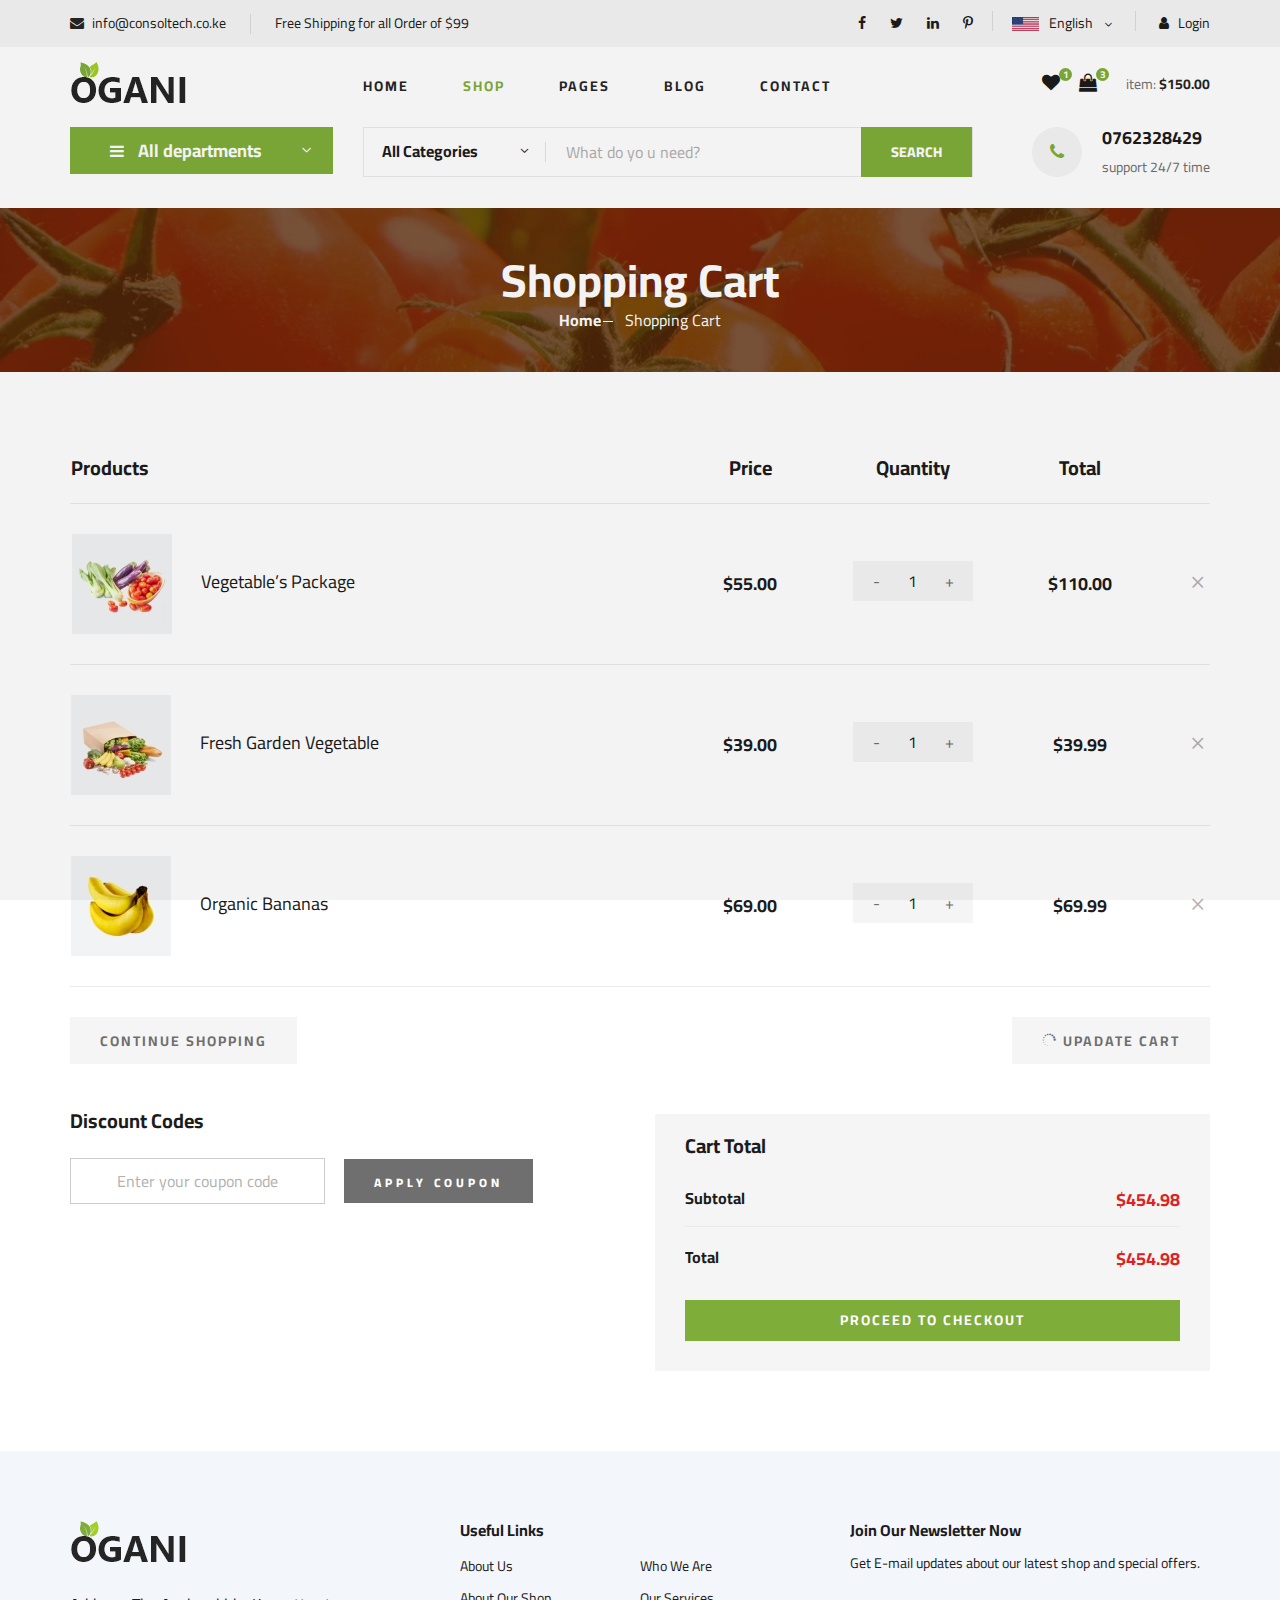
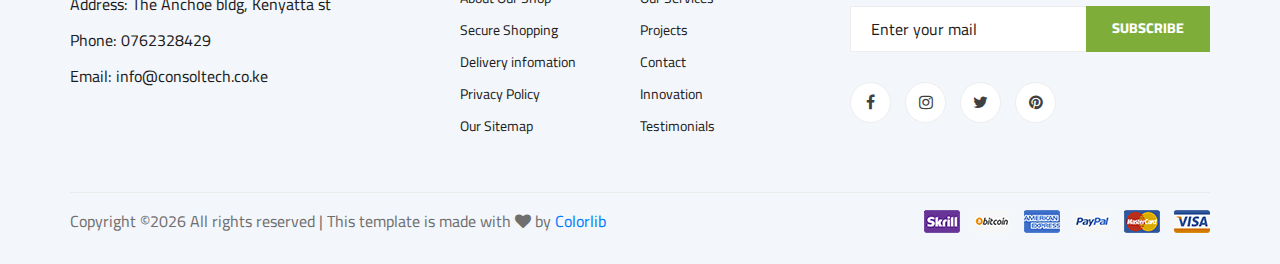
<file: theme/shoping-cart.html>
<!DOCTYPE html>
<html lang="zxx">

<head>
    <meta charset="UTF-8">
    <meta name="description" content="Ogani Template">
    <meta name="keywords" content="Ogani, unica, creative, html">
    <meta name="viewport" content="width=device-width, initial-scale=1.0">
    <meta http-equiv="X-UA-Compatible" content="ie=edge">
    <title>Ogani | Template</title>

    <!-- Google Font -->
    <link href="https://fonts.googleapis.com/css2?family=Cairo:wght@200;300;400;600;900&display=swap" rel="stylesheet">

    <!-- Css Styles -->
    <link rel="stylesheet" href="css/bootstrap.min.css" type="text/css">
    <link rel="stylesheet" href="css/font-awesome.min.css" type="text/css">
    <link rel="stylesheet" href="css/elegant-icons.css" type="text/css">
    <link rel="stylesheet" href="css/nice-select.css" type="text/css">
    <link rel="stylesheet" href="css/jquery-ui.min.css" type="text/css">
    <link rel="stylesheet" href="css/owl.carousel.min.css" type="text/css">
    <link rel="stylesheet" href="css/slicknav.min.css" type="text/css">
    <link rel="stylesheet" href="css/style.css" type="text/css">
</head>

<body>
    <!-- Page Preloder -->
    <div id="preloder">
        <div class="loader"></div>
    </div>

    <!-- Humberger Begin -->
    <div class="humberger__menu__overlay"></div>
    <div class="humberger__menu__wrapper">
        <div class="humberger__menu__logo">
            <a href="#"><img src="img/logo.png" alt=""></a>
        </div>
        <div class="humberger__menu__cart">
            <ul>
                <li><a href="#"><i class="fa fa-heart"></i> <span>1</span></a></li>
                <li><a href="#"><i class="fa fa-shopping-bag"></i> <span>3</span></a></li>
            </ul>
            <div class="header__cart__price">item: <span>$150.00</span></div>
        </div>
        <div class="humberger__menu__widget">
            <div class="header__top__right__language">
                <img src="img/language.png" alt="">
                <div>English</div>
                <span class="arrow_carrot-down"></span>
                <ul>
                    <li><a href="#">Spanis</a></li>
                    <li><a href="#">English</a></li>
                </ul>
            </div>
            <div class="header__top__right__auth">
                <a href="#"><i class="fa fa-user"></i> Login</a>
            </div>
        </div>
        <nav class="humberger__menu__nav mobile-menu">
            <ul>
                <li class="active"><a href="./index.html">Home</a></li>
                <li><a href="./shop-grid.html">Shop</a></li>
                <li><a href="#">Pages</a>
                    <ul class="header__menu__dropdown">
                        <li><a href="./shop-details.html">Shop Details</a></li>
                        <li><a href="./shoping-cart.html">Shoping Cart</a></li>
                        <li><a href="./checkout.html">Check Out</a></li>
                        <li><a href="./blog-details.html">Blog Details</a></li>
                    </ul>
                </li>
                <li><a href="./blog.html">Blog</a></li>
                <li><a href="./contact.html">Contact</a></li>
            </ul>
        </nav>
        <div id="mobile-menu-wrap"></div>
        <div class="header__top__right__social">
            <a href="#"><i class="fa fa-facebook"></i></a>
            <a href="#"><i class="fa fa-twitter"></i></a>
            <a href="#"><i class="fa fa-linkedin"></i></a>
            <a href="#"><i class="fa fa-pinterest-p"></i></a>
        </div>
        <div class="humberger__menu__contact">
            <ul>
                <li><i class="fa fa-envelope"></i> info@consoltech.co.ke</li>
                <li>Free Shipping for all Order of $99</li>
            </ul>
        </div>
    </div>
    <!-- Humberger End -->

    <!-- Header Section Begin -->
    <header class="header">
        <div class="header__top">
            <div class="container">
                <div class="row">
                    <div class="col-lg-6">
                        <div class="header__top__left">
                            <ul>
                                <li><i class="fa fa-envelope"></i> info@consoltech.co.ke</li>
                                <li>Free Shipping for all Order of $99</li>
                            </ul>
                        </div>
                    </div>
                    <div class="col-lg-6">
                        <div class="header__top__right">
                            <div class="header__top__right__social">
                                <a href="#"><i class="fa fa-facebook"></i></a>
                                <a href="#"><i class="fa fa-twitter"></i></a>
                                <a href="#"><i class="fa fa-linkedin"></i></a>
                                <a href="#"><i class="fa fa-pinterest-p"></i></a>
                            </div>
                            <div class="header__top__right__language">
                                <img src="img/language.png" alt="">
                                <div>English</div>
                                <span class="arrow_carrot-down"></span>
                                <ul>
                                    <li><a href="#">Spanis</a></li>
                                    <li><a href="#">English</a></li>
                                </ul>
                            </div>
                            <div class="header__top__right__auth">
                                <a href="#"><i class="fa fa-user"></i> Login</a>
                            </div>
                        </div>
                    </div>
                </div>
            </div>
        </div>
        <div class="container">
            <div class="row">
                <div class="col-lg-3">
                    <div class="header__logo">
                        <a href="./index.html"><img src="img/logo.png" alt=""></a>
                    </div>
                </div>
                <div class="col-lg-6">
                    <nav class="header__menu">
                        <ul>
                            <li><a href="./index.html">Home</a></li>
                            <li class="active"><a href="./shop-grid.html">Shop</a></li>
                            <li><a href="#">Pages</a>
                                <ul class="header__menu__dropdown">
                                    <li><a href="./shop-details.html">Shop Details</a></li>
                                    <li><a href="./shoping-cart.html">Shoping Cart</a></li>
                                    <li><a href="./checkout.html">Check Out</a></li>
                                    <li><a href="./blog-details.html">Blog Details</a></li>
                                </ul>
                            </li>
                            <li><a href="./blog.html">Blog</a></li>
                            <li><a href="./contact.html">Contact</a></li>
                        </ul>
                    </nav>
                </div>
                <div class="col-lg-3">
                    <div class="header__cart">
                        <ul>
                            <li><a href="#"><i class="fa fa-heart"></i> <span>1</span></a></li>
                            <li><a href="#"><i class="fa fa-shopping-bag"></i> <span>3</span></a></li>
                        </ul>
                        <div class="header__cart__price">item: <span>$150.00</span></div>
                    </div>
                </div>
            </div>
            <div class="humberger__open">
                <i class="fa fa-bars"></i>
            </div>
        </div>
    </header>
    <!-- Header Section End -->

    <!-- Hero Section Begin -->
    <section class="hero hero-normal">
        <div class="container">
            <div class="row">
                <div class="col-lg-3">
                    <div class="hero__categories">
                        <div class="hero__categories__all">
                            <i class="fa fa-bars"></i>
                            <span>All departments</span>
                        </div>
                        <ul>
                            
                            <li><a href="#">printers</a></li>
                            <li><a href="#">laptops</a></li>
                            <li><a href="#">desktops</a></li>
                            <li><a href="#">monitors</a></li>
                            <li><a href="#">all in one</a></li>
                            <li><a href="#">accessories</a></li>
                        </ul>
                    </div>
                </div>
                <div class="col-lg-9">
                    <div class="hero__search">
                        <div class="hero__search__form">
                            <form action="#">
                                <div class="hero__search__categories">
                                    All Categories
                                    <span class="arrow_carrot-down"></span>
                                </div>
                                <input type="text" placeholder="What do yo u need?">
                                <button type="submit" class="site-btn">SEARCH</button>
                            </form>
                        </div>
                        <div class="hero__search__phone">
                            <div class="hero__search__phone__icon">
                                <i class="fa fa-phone"></i>
                            </div>
                            <div class="hero__search__phone__text">
                                <h5>0762328429</h5>
                                <span>support 24/7 time</span>
                            </div>
                        </div>
                    </div>
                </div>
            </div>
        </div>
    </section>
    <!-- Hero Section End -->

    <!-- Breadcrumb Section Begin -->
    <section class="breadcrumb-section set-bg" data-setbg="img/breadcrumb.jpg">
        <div class="container">
            <div class="row">
                <div class="col-lg-12 text-center">
                    <div class="breadcrumb__text">
                        <h2>Shopping Cart</h2>
                        <div class="breadcrumb__option">
                            <a href="./index.html">Home</a>
                            <span>Shopping Cart</span>
                        </div>
                    </div>
                </div>
            </div>
        </div>
    </section>
    <!-- Breadcrumb Section End -->

    <!-- Shoping Cart Section Begin -->
    <section class="shoping-cart spad">
        <div class="container">
            <div class="row">
                <div class="col-lg-12">
                    <div class="shoping__cart__table">
                        <table>
                            <thead>
                                <tr>
                                    <th class="shoping__product">Products</th>
                                    <th>Price</th>
                                    <th>Quantity</th>
                                    <th>Total</th>
                                    <th></th>
                                </tr>
                            </thead>
                            <tbody>
                                <tr>
                                    <td class="shoping__cart__item">
                                        <img src="img/cart/cart-1.jpg" alt="">
                                        <h5>Vegetable’s Package</h5>
                                    </td>
                                    <td class="shoping__cart__price">
                                        $55.00
                                    </td>
                                    <td class="shoping__cart__quantity">
                                        <div class="quantity">
                                            <div class="pro-qty">
                                                <input type="text" value="1">
                                            </div>
                                        </div>
                                    </td>
                                    <td class="shoping__cart__total">
                                        $110.00
                                    </td>
                                    <td class="shoping__cart__item__close">
                                        <span class="icon_close"></span>
                                    </td>
                                </tr>
                                <tr>
                                    <td class="shoping__cart__item">
                                        <img src="img/cart/cart-2.jpg" alt="">
                                        <h5>Fresh Garden Vegetable</h5>
                                    </td>
                                    <td class="shoping__cart__price">
                                        $39.00
                                    </td>
                                    <td class="shoping__cart__quantity">
                                        <div class="quantity">
                                            <div class="pro-qty">
                                                <input type="text" value="1">
                                            </div>
                                        </div>
                                    </td>
                                    <td class="shoping__cart__total">
                                        $39.99
                                    </td>
                                    <td class="shoping__cart__item__close">
                                        <span class="icon_close"></span>
                                    </td>
                                </tr>
                                <tr>
                                    <td class="shoping__cart__item">
                                        <img src="img/cart/cart-3.jpg" alt="">
                                        <h5>Organic Bananas</h5>
                                    </td>
                                    <td class="shoping__cart__price">
                                        $69.00
                                    </td>
                                    <td class="shoping__cart__quantity">
                                        <div class="quantity">
                                            <div class="pro-qty">
                                                <input type="text" value="1">
                                            </div>
                                        </div>
                                    </td>
                                    <td class="shoping__cart__total">
                                        $69.99
                                    </td>
                                    <td class="shoping__cart__item__close">
                                        <span class="icon_close"></span>
                                    </td>
                                </tr>
                            </tbody>
                        </table>
                    </div>
                </div>
            </div>
            <div class="row">
                <div class="col-lg-12">
                    <div class="shoping__cart__btns">
                        <a href="#" class="primary-btn cart-btn">CONTINUE SHOPPING</a>
                        <a href="#" class="primary-btn cart-btn cart-btn-right"><span class="icon_loading"></span>
                            Upadate Cart</a>
                    </div>
                </div>
                <div class="col-lg-6">
                    <div class="shoping__continue">
                        <div class="shoping__discount">
                            <h5>Discount Codes</h5>
                            <form action="#">
                                <input type="text" placeholder="Enter your coupon code">
                                <button type="submit" class="site-btn">APPLY COUPON</button>
                            </form>
                        </div>
                    </div>
                </div>
                <div class="col-lg-6">
                    <div class="shoping__checkout">
                        <h5>Cart Total</h5>
                        <ul>
                            <li>Subtotal <span>$454.98</span></li>
                            <li>Total <span>$454.98</span></li>
                        </ul>
                        <a href="#" class="primary-btn">PROCEED TO CHECKOUT</a>
                    </div>
                </div>
            </div>
        </div>
    </section>
    <!-- Shoping Cart Section End -->

    <!-- Footer Section Begin -->
    <footer class="footer spad">
        <div class="container">
            <div class="row">
                <div class="col-lg-3 col-md-6 col-sm-6">
                    <div class="footer__about">
                        <div class="footer__about__logo">
                            <a href="./index.html"><img src="img/logo.png" alt=""></a>
                        </div>
                        <ul>
                            <li>Address: The Anchoe bldg, Kenyatta st</li>
                            <li>Phone: 0762328429</li>
                            <li>Email: info@consoltech.co.ke</li>
                        </ul>
                    </div>
                </div>
                <div class="col-lg-4 col-md-6 col-sm-6 offset-lg-1">
                    <div class="footer__widget">
                        <h6>Useful Links</h6>
                        <ul>
                            <li><a href="#">About Us</a></li>
                            <li><a href="#">About Our Shop</a></li>
                            <li><a href="#">Secure Shopping</a></li>
                            <li><a href="#">Delivery infomation</a></li>
                            <li><a href="#">Privacy Policy</a></li>
                            <li><a href="#">Our Sitemap</a></li>
                        </ul>
                        <ul>
                            <li><a href="#">Who We Are</a></li>
                            <li><a href="#">Our Services</a></li>
                            <li><a href="#">Projects</a></li>
                            <li><a href="#">Contact</a></li>
                            <li><a href="#">Innovation</a></li>
                            <li><a href="#">Testimonials</a></li>
                        </ul>
                    </div>
                </div>
                <div class="col-lg-4 col-md-12">
                    <div class="footer__widget">
                        <h6>Join Our Newsletter Now</h6>
                        <p>Get E-mail updates about our latest shop and special offers.</p>
                        <form action="#">
                            <input type="text" placeholder="Enter your mail">
                            <button type="submit" class="site-btn">Subscribe</button>
                        </form>
                        <div class="footer__widget__social">
                            <a href="#"><i class="fa fa-facebook"></i></a>
                            <a href="#"><i class="fa fa-instagram"></i></a>
                            <a href="#"><i class="fa fa-twitter"></i></a>
                            <a href="#"><i class="fa fa-pinterest"></i></a>
                        </div>
                    </div>
                </div>
            </div>
            <div class="row">
                <div class="col-lg-12">
                    <div class="footer__copyright">
                        <div class="footer__copyright__text"><p><!-- Link back to Colorlib can't be removed. Template is licensed under CC BY 3.0. -->
  Copyright &copy;<script>document.write(new Date().getFullYear());</script> All rights reserved | This template is made with <i class="fa fa-heart" aria-hidden="true"></i> by <a href="https://colorlib.com" target="_blank">Colorlib</a>
  <!-- Link back to Colorlib can't be removed. Template is licensed under CC BY 3.0. --></p></div>
                        <div class="footer__copyright__payment"><img src="img/payment-item.png" alt=""></div>
                    </div>
                </div>
            </div>
        </div>
    </footer>
    <!-- Footer Section End -->

    <!-- Js Plugins -->
    <script src="js/jquery-3.3.1.min.js"></script>
    <script src="js/bootstrap.min.js"></script>
    <script src="js/jquery.nice-select.min.js"></script>
    <script src="js/jquery-ui.min.js"></script>
    <script src="js/jquery.slicknav.js"></script>
    <script src="js/mixitup.min.js"></script>
    <script src="js/owl.carousel.min.js"></script>
    <script src="js/main.js"></script>


</body>

</html>
</file>
<file: theme/css/elegant-icons.css>
@font-face {
	font-family: 'ElegantIcons';
	src:url('../fonts/ElegantIcons.eot');
	src:url('../fonts/ElegantIcons.eot?#iefix') format('embedded-opentype'),
		url('../fonts/ElegantIcons.woff') format('woff'),
		url('../fonts/ElegantIcons.ttf') format('truetype'),
		url('../fonts/ElegantIcons.svg#ElegantIcons') format('svg');
	font-weight: normal;
	font-style: normal;
}

/* Use the following CSS code if you want to use data attributes for inserting your icons */
[data-icon]:before {
	font-family: 'ElegantIcons';
	content: attr(data-icon);
	speak: none;
	font-weight: normal;
	font-variant: normal;
	text-transform: none;
	line-height: 1;
	-webkit-font-smoothing: antialiased;
	-moz-osx-font-smoothing: grayscale;
}

/* Use the following CSS code if you want to have a class per icon */
/*
Instead of a list of all class selectors,
you can use the generic selector below, but it's slower:
[class*="your-class-prefix"] {
*/
.arrow_up, .arrow_down, .arrow_left, .arrow_right, .arrow_left-up, .arrow_right-up, .arrow_right-down, .arrow_left-down, .arrow-up-down, .arrow_up-down_alt, .arrow_left-right_alt, .arrow_left-right, .arrow_expand_alt2, .arrow_expand_alt, .arrow_condense, .arrow_expand, .arrow_move, .arrow_carrot-up, .arrow_carrot-down, .arrow_carrot-left, .arrow_carrot-right, .arrow_carrot-2up, .arrow_carrot-2down, .arrow_carrot-2left, .arrow_carrot-2right, .arrow_carrot-up_alt2, .arrow_carrot-down_alt2, .arrow_carrot-left_alt2, .arrow_carrot-right_alt2, .arrow_carrot-2up_alt2, .arrow_carrot-2down_alt2, .arrow_carrot-2left_alt2, .arrow_carrot-2right_alt2, .arrow_triangle-up, .arrow_triangle-down, .arrow_triangle-left, .arrow_triangle-right, .arrow_triangle-up_alt2, .arrow_triangle-down_alt2, .arrow_triangle-left_alt2, .arrow_triangle-right_alt2, .arrow_back, .icon_minus-06, .icon_plus, .icon_close, .icon_check, .icon_minus_alt2, .icon_plus_alt2, .icon_close_alt2, .icon_check_alt2, .icon_zoom-out_alt, .icon_zoom-in_alt, .icon_search, .icon_box-empty, .icon_box-selected, .icon_minus-box, .icon_plus-box, .icon_box-checked, .icon_circle-empty, .icon_circle-slelected, .icon_stop_alt2, .icon_stop, .icon_pause_alt2, .icon_pause, .icon_menu, .icon_menu-square_alt2, .icon_menu-circle_alt2, .icon_ul, .icon_ol, .icon_adjust-horiz, .icon_adjust-vert, .icon_document_alt, .icon_documents_alt, .icon_pencil, .icon_pencil-edit_alt, .icon_pencil-edit, .icon_folder-alt, .icon_folder-open_alt, .icon_folder-add_alt, .icon_info_alt, .icon_error-oct_alt, .icon_error-circle_alt, .icon_error-triangle_alt, .icon_question_alt2, .icon_question, .icon_comment_alt, .icon_chat_alt, .icon_vol-mute_alt, .icon_volume-low_alt, .icon_volume-high_alt, .icon_quotations, .icon_quotations_alt2, .icon_clock_alt, .icon_lock_alt, .icon_lock-open_alt, .icon_key_alt, .icon_cloud_alt, .icon_cloud-upload_alt, .icon_cloud-download_alt, .icon_image, .icon_images, .icon_lightbulb_alt, .icon_gift_alt, .icon_house_alt, .icon_genius, .icon_mobile, .icon_tablet, .icon_laptop, .icon_desktop, .icon_camera_alt, .icon_mail_alt, .icon_cone_alt, .icon_ribbon_alt, .icon_bag_alt, .icon_creditcard, .icon_cart_alt, .icon_paperclip, .icon_tag_alt, .icon_tags_alt, .icon_trash_alt, .icon_cursor_alt, .icon_mic_alt, .icon_compass_alt, .icon_pin_alt, .icon_pushpin_alt, .icon_map_alt, .icon_drawer_alt, .icon_toolbox_alt, .icon_book_alt, .icon_calendar, .icon_film, .icon_table, .icon_contacts_alt, .icon_headphones, .icon_lifesaver, .icon_piechart, .icon_refresh, .icon_link_alt, .icon_link, .icon_loading, .icon_blocked, .icon_archive_alt, .icon_heart_alt, .icon_star_alt, .icon_star-half_alt, .icon_star, .icon_star-half, .icon_tools, .icon_tool, .icon_cog, .icon_cogs, .arrow_up_alt, .arrow_down_alt, .arrow_left_alt, .arrow_right_alt, .arrow_left-up_alt, .arrow_right-up_alt, .arrow_right-down_alt, .arrow_left-down_alt, .arrow_condense_alt, .arrow_expand_alt3, .arrow_carrot_up_alt, .arrow_carrot-down_alt, .arrow_carrot-left_alt, .arrow_carrot-right_alt, .arrow_carrot-2up_alt, .arrow_carrot-2dwnn_alt, .arrow_carrot-2left_alt, .arrow_carrot-2right_alt, .arrow_triangle-up_alt, .arrow_triangle-down_alt, .arrow_triangle-left_alt, .arrow_triangle-right_alt, .icon_minus_alt, .icon_plus_alt, .icon_close_alt, .icon_check_alt, .icon_zoom-out, .icon_zoom-in, .icon_stop_alt, .icon_menu-square_alt, .icon_menu-circle_alt, .icon_document, .icon_documents, .icon_pencil_alt, .icon_folder, .icon_folder-open, .icon_folder-add, .icon_folder_upload, .icon_folder_download, .icon_info, .icon_error-circle, .icon_error-oct, .icon_error-triangle, .icon_question_alt, .icon_comment, .icon_chat, .icon_vol-mute, .icon_volume-low, .icon_volume-high, .icon_quotations_alt, .icon_clock, .icon_lock, .icon_lock-open, .icon_key, .icon_cloud, .icon_cloud-upload, .icon_cloud-download, .icon_lightbulb, .icon_gift, .icon_house, .icon_camera, .icon_mail, .icon_cone, .icon_ribbon, .icon_bag, .icon_cart, .icon_tag, .icon_tags, .icon_trash, .icon_cursor, .icon_mic, .icon_compass, .icon_pin, .icon_pushpin, .icon_map, .icon_drawer, .icon_toolbox, .icon_book, .icon_contacts, .icon_archive, .icon_heart, .icon_profile, .icon_group, .icon_grid-2x2, .icon_grid-3x3, .icon_music, .icon_pause_alt, .icon_phone, .icon_upload, .icon_download, .social_facebook, .social_twitter, .social_pinterest, .social_googleplus, .social_tumblr, .social_tumbleupon, .social_wordpress, .social_instagram, .social_dribbble, .social_vimeo, .social_linkedin, .social_rss, .social_deviantart, .social_share, .social_myspace, .social_skype, .social_youtube, .social_picassa, .social_googledrive, .social_flickr, .social_blogger, .social_spotify, .social_delicious, .social_facebook_circle, .social_twitter_circle, .social_pinterest_circle, .social_googleplus_circle, .social_tumblr_circle, .social_stumbleupon_circle, .social_wordpress_circle, .social_instagram_circle, .social_dribbble_circle, .social_vimeo_circle, .social_linkedin_circle, .social_rss_circle, .social_deviantart_circle, .social_share_circle, .social_myspace_circle, .social_skype_circle, .social_youtube_circle, .social_picassa_circle, .social_googledrive_alt2, .social_flickr_circle, .social_blogger_circle, .social_spotify_circle, .social_delicious_circle, .social_facebook_square, .social_twitter_square, .social_pinterest_square, .social_googleplus_square, .social_tumblr_square, .social_stumbleupon_square, .social_wordpress_square, .social_instagram_square, .social_dribbble_square, .social_vimeo_square, .social_linkedin_square, .social_rss_square, .social_deviantart_square, .social_share_square, .social_myspace_square, .social_skype_square, .social_youtube_square, .social_picassa_square, .social_googledrive_square, .social_flickr_square, .social_blogger_square, .social_spotify_square, .social_delicious_square, .icon_printer, .icon_calulator, .icon_building, .icon_floppy, .icon_drive, .icon_search-2, .icon_id, .icon_id-2, .icon_puzzle, .icon_like, .icon_dislike, .icon_mug, .icon_currency, .icon_wallet, .icon_pens, .icon_easel, .icon_flowchart, .icon_datareport, .icon_briefcase, .icon_shield, .icon_percent, .icon_globe, .icon_globe-2, .icon_target, .icon_hourglass, .icon_balance, .icon_rook, .icon_printer-alt, .icon_calculator_alt, .icon_building_alt, .icon_floppy_alt, .icon_drive_alt, .icon_search_alt, .icon_id_alt, .icon_id-2_alt, .icon_puzzle_alt, .icon_like_alt, .icon_dislike_alt, .icon_mug_alt, .icon_currency_alt, .icon_wallet_alt, .icon_pens_alt, .icon_easel_alt, .icon_flowchart_alt, .icon_datareport_alt, .icon_briefcase_alt, .icon_shield_alt, .icon_percent_alt, .icon_globe_alt, .icon_clipboard {
	font-family: 'ElegantIcons';
	speak: none;
	font-style: normal;
	font-weight: normal;
	font-variant: normal;
	text-transform: none;
	line-height: 1;
	-webkit-font-smoothing: antialiased;
}
.arrow_up:before {
	content: "\21";
}
.arrow_down:before {
	content: "\22";
}
.arrow_left:before {
	content: "\23";
}
.arrow_right:before {
	content: "\24";
}
.arrow_left-up:before {
	content: "\25";
}
.arrow_right-up:before {
	content: "\26";
}
.arrow_right-down:before {
	content: "\27";
}
.arrow_left-down:before {
	content: "\28";
}
.arrow-up-down:before {
	content: "\29";
}
.arrow_up-down_alt:before {
	content: "\2a";
}
.arrow_left-right_alt:before {
	content: "\2b";
}
.arrow_left-right:before {
	content: "\2c";
}
.arrow_expand_alt2:before {
	content: "\2d";
}
.arrow_expand_alt:before {
	content: "\2e";
}
.arrow_condense:before {
	content: "\2f";
}
.arrow_expand:before {
	content: "\30";
}
.arrow_move:before {
	content: "\31";
}
.arrow_carrot-up:before {
	content: "\32";
}
.arrow_carrot-down:before {
	content: "\33";
}
.arrow_carrot-left:before {
	content: "\34";
}
.arrow_carrot-right:before {
	content: "\35";
}
.arrow_carrot-2up:before {
	content: "\36";
}
.arrow_carrot-2down:before {
	content: "\37";
}
.arrow_carrot-2left:before {
	content: "\38";
}
.arrow_carrot-2right:before {
	content: "\39";
}
.arrow_carrot-up_alt2:before {
	content: "\3a";
}
.arrow_carrot-down_alt2:before {
	content: "\3b";
}
.arrow_carrot-left_alt2:before {
	content: "\3c";
}
.arrow_carrot-right_alt2:before {
	content: "\3d";
}
.arrow_carrot-2up_alt2:before {
	content: "\3e";
}
.arrow_carrot-2down_alt2:before {
	content: "\3f";
}
.arrow_carrot-2left_alt2:before {
	content: "\40";
}
.arrow_carrot-2right_alt2:before {
	content: "\41";
}
.arrow_triangle-up:before {
	content: "\42";
}
.arrow_triangle-down:before {
	content: "\43";
}
.arrow_triangle-left:before {
	content: "\44";
}
.arrow_triangle-right:before {
	content: "\45";
}
.arrow_triangle-up_alt2:before {
	content: "\46";
}
.arrow_triangle-down_alt2:before {
	content: "\47";
}
.arrow_triangle-left_alt2:before {
	content: "\48";
}
.arrow_triangle-right_alt2:before {
	content: "\49";
}
.arrow_back:before {
	content: "\4a";
}
.icon_minus-06:before {
	content: "\4b";
}
.icon_plus:before {
	content: "\4c";
}
.icon_close:before {
	content: "\4d";
}
.icon_check:before {
	content: "\4e";
}
.icon_minus_alt2:before {
	content: "\4f";
}
.icon_plus_alt2:before {
	content: "\50";
}
.icon_close_alt2:before {
	content: "\51";
}
.icon_check_alt2:before {
	content: "\52";
}
.icon_zoom-out_alt:before {
	content: "\53";
}
.icon_zoom-in_alt:before {
	content: "\54";
}
.icon_search:before {
	content: "\55";
}
.icon_box-empty:before {
	content: "\56";
}
.icon_box-selected:before {
	content: "\57";
}
.icon_minus-box:before {
	content: "\58";
}
.icon_plus-box:before {
	content: "\59";
}
.icon_box-checked:before {
	content: "\5a";
}
.icon_circle-empty:before {
	content: "\5b";
}
.icon_circle-slelected:before {
	content: "\5c";
}
.icon_stop_alt2:before {
	content: "\5d";
}
.icon_stop:before {
	content: "\5e";
}
.icon_pause_alt2:before {
	content: "\5f";
}
.icon_pause:before {
	content: "\60";
}
.icon_menu:before {
	content: "\61";
}
.icon_menu-square_alt2:before {
	content: "\62";
}
.icon_menu-circle_alt2:before {
	content: "\63";
}
.icon_ul:before {
	content: "\64";
}
.icon_ol:before {
	content: "\65";
}
.icon_adjust-horiz:before {
	content: "\66";
}
.icon_adjust-vert:before {
	content: "\67";
}
.icon_document_alt:before {
	content: "\68";
}
.icon_documents_alt:before {
	content: "\69";
}
.icon_pencil:before {
	content: "\6a";
}
.icon_pencil-edit_alt:before {
	content: "\6b";
}
.icon_pencil-edit:before {
	content: "\6c";
}
.icon_folder-alt:before {
	content: "\6d";
}
.icon_folder-open_alt:before {
	content: "\6e";
}
.icon_folder-add_alt:before {
	content: "\6f";
}
.icon_info_alt:before {
	content: "\70";
}
.icon_error-oct_alt:before {
	content: "\71";
}
.icon_error-circle_alt:before {
	content: "\72";
}
.icon_error-triangle_alt:before {
	content: "\73";
}
.icon_question_alt2:before {
	content: "\74";
}
.icon_question:before {
	content: "\75";
}
.icon_comment_alt:before {
	content: "\76";
}
.icon_chat_alt:before {
	content: "\77";
}
.icon_vol-mute_alt:before {
	content: "\78";
}
.icon_volume-low_alt:before {
	content: "\79";
}
.icon_volume-high_alt:before {
	content: "\7a";
}
.icon_quotations:before {
	content: "\7b";
}
.icon_quotations_alt2:before {
	content: "\7c";
}
.icon_clock_alt:before {
	content: "\7d";
}
.icon_lock_alt:before {
	content: "\7e";
}
.icon_lock-open_alt:before {
	content: "\e000";
}
.icon_key_alt:before {
	content: "\e001";
}
.icon_cloud_alt:before {
	content: "\e002";
}
.icon_cloud-upload_alt:before {
	content: "\e003";
}
.icon_cloud-download_alt:before {
	content: "\e004";
}
.icon_image:before {
	content: "\e005";
}
.icon_images:before {
	content: "\e006";
}
.icon_lightbulb_alt:before {
	content: "\e007";
}
.icon_gift_alt:before {
	content: "\e008";
}
.icon_house_alt:before {
	content: "\e009";
}
.icon_genius:before {
	content: "\e00a";
}
.icon_mobile:before {
	content: "\e00b";
}
.icon_tablet:before {
	content: "\e00c";
}
.icon_laptop:before {
	content: "\e00d";
}
.icon_desktop:before {
	content: "\e00e";
}
.icon_camera_alt:before {
	content: "\e00f";
}
.icon_mail_alt:before {
	content: "\e010";
}
.icon_cone_alt:before {
	content: "\e011";
}
.icon_ribbon_alt:before {
	content: "\e012";
}
.icon_bag_alt:before {
	content: "\e013";
}
.icon_creditcard:before {
	content: "\e014";
}
.icon_cart_alt:before {
	content: "\e015";
}
.icon_paperclip:before {
	content: "\e016";
}
.icon_tag_alt:before {
	content: "\e017";
}
.icon_tags_alt:before {
	content: "\e018";
}
.icon_trash_alt:before {
	content: "\e019";
}
.icon_cursor_alt:before {
	content: "\e01a";
}
.icon_mic_alt:before {
	content: "\e01b";
}
.icon_compass_alt:before {
	content: "\e01c";
}
.icon_pin_alt:before {
	content: "\e01d";
}
.icon_pushpin_alt:before {
	content: "\e01e";
}
.icon_map_alt:before {
	content: "\e01f";
}
.icon_drawer_alt:before {
	content: "\e020";
}
.icon_toolbox_alt:before {
	content: "\e021";
}
.icon_book_alt:before {
	content: "\e022";
}
.icon_calendar:before {
	content: "\e023";
}
.icon_film:before {
	content: "\e024";
}
.icon_table:before {
	content: "\e025";
}
.icon_contacts_alt:before {
	content: "\e026";
}
.icon_headphones:before {
	content: "\e027";
}
.icon_lifesaver:before {
	content: "\e028";
}
.icon_piechart:before {
	content: "\e029";
}
.icon_refresh:before {
	content: "\e02a";
}
.icon_link_alt:before {
	content: "\e02b";
}
.icon_link:before {
	content: "\e02c";
}
.icon_loading:before {
	content: "\e02d";
}
.icon_blocked:before {
	content: "\e02e";
}
.icon_archive_alt:before {
	content: "\e02f";
}
.icon_heart_alt:before {
	content: "\e030";
}
.icon_star_alt:before {
	content: "\e031";
}
.icon_star-half_alt:before {
	content: "\e032";
}
.icon_star:before {
	content: "\e033";
}
.icon_star-half:before {
	content: "\e034";
}
.icon_tools:before {
	content: "\e035";
}
.icon_tool:before {
	content: "\e036";
}
.icon_cog:before {
	content: "\e037";
}
.icon_cogs:before {
	content: "\e038";
}
.arrow_up_alt:before {
	content: "\e039";
}
.arrow_down_alt:before {
	content: "\e03a";
}
.arrow_left_alt:before {
	content: "\e03b";
}
.arrow_right_alt:before {
	content: "\e03c";
}
.arrow_left-up_alt:before {
	content: "\e03d";
}
.arrow_right-up_alt:before {
	content: "\e03e";
}
.arrow_right-down_alt:before {
	content: "\e03f";
}
.arrow_left-down_alt:before {
	content: "\e040";
}
.arrow_condense_alt:before {
	content: "\e041";
}
.arrow_expand_alt3:before {
	content: "\e042";
}
.arrow_carrot_up_alt:before {
	content: "\e043";
}
.arrow_carrot-down_alt:before {
	content: "\e044";
}
.arrow_carrot-left_alt:before {
	content: "\e045";
}
.arrow_carrot-right_alt:before {
	content: "\e046";
}
.arrow_carrot-2up_alt:before {
	content: "\e047";
}
.arrow_carrot-2dwnn_alt:before {
	content: "\e048";
}
.arrow_carrot-2left_alt:before {
	content: "\e049";
}
.arrow_carrot-2right_alt:before {
	content: "\e04a";
}
.arrow_triangle-up_alt:before {
	content: "\e04b";
}
.arrow_triangle-down_alt:before {
	content: "\e04c";
}
.arrow_triangle-left_alt:before {
	content: "\e04d";
}
.arrow_triangle-right_alt:before {
	content: "\e04e";
}
.icon_minus_alt:before {
	content: "\e04f";
}
.icon_plus_alt:before {
	content: "\e050";
}
.icon_close_alt:before {
	content: "\e051";
}
.icon_check_alt:before {
	content: "\e052";
}
.icon_zoom-out:before {
	content: "\e053";
}
.icon_zoom-in:before {
	content: "\e054";
}
.icon_stop_alt:before {
	content: "\e055";
}
.icon_menu-square_alt:before {
	content: "\e056";
}
.icon_menu-circle_alt:before {
	content: "\e057";
}
.icon_document:before {
	content: "\e058";
}
.icon_documents:before {
	content: "\e059";
}
.icon_pencil_alt:before {
	content: "\e05a";
}
.icon_folder:before {
	content: "\e05b";
}
.icon_folder-open:before {
	content: "\e05c";
}
.icon_folder-add:before {
	content: "\e05d";
}
.icon_folder_upload:before {
	content: "\e05e";
}
.icon_folder_download:before {
	content: "\e05f";
}
.icon_info:before {
	content: "\e060";
}
.icon_error-circle:before {
	content: "\e061";
}
.icon_error-oct:before {
	content: "\e062";
}
.icon_error-triangle:before {
	content: "\e063";
}
.icon_question_alt:before {
	content: "\e064";
}
.icon_comment:before {
	content: "\e065";
}
.icon_chat:before {
	content: "\e066";
}
.icon_vol-mute:before {
	content: "\e067";
}
.icon_volume-low:before {
	content: "\e068";
}
.icon_volume-high:before {
	content: "\e069";
}
.icon_quotations_alt:before {
	content: "\e06a";
}
.icon_clock:before {
	content: "\e06b";
}
.icon_lock:before {
	content: "\e06c";
}
.icon_lock-open:before {
	content: "\e06d";
}
.icon_key:before {
	content: "\e06e";
}
.icon_cloud:before {
	content: "\e06f";
}
.icon_cloud-upload:before {
	content: "\e070";
}
.icon_cloud-download:before {
	content: "\e071";
}
.icon_lightbulb:before {
	content: "\e072";
}
.icon_gift:before {
	content: "\e073";
}
.icon_house:before {
	content: "\e074";
}
.icon_camera:before {
	content: "\e075";
}
.icon_mail:before {
	content: "\e076";
}
.icon_cone:before {
	content: "\e077";
}
.icon_ribbon:before {
	content: "\e078";
}
.icon_bag:before {
	content: "\e079";
}
.icon_cart:before {
	content: "\e07a";
}
.icon_tag:before {
	content: "\e07b";
}
.icon_tags:before {
	content: "\e07c";
}
.icon_trash:before {
	content: "\e07d";
}
.icon_cursor:before {
	content: "\e07e";
}
.icon_mic:before {
	content: "\e07f";
}
.icon_compass:before {
	content: "\e080";
}
.icon_pin:before {
	content: "\e081";
}
.icon_pushpin:before {
	content: "\e082";
}
.icon_map:before {
	content: "\e083";
}
.icon_drawer:before {
	content: "\e084";
}
.icon_toolbox:before {
	content: "\e085";
}
.icon_book:before {
	content: "\e086";
}
.icon_contacts:before {
	content: "\e087";
}
.icon_archive:before {
	content: "\e088";
}
.icon_heart:before {
	content: "\e089";
}
.icon_profile:before {
	content: "\e08a";
}
.icon_group:before {
	content: "\e08b";
}
.icon_grid-2x2:before {
	content: "\e08c";
}
.icon_grid-3x3:before {
	content: "\e08d";
}
.icon_music:before {
	content: "\e08e";
}
.icon_pause_alt:before {
	content: "\e08f";
}
.icon_phone:before {
	content: "\e090";
}
.icon_upload:before {
	content: "\e091";
}
.icon_download:before {
	content: "\e092";
}
.social_facebook:before {
	content: "\e093";
}
.social_twitter:before {
	content: "\e094";
}
.social_pinterest:before {
	content: "\e095";
}
.social_googleplus:before {
	content: "\e096";
}
.social_tumblr:before {
	content: "\e097";
}
.social_tumbleupon:before {
	content: "\e098";
}
.social_wordpress:before {
	content: "\e099";
}
.social_instagram:before {
	content: "\e09a";
}
.social_dribbble:before {
	content: "\e09b";
}
.social_vimeo:before {
	content: "\e09c";
}
.social_linkedin:before {
	content: "\e09d";
}
.social_rss:before {
	content: "\e09e";
}
.social_deviantart:before {
	content: "\e09f";
}
.social_share:before {
	content: "\e0a0";
}
.social_myspace:before {
	content: "\e0a1";
}
.social_skype:before {
	content: "\e0a2";
}
.social_youtube:before {
	content: "\e0a3";
}
.social_picassa:before {
	content: "\e0a4";
}
.social_googledrive:before {
	content: "\e0a5";
}
.social_flickr:before {
	content: "\e0a6";
}
.social_blogger:before {
	content: "\e0a7";
}
.social_spotify:before {
	content: "\e0a8";
}
.social_delicious:before {
	content: "\e0a9";
}
.social_facebook_circle:before {
	content: "\e0aa";
}
.social_twitter_circle:before {
	content: "\e0ab";
}
.social_pinterest_circle:before {
	content: "\e0ac";
}
.social_googleplus_circle:before {
	content: "\e0ad";
}
.social_tumblr_circle:before {
	content: "\e0ae";
}
.social_stumbleupon_circle:before {
	content: "\e0af";
}
.social_wordpress_circle:before {
	content: "\e0b0";
}
.social_instagram_circle:before {
	content: "\e0b1";
}
.social_dribbble_circle:before {
	content: "\e0b2";
}
.social_vimeo_circle:before {
	content: "\e0b3";
}
.social_linkedin_circle:before {
	content: "\e0b4";
}
.social_rss_circle:before {
	content: "\e0b5";
}
.social_deviantart_circle:before {
	content: "\e0b6";
}
.social_share_circle:before {
	content: "\e0b7";
}
.social_myspace_circle:before {
	content: "\e0b8";
}
.social_skype_circle:before {
	content: "\e0b9";
}
.social_youtube_circle:before {
	content: "\e0ba";
}
.social_picassa_circle:before {
	content: "\e0bb";
}
.social_googledrive_alt2:before {
	content: "\e0bc";
}
.social_flickr_circle:before {
	content: "\e0bd";
}
.social_blogger_circle:before {
	content: "\e0be";
}
.social_spotify_circle:before {
	content: "\e0bf";
}
.social_delicious_circle:before {
	content: "\e0c0";
}
.social_facebook_square:before {
	content: "\e0c1";
}
.social_twitter_square:before {
	content: "\e0c2";
}
.social_pinterest_square:before {
	content: "\e0c3";
}
.social_googleplus_square:before {
	content: "\e0c4";
}
.social_tumblr_square:before {
	content: "\e0c5";
}
.social_stumbleupon_square:before {
	content: "\e0c6";
}
.social_wordpress_square:before {
	content: "\e0c7";
}
.social_instagram_square:before {
	content: "\e0c8";
}
.social_dribbble_square:before {
	content: "\e0c9";
}
.social_vimeo_square:before {
	content: "\e0ca";
}
.social_linkedin_square:before {
	content: "\e0cb";
}
.social_rss_square:before {
	content: "\e0cc";
}
.social_deviantart_square:before {
	content: "\e0cd";
}
.social_share_square:before {
	content: "\e0ce";
}
.social_myspace_square:before {
	content: "\e0cf";
}
.social_skype_square:before {
	content: "\e0d0";
}
.social_youtube_square:before {
	content: "\e0d1";
}
.social_picassa_square:before {
	content: "\e0d2";
}
.social_googledrive_square:before {
	content: "\e0d3";
}
.social_flickr_square:before {
	content: "\e0d4";
}
.social_blogger_square:before {
	content: "\e0d5";
}
.social_spotify_square:before {
	content: "\e0d6";
}
.social_delicious_square:before {
	content: "\e0d7";
}
.icon_printer:before {
	content: "\e103";
}
.icon_calulator:before {
	content: "\e0ee";
}
.icon_building:before {
	content: "\e0ef";
}
.icon_floppy:before {
	content: "\e0e8";
}
.icon_drive:before {
	content: "\e0ea";
}
.icon_search-2:before {
	content: "\e101";
}
.icon_id:before {
	content: "\e107";
}
.icon_id-2:before {
	content: "\e108";
}
.icon_puzzle:before {
	content: "\e102";
}
.icon_like:before {
	content: "\e106";
}
.icon_dislike:before {
	content: "\e0eb";
}
.icon_mug:before {
	content: "\e105";
}
.icon_currency:before {
	content: "\e0ed";
}
.icon_wallet:before {
	content: "\e100";
}
.icon_pens:before {
	content: "\e104";
}
.icon_easel:before {
	content: "\e0e9";
}
.icon_flowchart:before {
	content: "\e109";
}
.icon_datareport:before {
	content: "\e0ec";
}
.icon_briefcase:before {
	content: "\e0fe";
}
.icon_shield:before {
	content: "\e0f6";
}
.icon_percent:before {
	content: "\e0fb";
}
.icon_globe:before {
	content: "\e0e2";
}
.icon_globe-2:before {
	content: "\e0e3";
}
.icon_target:before {
	content: "\e0f5";
}
.icon_hourglass:before {
	content: "\e0e1";
}
.icon_balance:before {
	content: "\e0ff";
}
.icon_rook:before {
	content: "\e0f8";
}
.icon_printer-alt:before {
	content: "\e0fa";
}
.icon_calculator_alt:before {
	content: "\e0e7";
}
.icon_building_alt:before {
	content: "\e0fd";
}
.icon_floppy_alt:before {
	content: "\e0e4";
}
.icon_drive_alt:before {
	content: "\e0e5";
}
.icon_search_alt:before {
	content: "\e0f7";
}
.icon_id_alt:before {
	content: "\e0e0";
}
.icon_id-2_alt:before {
	content: "\e0fc";
}
.icon_puzzle_alt:before {
	content: "\e0f9";
}
.icon_like_alt:before {
	content: "\e0dd";
}
.icon_dislike_alt:before {
	content: "\e0f1";
}
.icon_mug_alt:before {
	content: "\e0dc";
}
.icon_currency_alt:before {
	content: "\e0f3";
}
.icon_wallet_alt:before {
	content: "\e0d8";
}
.icon_pens_alt:before {
	content: "\e0db";
}
.icon_easel_alt:before {
	content: "\e0f0";
}
.icon_flowchart_alt:before {
	content: "\e0df";
}
.icon_datareport_alt:before {
	content: "\e0f2";
}
.icon_briefcase_alt:before {
	content: "\e0f4";
}
.icon_shield_alt:before {
	content: "\e0d9";
}
.icon_percent_alt:before {
	content: "\e0da";
}
.icon_globe_alt:before {
	content: "\e0de";
}
.icon_clipboard:before {
	content: "\e0e6";
}


	.glyph {
		float: left;
		text-align: center;
		padding: .75em;
		margin: .4em 1.5em .75em 0;
		width: 6em;
text-shadow: none;
	}
        .glyph_big {
        font-size: 128px;
        color: #59c5dc;
        float: left;
        margin-right: 20px;
        }

        .glyph div { padding-bottom: 10px;}

	.glyph input {
		font-family: consolas, monospace;
		font-size: 12px;
		width: 100%;
		text-align: center;
		border: 0;
		box-shadow: 0 0 0 1px #ccc;
		padding: .2em;
                -moz-border-radius: 5px;
                -webkit-border-radius: 5px;
	}
	.centered {
		margin-left: auto;
		margin-right: auto;
	}
	.glyph .fs1 {
		font-size: 2em;
	}
</file>
<file: theme/css/nice-select.css>
.nice-select {
  -webkit-tap-highlight-color: transparent;
  background-color: #fff;
  border-radius: 5px;
  border: solid 1px #e8e8e8;
  box-sizing: border-box;
  clear: both;
  cursor: pointer;
  display: block;
  float: left;
  font-family: inherit;
  font-size: 14px;
  font-weight: normal;
  height: 42px;
  line-height: 40px;
  outline: none;
  padding-left: 18px;
  padding-right: 30px;
  position: relative;
  text-align: left !important;
  -webkit-transition: all 0.2s ease-in-out;
  transition: all 0.2s ease-in-out;
  -webkit-user-select: none;
     -moz-user-select: none;
      -ms-user-select: none;
          user-select: none;
  white-space: nowrap;
  width: auto; }
  .nice-select:hover {
    border-color: #dbdbdb; }
  .nice-select:active, .nice-select.open, .nice-select:focus {
    border-color: #999; }
  .nice-select:after {
    border-bottom: 2px solid #999;
    border-right: 2px solid #999;
    content: '';
    display: block;
    height: 5px;
    margin-top: -4px;
    pointer-events: none;
    position: absolute;
    right: 12px;
    top: 50%;
    -webkit-transform-origin: 66% 66%;
        -ms-transform-origin: 66% 66%;
            transform-origin: 66% 66%;
    -webkit-transform: rotate(45deg);
        -ms-transform: rotate(45deg);
            transform: rotate(45deg);
    -webkit-transition: all 0.15s ease-in-out;
    transition: all 0.15s ease-in-out;
    width: 5px; }
  .nice-select.open:after {
    -webkit-transform: rotate(-135deg);
        -ms-transform: rotate(-135deg);
            transform: rotate(-135deg); }
  .nice-select.open .list {
    opacity: 1;
    pointer-events: auto;
    -webkit-transform: scale(1) translateY(0);
        -ms-transform: scale(1) translateY(0);
            transform: scale(1) translateY(0); }
  .nice-select.disabled {
    border-color: #ededed;
    color: #999;
    pointer-events: none; }
    .nice-select.disabled:after {
      border-color: #cccccc; }
  .nice-select.wide {
    width: 100%; }
    .nice-select.wide .list {
      left: 0 !important;
      right: 0 !important; }
  .nice-select.right {
    float: right; }
    .nice-select.right .list {
      left: auto;
      right: 0; }
  .nice-select.small {
    font-size: 12px;
    height: 36px;
    line-height: 34px; }
    .nice-select.small:after {
      height: 4px;
      width: 4px; }
    .nice-select.small .option {
      line-height: 34px;
      min-height: 34px; }
  .nice-select .list {
    background-color: #fff;
    border-radius: 5px;
    box-shadow: 0 0 0 1px rgba(68, 68, 68, 0.11);
    box-sizing: border-box;
    margin-top: 4px;
    opacity: 0;
    overflow: hidden;
    padding: 0;
    pointer-events: none;
    position: absolute;
    top: 100%;
    left: 0;
    -webkit-transform-origin: 50% 0;
        -ms-transform-origin: 50% 0;
            transform-origin: 50% 0;
    -webkit-transform: scale(0.75) translateY(-21px);
        -ms-transform: scale(0.75) translateY(-21px);
            transform: scale(0.75) translateY(-21px);
    -webkit-transition: all 0.2s cubic-bezier(0.5, 0, 0, 1.25), opacity 0.15s ease-out;
    transition: all 0.2s cubic-bezier(0.5, 0, 0, 1.25), opacity 0.15s ease-out;
    z-index: 9; }
    .nice-select .list:hover .option:not(:hover) {
      background-color: transparent !important; }
  .nice-select .option {
    cursor: pointer;
    font-weight: 400;
    line-height: 40px;
    list-style: none;
    min-height: 40px;
    outline: none;
    padding-left: 18px;
    padding-right: 29px;
    text-align: left;
    -webkit-transition: all 0.2s;
    transition: all 0.2s; }
    .nice-select .option:hover, .nice-select .option.focus, .nice-select .option.selected.focus {
      background-color: #f6f6f6; }
    .nice-select .option.selected {
      font-weight: bold; }
    .nice-select .option.disabled {
      background-color: transparent;
      color: #999;
      cursor: default; }

.no-csspointerevents .nice-select .list {
  display: none; }

.no-csspointerevents .nice-select.open .list {
  display: block; }
</file>
<file: theme/css/style.css>
/******************************************************************
  Template Name: Ogani
  Description:  Ogani eCommerce  HTML Template
  Author: Colorlib
  Author URI: https://colorlib.com
  Version: 1.0
  Created: Colorlib
******************************************************************/

/*------------------------------------------------------------------
[Table of contents]

1.  Template default CSS
	1.1	Variables
	1.2	Mixins
	1.3	Flexbox
	1.4	Reset
2.  Helper Css
3.  Header Section
4.  Hero Section
5.  Service Section
6.  Categories Section
7.  Featured Section
8.  Latest Product Section
9.  Contact
10.  Footer Style
-------------------------------------------------------------------*/

/*----------------------------------------*/
/* Template default CSS
/*----------------------------------------*/

html,
body {
	height: 100%;
	font-family: "Cairo", sans-serif;
	-webkit-font-smoothing: antialiased;
	font-smoothing: antialiased;
}

h1,
h2,
h3,
h4,
h5,
h6 {
	margin: 0;
	color: #111111;
	font-weight: 400;
	font-family: "Cairo", sans-serif;
}

h1 {
	font-size: 70px;
}

h2 {
	font-size: 36px;
}

h3 {
	font-size: 30px;
}

h4 {
	font-size: 24px;
}

h5 {
	font-size: 18px;
}

h6 {
	font-size: 16px;
}

p {
	font-size: 16px;
	font-family: "Cairo", sans-serif;
	color: #6f6f6f;
	font-weight: 400;
	line-height: 26px;
	margin: 0 0 15px 0;
}

img {
	max-width: 100%;
}

input:focus,
select:focus,
button:focus,
textarea:focus {
	outline: none;
}

a:hover,
a:focus {
	text-decoration: none;
	outline: none;
	color: #ffffff;
}

ul,
ol {
	padding: 0;
	margin: 0;
}

/*---------------------
  Helper CSS
-----------------------*/

.section-title {
	margin-bottom: 50px;
	text-align: center;
}

.section-title h2 {
	color: #1c1c1c;
	font-weight: 700;
	position: relative;
}

.section-title h2:after {
	position: absolute;
	left: 0;
	bottom: -15px;
	right: 0;
	height: 4px;
	width: 80px;
	background: #7fad39;
	content: "";
	margin: 0 auto;
}

.set-bg {
	background-repeat: no-repeat;
	background-size: cover;
	background-position: top center;
}

.spad {
	padding-top: 100px;
	padding-bottom: 100px;
}

.text-white h1,
.text-white h2,
.text-white h3,
.text-white h4,
.text-white h5,
.text-white h6,
.text-white p,
.text-white span,
.text-white li,
.text-white a {
	color: #fff;
}

/* buttons */

.primary-btn {
	display: inline-block;
	font-size: 14px;
	padding: 10px 28px 10px;
	color: #ffffff;
	text-transform: uppercase;
	font-weight: 700;
	background: #7fad39;
	letter-spacing: 2px;
}

.site-btn {
	font-size: 14px;
	color: #ffffff;
	font-weight: 800;
	text-transform: uppercase;
	display: inline-block;
	padding: 13px 30px 12px;
	background: #7fad39;
	border: none;
}

/* Preloder */

#preloder {
	position: fixed;
	width: 100%;
	height: 100%;
	top: 0;
	left: 0;
	z-index: 999999;
	background: #000;
}

.loader {
	width: 40px;
	height: 40px;
	position: absolute;
	top: 50%;
	left: 50%;
	margin-top: -13px;
	margin-left: -13px;
	border-radius: 60px;
	animation: loader 0.8s linear infinite;
	-webkit-animation: loader 0.8s linear infinite;
}

@keyframes loader {
	0% {
		-webkit-transform: rotate(0deg);
		transform: rotate(0deg);
		border: 4px solid #f44336;
		border-left-color: transparent;
	}
	50% {
		-webkit-transform: rotate(180deg);
		transform: rotate(180deg);
		border: 4px solid #673ab7;
		border-left-color: transparent;
	}
	100% {
		-webkit-transform: rotate(360deg);
		transform: rotate(360deg);
		border: 4px solid #f44336;
		border-left-color: transparent;
	}
}

@-webkit-keyframes loader {
	0% {
		-webkit-transform: rotate(0deg);
		border: 4px solid #f44336;
		border-left-color: transparent;
	}
	50% {
		-webkit-transform: rotate(180deg);
		border: 4px solid #673ab7;
		border-left-color: transparent;
	}
	100% {
		-webkit-transform: rotate(360deg);
		border: 4px solid #f44336;
		border-left-color: transparent;
	}
}

/*---------------------
  Header
-----------------------*/

.header__top {
	background: #f5f5f5;
}

.header__top__left {
	padding: 10px 0 13px;
}

.header__top__left ul li {
	font-size: 14px;
	color: #1c1c1c;
	display: inline-block;
	margin-right: 45px;
	position: relative;
}

.header__top__left ul li:after {
	position: absolute;
	right: -25px;
	top: 1px;
	height: 20px;
	width: 1px;
	background: #000000;
	opacity: 0.1;
	content: "";
}

.header__top__left ul li:last-child {
	margin-right: 0;
}

.header__top__left ul li:last-child:after {
	display: none;
}

.header__top__left ul li i {
	color: #252525;
	margin-right: 5px;
}

.header__top__right {
	text-align: right;
	padding: 10px 0 13px;
}

.header__top__right__social {
	position: relative;
	display: inline-block;
	margin-right: 35px;
}

.header__top__right__social:after {
	position: absolute;
	right: -20px;
	top: 1px;
	height: 20px;
	width: 1px;
	background: #000000;
	opacity: 0.1;
	content: "";
}

.header__top__right__social a {
	font-size: 14px;
	display: inline-block;
	color: #1c1c1c;
	margin-right: 20px;
}

.header__top__right__social a:last-child {
	margin-right: 0;
}

.header__top__right__language {
	position: relative;
	display: inline-block;
	margin-right: 40px;
	cursor: pointer;
}

.header__top__right__language:hover ul {
	top: 23px;
	opacity: 1;
	visibility: visible;
}

.header__top__right__language:after {
	position: absolute;
	right: -21px;
	top: 1px;
	height: 20px;
	width: 1px;
	background: #000000;
	opacity: 0.1;
	content: "";
}

.header__top__right__language img {
	margin-right: 6px;
}

.header__top__right__language div {
	font-size: 14px;
	color: #1c1c1c;
	display: inline-block;
	margin-right: 4px;
}

.header__top__right__language span {
	font-size: 14px;
	color: #1c1c1c;
	position: relative;
	top: 2px;
}

.header__top__right__language ul {
	background: #222222;
	width: 100px;
	text-align: left;
	padding: 5px 0;
	position: absolute;
	left: 0;
	top: 43px;
	z-index: 9;
	opacity: 0;
	visibility: hidden;
	-webkit-transition: all, 0.3s;
	-moz-transition: all, 0.3s;
	-ms-transition: all, 0.3s;
	-o-transition: all, 0.3s;
	transition: all, 0.3s;
}

.header__top__right__language ul li {
	list-style: none;
}

.header__top__right__language ul li a {
	font-size: 14px;
	color: #ffffff;
	padding: 5px 10px;
}

.header__top__right__auth {
	display: inline-block;
}

.header__top__right__auth a {
	display: block;
	font-size: 14px;
	color: #1c1c1c;
}

.header__top__right__auth a i {
	margin-right: 6px;
}

.header__logo {
	padding: 15px 0;
}

.header__logo a {
	display: inline-block;
}

.header__menu {
	padding: 24px 0;
}

.header__menu ul li {
	list-style: none;
	display: inline-block;
	margin-right: 50px;
	position: relative;
}

.header__menu ul li .header__menu__dropdown {
	position: absolute;
	left: 0;
	top: 50px;
	background: #222222;
	width: 180px;
	z-index: 9;
	padding: 5px 0;
	-webkit-transition: all, 0.3s;
	-moz-transition: all, 0.3s;
	-ms-transition: all, 0.3s;
	-o-transition: all, 0.3s;
	transition: all, 0.3s;
	opacity: 0;
	visibility: hidden;
}

.header__menu ul li .header__menu__dropdown li {
	margin-right: 0;
	display: block;
}

.header__menu ul li .header__menu__dropdown li:hover>a {
	color: #7fad39;
}

.header__menu ul li .header__menu__dropdown li a {
	text-transform: capitalize;
	color: #ffffff;
	font-weight: 400;
	padding: 5px 15px;
}

.header__menu ul li.active a {
	color: #7fad39;
}

.header__menu ul li:hover .header__menu__dropdown {
	top: 30px;
	opacity: 1;
	visibility: visible;
}

.header__menu ul li:hover>a {
	color: #7fad39;
}

.header__menu ul li:last-child {
	margin-right: 0;
}

.header__menu ul li a {
	font-size: 14px;
	color: #252525;
	text-transform: uppercase;
	font-weight: 700;
	letter-spacing: 2px;
	-webkit-transition: all, 0.3s;
	-moz-transition: all, 0.3s;
	-ms-transition: all, 0.3s;
	-o-transition: all, 0.3s;
	transition: all, 0.3s;
	padding: 5px 0;
	display: block;
}

.header__cart {
	text-align: right;
	padding: 24px 0;
}

.header__cart ul {
	display: inline-block;
	margin-right: 25px;
}

.header__cart ul li {
	list-style: none;
	display: inline-block;
	margin-right: 15px;
}

.header__cart ul li:last-child {
	margin-right: 0;
}

.header__cart ul li a {
	position: relative;
}

.header__cart ul li a i {
	font-size: 18px;
	color: #1c1c1c;
}

.header__cart ul li a span {
	height: 13px;
	width: 13px;
	background: #7fad39;
	font-size: 10px;
	color: #ffffff;
	line-height: 13px;
	text-align: center;
	font-weight: 700;
	display: inline-block;
	border-radius: 50%;
	position: absolute;
	top: 0;
	right: -12px;
}

.header__cart .header__cart__price {
	font-size: 14px;
	color: #6f6f6f;
	display: inline-block;
}

.header__cart .header__cart__price span {
	color: #252525;
	font-weight: 700;
}

.humberger__menu__wrapper {
	display: none;
}

.humberger__open {
	display: none;
}

/*---------------------
  Hero
-----------------------*/

.hero {
	padding-bottom: 50px;
}

.hero.hero-normal {
	padding-bottom: 30px;
}

.hero.hero-normal .hero__categories {
	position: relative;
}

.hero.hero-normal .hero__categories ul {
	display: none;
	position: absolute;
	left: 0;
	top: 46px;
	width: 100%;
	z-index: 9;
	background: #ffffff;
}

.hero.hero-normal .hero__search {
	margin-bottom: 0;
}

.hero__categories__all {
	background: #7fad39;
	position: relative;
	padding: 10px 25px 10px 40px;
	cursor: pointer;
}

.hero__categories__all i {
	font-size: 16px;
	color: #ffffff;
	margin-right: 10px;
}

.hero__categories__all span {
	font-size: 18px;
	font-weight: 700;
	color: #ffffff;
}

.hero__categories__all:after {
	position: absolute;
	right: 18px;
	top: 9px;
	content: "3";
	font-family: "ElegantIcons";
	font-size: 18px;
	color: #ffffff;
}

.hero__categories ul {
	border: 1px solid #ebebeb;
	padding-left: 40px;
	padding-top: 10px;
	padding-bottom: 12px;
}

.hero__categories ul li {
	list-style: none;
}

.hero__categories ul li a {
	font-size: 16px;
	color: #1c1c1c;
	line-height: 39px;
	display: block;
}

.hero__search {
	overflow: hidden;
	margin-bottom: 30px;
}

.hero__search__form {
	width: 610px;
	height: 50px;
	border: 1px solid #ebebeb;
	position: relative;
	float: left;
}

.hero__search__form form .hero__search__categories {
	width: 30%;
	float: left;
	font-size: 16px;
	color: #1c1c1c;
	font-weight: 700;
	padding-left: 18px;
	padding-top: 11px;
	position: relative;
}

.hero__search__form form .hero__search__categories:after {
	position: absolute;
	right: 0;
	top: 14px;
	height: 20px;
	width: 1px;
	background: #000000;
	opacity: 0.1;
	content: "";
}

.hero__search__form form .hero__search__categories span {
	position: absolute;
	right: 14px;
	top: 14px;
}

.hero__search__form form input {
	width: 70%;
	border: none;
	height: 48px;
	font-size: 16px;
	color: #b2b2b2;
	padding-left: 20px;
}

.hero__search__form form input::placeholder {
	color: #b2b2b2;
}

.hero__search__form form button {
	position: absolute;
	right: 0;
	top: -1px;
	height: 50px;
}

.hero__search__phone {
	float: right;
}

.hero__search__phone__icon {
	font-size: 18px;
	color: #7fad39;
	height: 50px;
	width: 50px;
	background: #f5f5f5;
	line-height: 50px;
	text-align: center;
	border-radius: 50%;
	float: left;
	margin-right: 20px;
}

.hero__search__phone__text {
	overflow: hidden;
}

.hero__search__phone__text h5 {
	color: #1c1c1c;
	font-weight: 700;
	margin-bottom: 5px;
}

.hero__search__phone__text span {
	font-size: 14px;
	color: #6f6f6f;
}

.hero__item {
	height: 431px;
	display: flex;
	align-items: center;
	padding-left: 75px;
}

.hero__text span {
	font-size: 14px;
	text-transform: uppercase;
	font-weight: 700;
	letter-spacing: 4px;
	color: #7fad39;
}

.hero__text h2 {
	font-size: 46px;
	color: #252525;
	line-height: 52px;
	font-weight: 700;
	margin: 10px 0;
}

.hero__text p {
	margin-bottom: 35px;
}

/*---------------------
  Categories
-----------------------*/

.categories__item {
	height: 270px;
	position: relative;
}

.categories__item h5 {
	position: absolute;
	left: 0;
	width: 100%;
	padding: 0 20px;
	bottom: 20px;
	text-align: center;
}

.categories__item h5 a {
	font-size: 18px;
	color: #1c1c1c;
	font-weight: 700;
	text-transform: uppercase;
	letter-spacing: 2px;
	padding: 12px 0 10px;
	background: #ffffff;
	display: block;
}

.categories__slider .col-lg-3 {
	max-width: 100%;
}

.categories__slider.owl-carousel .owl-nav button {
	font-size: 18px;
	color: #1c1c1c;
	height: 70px;
	width: 30px;
	line-height: 70px;
	text-align: center;
	border: 1px solid #ebebeb;
	position: absolute;
	left: -35px;
	top: 50%;
	-webkit-transform: translateY(-35px);
	background: #ffffff;
}

.categories__slider.owl-carousel .owl-nav button.owl-next {
	left: auto;
	right: -35px;
}

/*---------------------
  Featured
-----------------------*/

.featured {
	padding-top: 80px;
	padding-bottom: 40px;
}

.featured__controls {
	text-align: center;
	margin-bottom: 50px;
}

.featured__controls ul li {
	list-style: none;
	font-size: 18px;
	color: #1c1c1c;
	display: inline-block;
	margin-right: 25px;
	position: relative;
	cursor: pointer;
}

.featured__controls ul li.active:after {
	opacity: 1;
}

.featured__controls ul li:after {
	position: absolute;
	left: 0;
	bottom: -2px;
	width: 100%;
	height: 2px;
	background: #7fad39;
	content: "";
	opacity: 0;
}

.featured__controls ul li:last-child {
	margin-right: 0;
}

.featured__item {
	margin-bottom: 50px;
}

.featured__item:hover .featured__item__pic .featured__item__pic__hover {
	bottom: 20px;
}

.featured__item__pic {
	height: 270px;
	position: relative;
	overflow: hidden;
	background-position: center center;
}

.featured__item__pic__hover {
	position: absolute;
	left: 0;
	bottom: -50px;
	width: 100%;
	text-align: center;
	-webkit-transition: all, 0.5s;
	-moz-transition: all, 0.5s;
	-ms-transition: all, 0.5s;
	-o-transition: all, 0.5s;
	transition: all, 0.5s;
}

.featured__item__pic__hover li {
	list-style: none;
	display: inline-block;
	margin-right: 6px;
}

.featured__item__pic__hover li:last-child {
	margin-right: 0;
}

.featured__item__pic__hover li:hover a {
	background: #7fad39;
	border-color: #7fad39;
}

.featured__item__pic__hover li:hover a i {
	color: #ffffff;
	transform: rotate(360deg);
}

.featured__item__pic__hover li a {
	font-size: 16px;
	color: #1c1c1c;
	height: 40px;
	width: 40px;
	line-height: 40px;
	text-align: center;
	border: 1px solid #ebebeb;
	background: #ffffff;
	display: block;
	border-radius: 50%;
	-webkit-transition: all, 0.5s;
	-moz-transition: all, 0.5s;
	-ms-transition: all, 0.5s;
	-o-transition: all, 0.5s;
	transition: all, 0.5s;
}

.featured__item__pic__hover li a i {
	position: relative;
	transform: rotate(0);
	-webkit-transition: all, 0.3s;
	-moz-transition: all, 0.3s;
	-ms-transition: all, 0.3s;
	-o-transition: all, 0.3s;
	transition: all, 0.3s;
}

.featured__item__text {
	text-align: center;
	padding-top: 15px;
}

.featured__item__text h6 {
	margin-bottom: 10px;
}

.featured__item__text h6 a {
	color: #252525;
}

.featured__item__text h5 {
	color: #252525;
	font-weight: 700;
}

/*---------------------
  Latest Product
-----------------------*/

.latest-product {
	padding-top: 80px;
	padding-bottom: 0;
}

.latest-product__text h4 {
	font-weight: 700;
	color: #1c1c1c;
	margin-bottom: 45px;
}

.latest-product__slider.owl-carousel .owl-nav {
	position: absolute;
	right: 20px;
	top: -75px;
}

.latest-product__slider.owl-carousel .owl-nav button {
	height: 30px;
	width: 30px;
	background: #F3F6FA;
	border: 1px solid #e6e6e6;
	font-size: 14px;
	color: #636363;
	margin-right: 10px;
	line-height: 30px;
	text-align: center;
}

.latest-product__slider.owl-carousel .owl-nav button span {
	font-weight: 700;
}

.latest-product__slider.owl-carousel .owl-nav button:last-child {
	margin-right: 0;
}

.latest-product__item {
	margin-bottom: 20px;
	overflow: hidden;
	display: block;
}

.latest-product__item__pic {
	float: left;
	margin-right: 26px;
}

.latest-product__item__pic img {
	height: 110px;
	width: 110px;
}

.latest-product__item__text {
	overflow: hidden;
	padding-top: 10px;
}

.latest-product__item__text h6 {
	color: #252525;
	margin-bottom: 8px;
}

.latest-product__item__text span {
	font-size: 18px;
	display: block;
	color: #252525;
	font-weight: 700;
}

/*---------------------
  Form BLog
-----------------------*/

.from-blog {
	padding-top: 50px;
	padding-bottom: 50px;
}

.from-blog .blog__item {
	margin-bottom: 30px;
}

.from-blog__title {
	margin-bottom: 70px;
}

/*---------------------
  Breadcrumb
-----------------------*/

.breadcrumb-section {
	display: flex;
	align-items: center;
	padding: 45px 0 40px;
}

.breadcrumb__text h2 {
	font-size: 46px;
	color: #ffffff;
	font-weight: 700;
}

.breadcrumb__option a {
	display: inline-block;
	font-size: 16px;
	color: #ffffff;
	font-weight: 700;
	margin-right: 20px;
	position: relative;
}

.breadcrumb__option a:after {
	position: absolute;
	right: -12px;
	top: 13px;
	height: 1px;
	width: 10px;
	background: #ffffff;
	content: "";
}

.breadcrumb__option span {
	display: inline-block;
	font-size: 16px;
	color: #ffffff;
}

/*---------------------
  Sidebar
-----------------------*/

.sidebar__item {
	margin-bottom: 35px;
}

.sidebar__item.sidebar__item__color--option {
	overflow: hidden;
}

.sidebar__item h4 {
	color: #1c1c1c;
	font-weight: 700;
	margin-bottom: 25px;
}

.sidebar__item ul li {
	list-style: none;
}

.sidebar__item ul li a {
	font-size: 16px;
	color: #1c1c1c;
	line-height: 39px;
	display: block;
}

.sidebar__item .latest-product__text {
	position: relative;
}

.sidebar__item .latest-product__text h4 {
	margin-bottom: 45px;
}

.sidebar__item .latest-product__text .owl-carousel .owl-nav {
	right: 0;
}

.price-range-wrap .range-slider {
	margin-top: 20px;
}

.price-range-wrap .range-slider .price-input {
	position: relative;
}

.price-range-wrap .range-slider .price-input:after {
	position: absolute;
	left: 38px;
	top: 13px;
	height: 1px;
	width: 5px;
	background: #dd2222;
	content: "";
}

.price-range-wrap .range-slider .price-input input {
	font-size: 16px;
	color: #dd2222;
	font-weight: 700;
	max-width: 20%;
	border: none;
	display: inline-block;
}

.price-range-wrap .price-range {
	border-radius: 0;
}

.price-range-wrap .price-range.ui-widget-content {
	border: none;
	background: #ebebeb;
	height: 5px;
}

.price-range-wrap .price-range.ui-widget-content .ui-slider-handle {
	height: 13px;
	width: 13px;
	border-radius: 50%;
	background: #ffffff;
	border: none;
	-webkit-box-shadow: 0px 1px 10px rgba(0, 0, 0, 0.2);
	box-shadow: 0px 1px 10px rgba(0, 0, 0, 0.2);
	outline: none;
	cursor: pointer;
}

.price-range-wrap .price-range .ui-slider-range {
	background: #dd2222;
	border-radius: 0;
}

.price-range-wrap .price-range .ui-slider-range.ui-corner-all.ui-widget-header:last-child {
	background: #dd2222;
}

.sidebar__item__color {
	float: left;
	width: 40%;
}

.sidebar__item__color.sidebar__item__color--white label:after {
	border: 2px solid #333333;
	background: transparent;
}

.sidebar__item__color.sidebar__item__color--gray label:after {
	background: #E9A625;
}

.sidebar__item__color.sidebar__item__color--red label:after {
	background: #D62D2D;
}

.sidebar__item__color.sidebar__item__color--black label:after {
	background: #252525;
}

.sidebar__item__color.sidebar__item__color--blue label:after {
	background: #249BC8;
}

.sidebar__item__color.sidebar__item__color--green label:after {
	background: #3CC032;
}

.sidebar__item__color label {
	font-size: 16px;
	color: #333333;
	position: relative;
	padding-left: 32px;
	cursor: pointer;
}

.sidebar__item__color label input {
	position: absolute;
	visibility: hidden;
}

.sidebar__item__color label:after {
	position: absolute;
	left: 0;
	top: 5px;
	height: 14px;
	width: 14px;
	background: #222;
	content: "";
	border-radius: 50%;
}

.sidebar__item__size {
	display: inline-block;
	margin-right: 16px;
	margin-bottom: 10px;
}

.sidebar__item__size label {
	font-size: 12px;
	color: #6f6f6f;
	display: inline-block;
	padding: 8px 25px 6px;
	background: #f5f5f5;
	cursor: pointer;
	margin-bottom: 0;
}

.sidebar__item__size label input {
	position: absolute;
	visibility: hidden;
}

/*---------------------
  Shop Grid
-----------------------*/

.product {
	padding-top: 80px;
	padding-bottom: 80px;
}

.product__discount {
	padding-bottom: 50px;
}

.product__discount__title {
	text-align: left;
	margin-bottom: 65px;
}

.product__discount__title h2 {
	display: inline-block;
}

.product__discount__title h2:after {
	margin: 0;
	width: 100%;
}

.product__discount__item:hover .product__discount__item__pic .product__item__pic__hover {
	bottom: 20px;
}

.product__discount__item__pic {
	height: 270px;
	position: relative;
	overflow: hidden;
}

.product__discount__item__pic .product__discount__percent {
	height: 45px;
	width: 45px;
	background: #dd2222;
	border-radius: 50%;
	font-size: 14px;
	color: #ffffff;
	line-height: 45px;
	text-align: center;
	position: absolute;
	left: 15px;
	top: 15px;
}

.product__item__pic__hover {
	position: absolute;
	left: 0;
	bottom: -50px;
	width: 100%;
	text-align: center;
	-webkit-transition: all, 0.5s;
	-moz-transition: all, 0.5s;
	-ms-transition: all, 0.5s;
	-o-transition: all, 0.5s;
	transition: all, 0.5s;
}

.product__item__pic__hover li {
	list-style: none;
	display: inline-block;
	margin-right: 6px;
}

.product__item__pic__hover li:last-child {
	margin-right: 0;
}

.product__item__pic__hover li:hover a {
	background: #7fad39;
	border-color: #7fad39;
}

.product__item__pic__hover li:hover a i {
	color: #ffffff;
	transform: rotate(360deg);
}

.product__item__pic__hover li a {
	font-size: 16px;
	color: #1c1c1c;
	height: 40px;
	width: 40px;
	line-height: 40px;
	text-align: center;
	border: 1px solid #ebebeb;
	background: #ffffff;
	display: block;
	border-radius: 50%;
	-webkit-transition: all, 0.5s;
	-moz-transition: all, 0.5s;
	-ms-transition: all, 0.5s;
	-o-transition: all, 0.5s;
	transition: all, 0.5s;
}

.product__item__pic__hover li a i {
	position: relative;
	transform: rotate(0);
	-webkit-transition: all, 0.3s;
	-moz-transition: all, 0.3s;
	-ms-transition: all, 0.3s;
	-o-transition: all, 0.3s;
	transition: all, 0.3s;
}

.product__discount__item__text {
	text-align: center;
	padding-top: 20px;
}

.product__discount__item__text span {
	font-size: 14px;
	color: #b2b2b2;
	display: block;
	margin-bottom: 4px;
}

.product__discount__item__text h5 {
	margin-bottom: 6px;
}

.product__discount__item__text h5 a {
	color: #1c1c1c;
}

.product__discount__item__text .product__item__price {
	font-size: 18px;
	color: #1c1c1c;
	font-weight: 700;
}

.product__discount__item__text .product__item__price span {
	display: inline-block;
	font-weight: 400;
	text-decoration: line-through;
	margin-left: 10px;
}

.product__discount__slider .col-lg-4 {
	max-width: 100%;
}

.product__discount__slider.owl-carousel .owl-dots {
	text-align: center;
	margin-top: 30px;
}

.product__discount__slider.owl-carousel .owl-dots button {
	height: 12px;
	width: 12px;
	border: 1px solid #b2b2b2;
	border-radius: 50%;
	margin-right: 12px;
}

.product__discount__slider.owl-carousel .owl-dots button.active {
	background: #707070;
	border-color: #6f6f6f;
}

.product__discount__slider.owl-carousel .owl-dots button:last-child {
	margin-right: 0;
}

.filter__item {
	padding-top: 45px;
	border-top: 1px solid #ebebeb;
	padding-bottom: 20px;
}

.filter__sort {
	margin-bottom: 15px;
}

.filter__sort span {
	font-size: 16px;
	color: #6f6f6f;
	display: inline-block;
}

.filter__sort .nice-select {
	background-color: #fff;
	border-radius: 0;
	border: none;
	display: inline-block;
	float: none;
	height: 0;
	line-height: 0;
	padding-left: 18px;
	padding-right: 30px;
	font-size: 16px;
	color: #1c1c1c;
	font-weight: 700;
	cursor: pointer;
}

.filter__sort .nice-select span {
	color: #1c1c1c;
}

.filter__sort .nice-select:after {
	border-bottom: 1.5px solid #1c1c1c;
	border-right: 1.5px solid #1c1c1c;
	height: 8px;
	margin-top: 0;
	right: 16px;
	width: 8px;
	top: -5px;
}

.filter__sort .nice-select.open .list {
	opacity: 1;
	pointer-events: auto;
	-webkit-transform: scale(1) translateY(0);
	-ms-transform: scale(1) translateY(0);
	transform: scale(1) translateY(0);
}

.filter__sort .nice-select .list {
	border-radius: 0;
	margin-top: 0;
	top: 15px;
}

.filter__sort .nice-select .option {
	line-height: 30px;
	min-height: 30px;
}

.filter__found {
	text-align: center;
	margin-bottom: 15px;
}

.filter__found h6 {
	font-size: 16px;
	color: #b2b2b2;
}

.filter__found h6 span {
	color: #1c1c1c;
	font-weight: 700;
	margin-right: 5px;
}

.filter__option {
	text-align: right;
	margin-bottom: 15px;
}

.filter__option span {
	font-size: 24px;
	color: #b2b2b2;
	margin-right: 10px;
	cursor: pointer;
	-webkit-transition: all, 0.3s;
	-moz-transition: all, 0.3s;
	-ms-transition: all, 0.3s;
	-o-transition: all, 0.3s;
	transition: all, 0.3s;
}

.filter__option span:last-child {
	margin: 0;
}

.filter__option span:hover {
	color: #7fad39;
}

.product__item {
	margin-bottom: 50px;
}

.product__item:hover .product__item__pic .product__item__pic__hover {
	bottom: 20px;
}

.product__item__pic {
	height: 270px;
	position: relative;
	overflow: hidden;
}

.product__item__pic__hover {
	position: absolute;
	left: 0;
	bottom: -50px;
	width: 100%;
	text-align: center;
	-webkit-transition: all, 0.5s;
	-moz-transition: all, 0.5s;
	-ms-transition: all, 0.5s;
	-o-transition: all, 0.5s;
	transition: all, 0.5s;
}

.product__item__pic__hover li {
	list-style: none;
	display: inline-block;
	margin-right: 6px;
}

.product__item__pic__hover li:last-child {
	margin-right: 0;
}

.product__item__pic__hover li:hover a {
	background: #7fad39;
	border-color: #7fad39;
}

.product__item__pic__hover li:hover a i {
	color: #ffffff;
	transform: rotate(360deg);
}

.product__item__pic__hover li a {
	font-size: 16px;
	color: #1c1c1c;
	height: 40px;
	width: 40px;
	line-height: 40px;
	text-align: center;
	border: 1px solid #ebebeb;
	background: #ffffff;
	display: block;
	border-radius: 50%;
	-webkit-transition: all, 0.5s;
	-moz-transition: all, 0.5s;
	-ms-transition: all, 0.5s;
	-o-transition: all, 0.5s;
	transition: all, 0.5s;
}

.product__item__pic__hover li a i {
	position: relative;
	transform: rotate(0);
	-webkit-transition: all, 0.3s;
	-moz-transition: all, 0.3s;
	-ms-transition: all, 0.3s;
	-o-transition: all, 0.3s;
	transition: all, 0.3s;
}

.product__item__text {
	text-align: center;
	padding-top: 15px;
}

.product__item__text h6 {
	margin-bottom: 10px;
}

.product__item__text h6 a {
	color: #252525;
}

.product__item__text h5 {
	color: #252525;
	font-weight: 700;
}

.product__pagination,
.blog__pagination {
	padding-top: 10px;
}

.product__pagination a,
.blog__pagination a {
	display: inline-block;
	width: 30px;
	height: 30px;
	border: 1px solid #b2b2b2;
	font-size: 14px;
	color: #b2b2b2;
	font-weight: 700;
	line-height: 28px;
	text-align: center;
	margin-right: 16px;
	-webkit-transition: all, 0.3s;
	-moz-transition: all, 0.3s;
	-ms-transition: all, 0.3s;
	-o-transition: all, 0.3s;
	transition: all, 0.3s;
}

.product__pagination a:hover,
.blog__pagination a:hover {
	background: #7fad39;
	border-color: #7fad39;
	color: #ffffff;
}

.product__pagination a:last-child,
.blog__pagination a:last-child {
	margin-right: 0;
}

/*---------------------
  Shop Details
-----------------------*/

.product-details {
	padding-top: 80px;
}

.product__details__pic__item {
	margin-bottom: 20px;
}

.product__details__pic__item img {
	min-width: 100%;
}

.product__details__pic__slider img {
	cursor: pointer;
}

.product__details__pic__slider.owl-carousel .owl-item img {
	width: auto;
}

.product__details__text h3 {
	color: #252525;
	font-weight: 700;
	margin-bottom: 16px;
}

.product__details__text .product__details__rating {
	font-size: 14px;
	margin-bottom: 12px;
}

.product__details__text .product__details__rating i {
	margin-right: -2px;
	color: #EDBB0E;
}

.product__details__text .product__details__rating span {
	color: #dd2222;
	margin-left: 4px;
}

.product__details__text .product__details__price {
	font-size: 30px;
	color: #dd2222;
	font-weight: 600;
	margin-bottom: 15px;
}

.product__details__text p {
	margin-bottom: 45px;
}

.product__details__text .primary-btn {
	padding: 16px 28px 14px;
	margin-right: 6px;
	margin-bottom: 5px;
}

.product__details__text .heart-icon {
	display: inline-block;
	font-size: 16px;
	color: #6f6f6f;
	padding: 13px 16px 13px;
	background: #f5f5f5;
}

.product__details__text ul {
	border-top: 1px solid #ebebeb;
	padding-top: 40px;
	margin-top: 50px;
}

.product__details__text ul li {
	font-size: 16px;
	color: #1c1c1c;
	list-style: none;
	line-height: 36px;
}

.product__details__text ul li b {
	font-weight: 700;
	width: 170px;
	display: inline-block;
}

.product__details__text ul li span samp {
	color: #dd2222;
}

.product__details__text ul li .share {
	display: inline-block;
}

.product__details__text ul li .share a {
	display: inline-block;
	font-size: 15px;
	color: #1c1c1c;
	margin-right: 25px;
}

.product__details__text ul li .share a:last-child {
	margin-right: 0;
}

.product__details__quantity {
	display: inline-block;
	margin-right: 6px;
}

.pro-qty {
	width: 140px;
	height: 50px;
	display: inline-block;
	position: relative;
	text-align: center;
	background: #f5f5f5;
	margin-bottom: 5px;
}

.pro-qty input {
	height: 100%;
	width: 100%;
	font-size: 16px;
	color: #6f6f6f;
	width: 50px;
	border: none;
	background: #f5f5f5;
	text-align: center;
}

.pro-qty .qtybtn {
	width: 35px;
	font-size: 16px;
	color: #6f6f6f;
	cursor: pointer;
	display: inline-block;
}

.product__details__tab {
	padding-top: 85px;
}

.product__details__tab .nav-tabs {
	border-bottom: none;
	justify-content: center;
	position: relative;
}

.product__details__tab .nav-tabs:before {
	position: absolute;
	left: 0;
	top: 12px;
	height: 1px;
	width: 370px;
	background: #ebebeb;
	content: "";
}

.product__details__tab .nav-tabs:after {
	position: absolute;
	right: 0;
	top: 12px;
	height: 1px;
	width: 370px;
	background: #ebebeb;
	content: "";
}

.product__details__tab .nav-tabs li {
	margin-bottom: 0;
	margin-right: 65px;
}

.product__details__tab .nav-tabs li:last-child {
	margin-right: 0;
}

.product__details__tab .nav-tabs li a {
	font-size: 16px;
	color: #999999;
	font-weight: 700;
	border: none;
	border-top-left-radius: 0;
	border-top-right-radius: 0;
	padding: 0;
}

.product__details__tab .product__details__tab__desc {
	padding-top: 44px;
}

.product__details__tab .product__details__tab__desc h6 {
	font-weight: 700;
	color: #333333;
	margin-bottom: 26px;
}

.product__details__tab .product__details__tab__desc p {
	color: #666666;
}

/*---------------------
  Shop Details
-----------------------*/

.related-product {
	padding-bottom: 30px;
}

.related__product__title {
	margin-bottom: 70px;
}

/*---------------------
  Shop Cart
-----------------------*/

.shoping-cart {
	padding-top: 80px;
	padding-bottom: 80px;
}

.shoping__cart__table {
	margin-bottom: 30px;
}

.shoping__cart__table table {
	width: 100%;
	text-align: center;
}

.shoping__cart__table table thead tr {
	border-bottom: 1px solid #ebebeb;
}

.shoping__cart__table table thead th {
	font-size: 20px;
	font-weight: 700;
	color: #1c1c1c;
	padding-bottom: 20px;
}

.shoping__cart__table table thead th.shoping__product {
	text-align: left;
}

.shoping__cart__table table tbody tr td {
	padding-top: 30px;
	padding-bottom: 30px;
	border-bottom: 1px solid #ebebeb;
}

.shoping__cart__table table tbody tr td.shoping__cart__item {
	width: 630px;
	text-align: left;
}

.shoping__cart__table table tbody tr td.shoping__cart__item img {
	display: inline-block;
	margin-right: 25px;
}

.shoping__cart__table table tbody tr td.shoping__cart__item h5 {
	color: #1c1c1c;
	display: inline-block;
}

.shoping__cart__table table tbody tr td.shoping__cart__price {
	font-size: 18px;
	color: #1c1c1c;
	font-weight: 700;
	width: 100px;
}

.shoping__cart__table table tbody tr td.shoping__cart__total {
	font-size: 18px;
	color: #1c1c1c;
	font-weight: 700;
	width: 110px;
}

.shoping__cart__table table tbody tr td.shoping__cart__item__close {
	text-align: right;
}

.shoping__cart__table table tbody tr td.shoping__cart__item__close span {
	font-size: 24px;
	color: #b2b2b2;
	cursor: pointer;
}

.shoping__cart__table table tbody tr td.shoping__cart__quantity {
	width: 225px;
}

.shoping__cart__table table tbody tr td.shoping__cart__quantity .pro-qty {
	width: 120px;
	height: 40px;
}

.shoping__cart__table table tbody tr td.shoping__cart__quantity .pro-qty input {
	color: #1c1c1c;
}

.shoping__cart__table table tbody tr td.shoping__cart__quantity .pro-qty input::placeholder {
	color: #1c1c1c;
}

.shoping__cart__table table tbody tr td.shoping__cart__quantity .pro-qty .qtybtn {
	width: 15px;
}

.primary-btn.cart-btn {
	color: #6f6f6f;
	padding: 14px 30px 12px;
	background: #f5f5f5;
}

.primary-btn.cart-btn span {
	font-size: 14px;
}

.primary-btn.cart-btn.cart-btn-right {
	float: right;
}

.shoping__discount {
	margin-top: 45px;
}

.shoping__discount h5 {
	font-size: 20px;
	color: #1c1c1c;
	font-weight: 700;
	margin-bottom: 25px;
}

.shoping__discount form input {
	width: 255px;
	height: 46px;
	border: 1px solid #cccccc;
	font-size: 16px;
	color: #b2b2b2;
	text-align: center;
	display: inline-block;
	margin-right: 15px;
}

.shoping__discount form input::placeholder {
	color: #b2b2b2;
}

.shoping__discount form button {
	padding: 15px 30px 11px;
	font-size: 12px;
	letter-spacing: 4px;
	background: #6f6f6f;
}

.shoping__checkout {
	background: #f5f5f5;
	padding: 30px;
	padding-top: 20px;
	margin-top: 50px;
}

.shoping__checkout h5 {
	color: #1c1c1c;
	font-weight: 700;
	font-size: 20px;
	margin-bottom: 28px;
}

.shoping__checkout ul {
	margin-bottom: 28px;
}

.shoping__checkout ul li {
	font-size: 16px;
	color: #1c1c1c;
	font-weight: 700;
	list-style: none;
	overflow: hidden;
	border-bottom: 1px solid #ebebeb;
	padding-bottom: 13px;
	margin-bottom: 18px;
}

.shoping__checkout ul li:last-child {
	padding-bottom: 0;
	border-bottom: none;
	margin-bottom: 0;
}

.shoping__checkout ul li span {
	font-size: 18px;
	color: #dd2222;
	float: right;
}

.shoping__checkout .primary-btn {
	display: block;
	text-align: center;
}

/*---------------------
  Checkout
-----------------------*/

.checkout {
	padding-top: 80px;
	padding-bottom: 60px;
}

.checkout h6 {
	color: #999999;
	text-align: center;
	background: #f5f5f5;
	border-top: 1px solid #6AB963;
	padding: 12px 0 12px;
	margin-bottom: 75px;
}

.checkout h6 span {
	font-size: 16px;
	color: #6AB963;
	margin-right: 5px;
}

.checkout h6 a {
	text-decoration: underline;
	color: #999999;
}

.checkout__form h4 {
	color: #1c1c1c;
	font-weight: 700;
	border-bottom: 1px solid #e1e1e1;
	padding-bottom: 20px;
	margin-bottom: 25px;
}

.checkout__form p {
	column-rule: #b2b2b2;
}

.checkout__input {
	margin-bottom: 24px;
}

.checkout__input p {
	color: #1c1c1c;
	margin-bottom: 20px;
}

.checkout__input p span {
	color: #dd2222;
}

.checkout__input input {
	width: 100%;
	height: 46px;
	border: 1px solid #ebebeb;
	padding-left: 20px;
	font-size: 16px;
	color: #b2b2b2;
	border-radius: 4px;
}

.checkout__input input.checkout__input__add {
	margin-bottom: 20px;
}

.checkout__input input::placeholder {
	color: #b2b2b2;
}

.checkout__input__checkbox {
	margin-bottom: 10px;
}

.checkout__input__checkbox label {
	position: relative;
	font-size: 16px;
	color: #1c1c1c;
	padding-left: 40px;
	cursor: pointer;
}

.checkout__input__checkbox label input {
	position: absolute;
	visibility: hidden;
}

.checkout__input__checkbox label input:checked~.checkmark {
	background: #7fad39;
	border-color: #7fad39;
}

.checkout__input__checkbox label input:checked~.checkmark:after {
	opacity: 1;
}

.checkout__input__checkbox label .checkmark {
	position: absolute;
	left: 0;
	top: 4px;
	height: 16px;
	width: 14px;
	border: 1px solid #a6a6a6;
	content: "";
	border-radius: 4px;
}

.checkout__input__checkbox label .checkmark:after {
	position: absolute;
	left: 1px;
	top: 1px;
	width: 10px;
	height: 8px;
	border: solid white;
	border-width: 3px 3px 0px 0px;
	-webkit-transform: rotate(127deg);
	-ms-transform: rotate(127deg);
	transform: rotate(127deg);
	content: "";
	opacity: 0;
}

.checkout__order {
	background: #f5f5f5;
	padding: 40px;
	padding-top: 30px;
}

.checkout__order h4 {
	color: #1c1c1c;
	font-weight: 700;
	border-bottom: 1px solid #e1e1e1;
	padding-bottom: 20px;
	margin-bottom: 20px;
}

.checkout__order .checkout__order__products {
	font-size: 18px;
	color: #1c1c1c;
	font-weight: 700;
	margin-bottom: 10px;
}

.checkout__order .checkout__order__products span {
	float: right;
}

.checkout__order ul {
	margin-bottom: 12px;
}

.checkout__order ul li {
	font-size: 16px;
	color: #6f6f6f;
	line-height: 40px;
	list-style: none;
}

.checkout__order ul li span {
	font-weight: 700;
	float: right;
}

.checkout__order .checkout__order__subtotal {
	font-size: 18px;
	color: #1c1c1c;
	font-weight: 700;
	border-bottom: 1px solid #e1e1e1;
	border-top: 1px solid #e1e1e1;
	padding-bottom: 15px;
	margin-bottom: 15px;
	padding-top: 15px;
}

.checkout__order .checkout__order__subtotal span {
	float: right;
}

.checkout__order .checkout__input__checkbox label {
	padding-left: 20px;
}

.checkout__order .checkout__order__total {
	font-size: 18px;
	color: #1c1c1c;
	font-weight: 700;
	border-bottom: 1px solid #e1e1e1;
	padding-bottom: 15px;
	margin-bottom: 25px;
}

.checkout__order .checkout__order__total span {
	float: right;
	color: #dd2222;
}

.checkout__order button {
	font-size: 18px;
	letter-spacing: 2px;
	width: 100%;
	margin-top: 10px;
}

/*---------------------
  Blog
-----------------------*/

.blog__item {
	margin-bottom: 60px;
}

.blog__item__pic img {
	min-width: 100%;
}

.blog__item__text {
	padding-top: 25px;
}

.blog__item__text ul {
	margin-bottom: 15px;
}

.blog__item__text ul li {
	font-size: 16px;
	color: #b2b2b2;
	list-style: none;
	display: inline-block;
	margin-right: 15px;
}

.blog__item__text ul li:last-child {
	margin-right: 0;
}

.blog__item__text h5 {
	margin-bottom: 12px;
}

.blog__item__text h5 a {
	font-size: 20px;
	color: #1c1c1c;
	font-weight: 700;
}

.blog__item__text p {
	margin-bottom: 25px;
}

.blog__item__text .blog__btn {
	display: inline-block;
	font-size: 14px;
	color: #1c1c1c;
	text-transform: uppercase;
	letter-spacing: 1px;
	border: 1px solid #b2b2b2;
	padding: 14px 20px 12px;
	border-radius: 25px;
}

.blog__item__text .blog__btn span {
	position: relative;
	top: 1px;
	margin-left: 5px;
}

.blog__pagination {
	padding-top: 5px;
	position: relative;
}

.blog__pagination:before {
	position: absolute;
	left: 0;
	top: -29px;
	height: 1px;
	width: 100%;
	background: #000000;
	opacity: 0.1;
	content: "";
}

/*---------------------
  Blog Sidebar
-----------------------*/

.blog__sidebar {
	padding-top: 50px;
}

.blog__sidebar__item {
	margin-bottom: 50px;
}

.blog__sidebar__item h4 {
	color: #1c1c1c;
	font-weight: 700;
	margin-bottom: 25px;
}

.blog__sidebar__item ul li {
	list-style: none;
}

.blog__sidebar__item ul li a {
	font-size: 16px;
	color: #666666;
	line-height: 48px;
	-webkit-transition: all, 0.3s;
	-moz-transition: all, 0.3s;
	-ms-transition: all, 0.3s;
	-o-transition: all, 0.3s;
	transition: all, 0.3s;
}

.blog__sidebar__item ul li a:hover {
	color: #7fad39;
}

.blog__sidebar__search {
	margin-bottom: 50px;
}

.blog__sidebar__search form {
	position: relative;
}

.blog__sidebar__search form input {
	width: 100%;
	height: 46px;
	font-size: 16px;
	color: #6f6f6f;
	padding-left: 15px;
	border: 1px solid #e1e1e1;
	border-radius: 20px;
}

.blog__sidebar__search form input::placeholder {
	color: #6f6f6f;
}

.blog__sidebar__search form button {
	font-size: 16px;
	color: #6f6f6f;
	background: transparent;
	border: none;
	position: absolute;
	right: 0;
	top: 0;
	height: 100%;
	padding: 0px 18px;
}

.blog__sidebar__recent .blog__sidebar__recent__item {
	display: block;
}

.blog__sidebar__recent .blog__sidebar__recent__item:last-child {
	margin-bottom: 0;
}

.blog__sidebar__recent__item {
	overflow: hidden;
	margin-bottom: 20px;
}

.blog__sidebar__recent__item__pic {
	float: left;
	margin-right: 20px;
}

.blog__sidebar__recent__item__text {
	overflow: hidden;
}

.blog__sidebar__recent__item__text h6 {
	font-weight: 700;
	color: #333333;
	line-height: 20px;
	margin-bottom: 5px;
}

.blog__sidebar__recent__item__text span {
	font-size: 12px;
	color: #999999;
	text-transform: uppercase;
}

.blog__sidebar__item__tags a {
	font-size: 16px;
	color: #6f6f6f;
	background: #f5f5f5;
	display: inline-block;
	padding: 7px 26px 5px;
	margin-right: 6px;
	margin-bottom: 10px;
}

/*---------------------
  Blog Details Hero
-----------------------*/

.blog-details-hero {
	height: 350px;
	display: flex;
	align-items: center;
}

.blog__details__hero__text {
	text-align: center;
}

.blog__details__hero__text h2 {
	font-size: 46px;
	color: #ffffff;
	font-weight: 700;
	margin-bottom: 10px;
}

.blog__details__hero__text ul li {
	font-size: 16px;
	color: #ffffff;
	list-style: none;
	display: inline-block;
	margin-right: 45px;
	position: relative;
}

.blog__details__hero__text ul li:after {
	position: absolute;
	right: -26px;
	top: 0;
	content: "|";
}

.blog__details__hero__text ul li:last-child {
	margin-right: 0;
}

.blog__details__hero__text ul li:last-child:after {
	display: none;
}

/*---------------------
  Blog Details
-----------------------*/

.related-blog {
	padding-top: 70px;
	padding-bottom: 10px;
}

.related-blog-title {
	margin-bottom: 70px;
}

.blog-details {
	padding-bottom: 75px;
	border-bottom: 1px solid #e1e1e1;
}

.blog__details__text {
	margin-bottom: 45px;
}

.blog__details__text img {
	margin-bottom: 30px;
}

.blog__details__text p {
	font-size: 18px;
	line-height: 30px;
}

.blog__details__text h3 {
	color: #333333;
	font-weight: 700;
	line-height: 30px;
	margin-bottom: 30px;
}

.blog__details__author__pic {
	float: left;
	margin-right: 15px;
}

.blog__details__author__pic img {
	height: 92px;
	width: 92px;
	border-radius: 50%;
}

.blog__details__author__text {
	overflow: hidden;
	padding-top: 30px;
}

.blog__details__author__text h6 {
	color: #1c1c1c;
	font-weight: 700;
}

.blog__details__author__text span {
	font-size: 16px;
	color: #6f6f6f;
}

.blog__details__widget ul {
	margin-bottom: 5px;
}

.blog__details__widget ul li {
	font-size: 16px;
	color: #6f6f6f;
	list-style: none;
	line-height: 30px;
}

.blog__details__widget ul li span {
	color: #1c1c1c;
	font-weight: 700;
}

.blog__details__widget .blog__details__social a {
	display: inline-block;
	font-size: 20px;
	color: #6f6f6f;
	margin-right: 24px;
	-webkit-transition: all, 0.3s;
	-moz-transition: all, 0.3s;
	-ms-transition: all, 0.3s;
	-o-transition: all, 0.3s;
	transition: all, 0.3s;
}

.blog__details__widget .blog__details__social a:hover {
	color: #7fad39;
}

.blog__details__widget .blog__details__social a:last-child {
	margin-right: 0;
}

/*---------------------
  Footer
-----------------------*/

.footer {
	background: #F3F6FA;
	padding-top: 70px;
	padding-bottom: 0;
}

.footer__about {
	margin-bottom: 30px;
}

.footer__about ul li {
	font-size: 16px;
	color: #1c1c1c;
	line-height: 36px;
	list-style: none;
}

.footer__about__logo {
	margin-bottom: 15px;
}

.footer__about__logo a {
	display: inline-block;
}

.footer__widget {
	margin-bottom: 30px;
	overflow: hidden;
}

.footer__widget h6 {
	color: #1c1c1c;
	font-weight: 700;
	margin-bottom: 10px;
}

.footer__widget ul {
	width: 50%;
	float: left;
}

.footer__widget ul li {
	list-style: none;
}

.footer__widget ul li a {
	color: #1c1c1c;
	font-size: 14px;
	line-height: 32px;
}

.footer__widget p {
	font-size: 14px;
	color: #1c1c1c;
	margin-bottom: 30px;
}

.footer__widget form {
	position: relative;
	margin-bottom: 30px;
}

.footer__widget form input {
	width: 100%;
	font-size: 16px;
	padding-left: 20px;
	color: #1c1c1c;
	height: 46px;
	border: 1px solid #ededed;
}

.footer__widget form input::placeholder {
	color: #1c1c1c;
}

.footer__widget form button {
	position: absolute;
	right: 0;
	top: 0;
	padding: 0 26px;
	height: 100%;
}

.footer__widget .footer__widget__social a {
	display: inline-block;
	height: 41px;
	width: 41px;
	font-size: 16px;
	color: #404040;
	border: 1px solid #ededed;
	border-radius: 50%;
	line-height: 38px;
	text-align: center;
	background: #ffffff;
	-webkit-transition: all, 0.3s;
	-moz-transition: all, 0.3s;
	-ms-transition: all, 0.3s;
	-o-transition: all, 0.3s;
	transition: all, 0.3s;
	margin-right: 10px;
}

.footer__widget .footer__widget__social a:last-child {
	margin-right: 0;
}

.footer__widget .footer__widget__social a:hover {
	background: #7fad39;
	color: #ffffff;
	border-color: #ffffff;
}

.footer__copyright {
	border-top: 1px solid #ebebeb;
	padding: 15px 0;
	overflow: hidden;
	margin-top: 20px;
}

.footer__copyright__text {
	font-size: 14px;
	color: #1c1c1c;
	float: left;
	line-height: 25px;
}

.footer__copyright__payment {
	float: right;
}

/*---------------------
  Contact
-----------------------*/

.contact {
	padding-top: 80px;
	padding-bottom: 50px;
}

.contact__widget {
	margin-bottom: 30px;
}

.contact__widget span {
	font-size: 36px;
	color: #7fad39;
}

.contact__widget h4 {
	color: #1c1c1c;
	font-weight: 700;
	margin-bottom: 6px;
	margin-top: 18px;
}

.contact__widget p {
	color: #666666;
	margin-bottom: 0;
}

/*---------------------
  Map
-----------------------*/

.map {
	height: 500px;
	position: relative;
}

.map iframe {
	width: 100%;
}

.map .map-inside {
	position: absolute;
	left: 50%;
	top: 160px;
	-webkit-transform: translateX(-175px);
	-ms-transform: translateX(-175px);
	transform: translateX(-175px);
}

.map .map-inside i {
	font-size: 48px;
	color: #7fad39;
	position: absolute;
	bottom: -75px;
	left: 50%;
	-webkit-transform: translateX(-18px);
	-ms-transform: translateX(-18px);
	transform: translateX(-18px);
}

.map .map-inside .inside-widget {
	width: 350px;
	background: #ffffff;
	text-align: center;
	padding: 23px 0;
	position: relative;
	z-index: 1;
	-webkit-box-shadow: 0 0 20px 5px rgba(12, 7, 26, 0.15);
	box-shadow: 0 0 20px 5px rgba(12, 7, 26, 0.15);
}

.map .map-inside .inside-widget:after {
	position: absolute;
	left: 50%;
	bottom: -30px;
	-webkit-transform: translateX(-6px);
	-ms-transform: translateX(-6px);
	transform: translateX(-6px);
	border: 12px solid transparent;
	border-top: 30px solid #ffffff;
	content: "";
	z-index: -1;
}

.map .map-inside .inside-widget h4 {
	font-size: 22px;
	font-weight: 700;
	color: #1c1c1c;
	margin-bottom: 4px;
}

.map .map-inside .inside-widget ul li {
	list-style: none;
	font-size: 16px;
	color: #666666;
	line-height: 26px;
}

/*---------------------
  Contact Form
-----------------------*/

.contact__form__title {
	margin-bottom: 50px;
	text-align: center;
}

.contact__form__title h2 {
	color: #1c1c1c;
	font-weight: 700;
}

.contact-form {
	padding-top: 80px;
	padding-bottom: 80px;
}

.contact-form form input {
	width: 100%;
	height: 50px;
	font-size: 16px;
	color: #6f6f6f;
	padding-left: 20px;
	margin-bottom: 30px;
	border: 1px solid #ebebeb;
	border-radius: 4px;
}

.contact-form form input::placeholder {
	color: #6f6f6f;
}

.contact-form form textarea {
	width: 100%;
	height: 150px;
	font-size: 16px;
	color: #6f6f6f;
	padding-left: 20px;
	margin-bottom: 24px;
	border: 1px solid #ebebeb;
	border-radius: 4px;
	padding-top: 12px;
	resize: none;
}

.contact-form form textarea::placeholder {
	color: #6f6f6f;
}

.contact-form form button {
	font-size: 18px;
	letter-spacing: 2px;
}

/*--------------------------------- Responsive Media Quaries -----------------------------*/

@media only screen and (min-width: 1200px) {
	.container {
		max-width: 1170px;
	}
}

/* Medium Device = 1200px */

@media only screen and (min-width: 992px) and (max-width: 1199px) {
	.header__menu ul li {
		margin-right: 45px;
	}
	.hero__search__form {
		width: 490px;
	}
	.hero__categories__all {
		padding: 10px 25px 10px 20px;
	}
	.hero__categories ul {
		padding-left: 20px;
	}
	.latest-product__slider.owl-carousel .owl-nav {
		right: 0;
	}
	.product__details__tab .nav-tabs:before {
		width: 265px;
	}
	.product__details__tab .nav-tabs:after {
		width: 265px;
	}
	.shoping__discount form input {
		width: 240px;
	}
}

/* Tablet Device = 768px */

@media only screen and (min-width: 768px) and (max-width: 991px) {
	.hero__categories {
		margin-bottom: 30px;
	}
	.hero__search__form {
		width: 485px;
	}
	.categories__slider.owl-carousel .owl-nav button {
		left: -20px;
	}
	.categories__slider.owl-carousel .owl-nav button.owl-next {
		right: -20px;
	}
	.filter__sort .nice-select {
		padding-left: 5px;
		padding-right: 28px;
	}
	.product__details__quantity {
		margin-bottom: 10px;
	}
	.product__details__text .primary-btn {
		margin-bottom: 10px;
	}
	.product__details__tab .nav-tabs:before {
		width: 150px;
	}
	.product__details__tab .nav-tabs:after {
		width: 150px;
	}
	.blog__details__author {
		overflow: hidden;
		margin-bottom: 25px;
	}
	.humberger__open {
		display: block;
		font-size: 22px;
		color: #1c1c1c;
		height: 35px;
		width: 35px;
		line-height: 33px;
		text-align: center;
		border: 1px solid #1c1c1c;
		cursor: pointer;
		position: absolute;
		right: 15px;
		top: 22px;
	}
	.header .container {
		position: relative;
	}
	.humberger__menu__wrapper {
		width: 300px;
		background: #ffffff;
		position: fixed;
		left: -300px;
		top: 0;
		height: 100%;
		overflow-y: auto;
		z-index: 99;
		padding: 30px;
		padding-top: 50px;
		opacity: 0;
		display: block;
		-webkit-transition: all, 0.6s;
		-moz-transition: all, 0.6s;
		-ms-transition: all, 0.6s;
		-o-transition: all, 0.6s;
		transition: all, 0.6s;
	}
	.humberger__menu__wrapper.show__humberger__menu__wrapper {
		opacity: 1;
		left: 0;
	}
	.humberger__menu__logo {
		margin-bottom: 30px;
	}
	.humberger__menu__logo a {
		display: inline-block;
	}
	.humberger__menu__contact {
		padding: 10px 0 13px;
	}
	.humberger__menu__contact ul li {
		font-size: 14px;
		color: #1c1c1c;
		position: relative;
		line-height: 30px;
		list-style: none;
	}
	.humberger__menu__contact ul li i {
		color: #252525;
		margin-right: 5px;
	}
	.humberger__menu__cart ul {
		display: inline-block;
		margin-right: 25px;
	}
	.humberger__menu__cart ul li {
		list-style: none;
		display: inline-block;
		margin-right: 15px;
	}
	.humberger__menu__cart ul li:last-child {
		margin-right: 0;
	}
	.humberger__menu__cart ul li a {
		position: relative;
	}
	.humberger__menu__cart ul li a i {
		font-size: 18px;
		color: #1c1c1c;
	}
	.humberger__menu__cart ul li a span {
		height: 13px;
		width: 13px;
		background: #7fad39;
		font-size: 10px;
		color: #ffffff;
		line-height: 13px;
		text-align: center;
		font-weight: 700;
		display: inline-block;
		border-radius: 50%;
		position: absolute;
		top: 0;
		right: -12px;
	}
	.humberger__menu__cart .header__cart__price {
		font-size: 14px;
		color: #6f6f6f;
		display: inline-block;
	}
	.humberger__menu__cart .header__cart__price span {
		color: #252525;
		font-weight: 700;
	}
	.humberger__menu__cart {
		margin-bottom: 25px;
	}
	.humberger__menu__widget {
		margin-bottom: 20px;
	}
	.humberger__menu__widget .header__top__right__language {
		margin-right: 20px;
	}
	.humberger__menu__nav {
		display: none;
	}
	.humberger__menu__wrapper .header__top__right__social {
		display: block;
		margin-right: 0;
		margin-bottom: 20px;
	}
	.humberger__menu__wrapper .slicknav_btn {
		display: none;
	}
	.humberger__menu__wrapper .slicknav_nav .slicknav_item a {
		border-bottom: none !important;
	}
	.humberger__menu__wrapper .slicknav_nav {
		display: block !important;
	}
	.humberger__menu__wrapper .slicknav_menu {
		background: transparent;
		padding: 0;
		margin-bottom: 30px;
	}
	.humberger__menu__wrapper .slicknav_nav ul {
		margin: 0;
	}
	.humberger__menu__wrapper .slicknav_nav a {
		color: #1c1c1c;
		font-size: 16px;
		font-weight: 600;
		margin: 0;
		border-bottom: 1px solid #e1e1e1;
	}
	.humberger__menu__wrapper .slicknav_nav a:hover {
		-webkit-border-radius: 0;
		border-radius: 0;
		background: transparent;
		color: #7fad39;
	}
	.humberger__menu__wrapper .slicknav_nav .slicknav_row,
	.humberger__menu__wrapper .slicknav_nav a {
		padding: 8px 0;
	}
	.humberger__menu__overlay {
		position: fixed;
		left: 0;
		top: 0;
		height: 100%;
		width: 100%;
		background: rgba(0, 0, 0, 0.5);
		content: "";
		z-index: 98;
		visibility: hidden;
		-webkit-transition: all, 0.6s;
		-moz-transition: all, 0.6s;
		-ms-transition: all, 0.6s;
		-o-transition: all, 0.6s;
		transition: all, 0.6s;
	}
	.humberger__menu__overlay.active {
		visibility: visible;
	}
	.header__top {
		display: none;
	}
	.header__menu {
		display: none;
	}
	.header__cart {
		text-align: center;
		padding: 10px 0 24px;
	}
	.over_hid {
		overflow: hidden;
	}
}

/* Wide Mobile = 480px */

@media only screen and (max-width: 767px) {
	.hero__categories {
		margin-bottom: 30px;
	}
	.hero__search {
		margin-bottom: 30px;
	}
	.hero__search__form {
		width: 100%;
	}
	.hero__search__form form input {
		width: 100%;
	}
	.hero__search__form form .hero__search__categories {
		display: none;
	}
	.hero__search__phone {
		float: left;
		margin-top: 30px;
	}
	.categories__slider.owl-carousel .owl-nav {
		text-align: center;
		margin-top: 40px;
	}
	.categories__slider.owl-carousel .owl-nav button {
		position: relative;
		left: 0;
		top: 0;
		-webkit-transform: translateY(0);
	}
	.categories__slider.owl-carousel .owl-nav button.owl-next {
		right: -10px;
	}
	.footer__copyright {
		text-align: center;
	}
	.footer__copyright__text {
		float: none;
		margin-bottom: 25px;
	}
	.footer__copyright__payment {
		float: none;
	}
	.filter__item {
		text-align: center;
	}
	.filter__option {
		text-align: center;
	}
	.product__details__pic {
		margin-bottom: 40px;
	}
	.product__details__tab .nav-tabs:before {
		display: none;
	}
	.product__details__tab .nav-tabs:after {
		display: none;
	}
	.shoping__cart__table {
		overflow-y: auto;
	}
	.shoping__discount form input {
		margin-bottom: 15px;
	}
	.blog__details__author {
		overflow: hidden;
		margin-bottom: 25px;
	}
	.humberger__open {
		display: block;
		font-size: 22px;
		color: #1c1c1c;
		height: 35px;
		width: 35px;
		line-height: 33px;
		text-align: center;
		border: 1px solid #1c1c1c;
		cursor: pointer;
		position: absolute;
		right: 15px;
		top: 22px;
	}
	.header .container {
		position: relative;
	}
	.humberger__menu__wrapper {
		width: 300px;
		background: #ffffff;
		position: fixed;
		left: -300px;
		top: 0;
		height: 100%;
		overflow-y: auto;
		z-index: 99;
		padding: 30px;
		padding-top: 50px;
		opacity: 0;
		display: block;
		-webkit-transition: all, 0.6s;
		-moz-transition: all, 0.6s;
		-ms-transition: all, 0.6s;
		-o-transition: all, 0.6s;
		transition: all, 0.6s;
	}
	.humberger__menu__wrapper.show__humberger__menu__wrapper {
		opacity: 1;
		left: 0;
	}
	.humberger__menu__logo {
		margin-bottom: 30px;
	}
	.humberger__menu__logo a {
		display: inline-block;
	}
	.humberger__menu__contact {
		padding: 10px 0 13px;
	}
	.humberger__menu__contact ul li {
		font-size: 14px;
		color: #1c1c1c;
		position: relative;
		line-height: 30px;
		list-style: none;
	}
	.humberger__menu__contact ul li i {
		color: #252525;
		margin-right: 5px;
	}
	.humberger__menu__cart ul {
		display: inline-block;
		margin-right: 25px;
	}
	.humberger__menu__cart ul li {
		list-style: none;
		display: inline-block;
		margin-right: 15px;
	}
	.humberger__menu__cart ul li:last-child {
		margin-right: 0;
	}
	.humberger__menu__cart ul li a {
		position: relative;
	}
	.humberger__menu__cart ul li a i {
		font-size: 18px;
		color: #1c1c1c;
	}
	.humberger__menu__cart ul li a span {
		height: 13px;
		width: 13px;
		background: #7fad39;
		font-size: 10px;
		color: #ffffff;
		line-height: 13px;
		text-align: center;
		font-weight: 700;
		display: inline-block;
		border-radius: 50%;
		position: absolute;
		top: 0;
		right: -12px;
	}
	.humberger__menu__cart .header__cart__price {
		font-size: 14px;
		color: #6f6f6f;
		display: inline-block;
	}
	.humberger__menu__cart .header__cart__price span {
		color: #252525;
		font-weight: 700;
	}
	.humberger__menu__cart {
		margin-bottom: 25px;
	}
	.humberger__menu__widget {
		margin-bottom: 20px;
	}
	.humberger__menu__widget .header__top__right__language {
		margin-right: 20px;
	}
	.humberger__menu__nav {
		display: none;
	}
	.humberger__menu__wrapper .header__top__right__social {
		display: block;
		margin-right: 0;
		margin-bottom: 20px;
	}
	.humberger__menu__wrapper .slicknav_btn {
		display: none;
	}
	.humberger__menu__wrapper .slicknav_nav .slicknav_item a {
		border-bottom: none !important;
	}
	.humberger__menu__wrapper .slicknav_nav {
		display: block !important;
	}
	.humberger__menu__wrapper .slicknav_menu {
		background: transparent;
		padding: 0;
		margin-bottom: 30px;
	}
	.humberger__menu__wrapper .slicknav_nav ul {
		margin: 0;
	}
	.humberger__menu__wrapper .slicknav_nav a {
		color: #1c1c1c;
		font-size: 16px;
		font-weight: 600;
		margin: 0;
		border-bottom: 1px solid #e1e1e1;
	}
	.humberger__menu__wrapper .slicknav_nav a:hover {
		-webkit-border-radius: 0;
		border-radius: 0;
		background: transparent;
		color: #7fad39;
	}
	.humberger__menu__wrapper .slicknav_nav .slicknav_row,
	.humberger__menu__wrapper .slicknav_nav a {
		padding: 8px 0;
	}
	.humberger__menu__overlay {
		position: fixed;
		left: 0;
		top: 0;
		height: 100%;
		width: 100%;
		background: rgba(0, 0, 0, 0.5);
		content: "";
		z-index: 98;
		visibility: hidden;
		-webkit-transition: all, 0.6s;
		-moz-transition: all, 0.6s;
		-ms-transition: all, 0.6s;
		-o-transition: all, 0.6s;
		transition: all, 0.6s;
	}
	.humberger__menu__overlay.active {
		visibility: visible;
	}
	.header__top {
		display: none;
	}
	.header__menu {
		display: none;
	}
	.header__cart {
		text-align: center;
		padding: 10px 0 24px;
	}
	.over_hid {
		overflow: hidden;
	}
}

/* Small Device = 320px */

@media only screen and (max-width: 479px) {
	.hero__search__form form .hero__search__categories {
		display: none;
	}
	.featured__controls ul li {
		margin-bottom: 10px;
	}
	.product__details__text ul li b {
		width: 100px;
	}
	.product__details__tab .nav-tabs li {
		margin-right: 20px;
	}
	.shoping__cart__btns {
		text-align: center;
	}
	.primary-btn.cart-btn.cart-btn-right {
		float: none;
		margin-top: 10px;
	}
	.shoping__checkout .primary-btn {
		display: block;
		text-align: center;
		padding: 10px 15px 10px;
	}
	.map .map-inside {
		-webkit-transform: translateX(-125px);
		-ms-transform: translateX(-125px);
		transform: translateX(-125px);
	}
	.map .map-inside .inside-widget {
		width: 250px;
	}
	.product__details__tab .nav-tabs li {
		margin-right: 15px;
	}
	.shoping__discount form input {
		width: 100%;
	}
	.checkout__order {
		padding: 20px;
	}
	.blog__details__hero__text h2 {
		font-size: 24px;
	}
}
</file>
